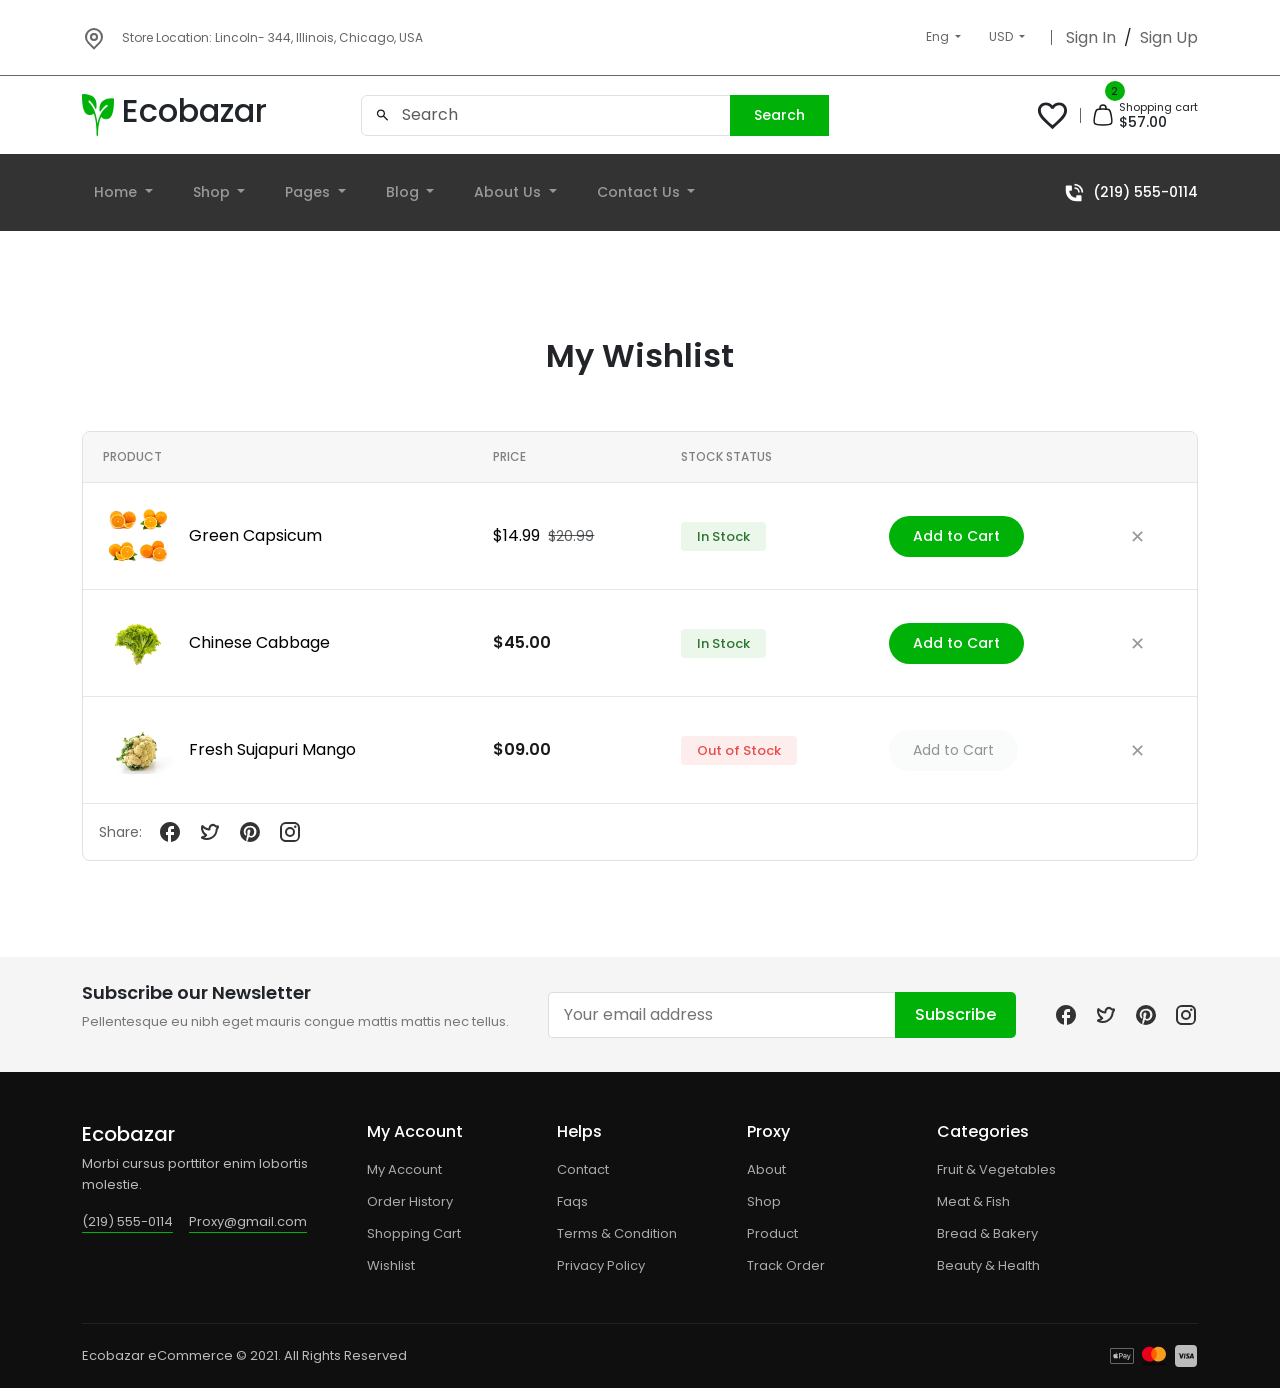
<file: MyWishlist.html>
<!DOCTYPE html>
    <html lang="en">
    <head>
        <meta charset="UTF-8">
        <meta name="viewport" content="width=device-width, initial-scale=1.0">
        <!-- todo bootstrap css  -->
        <link
        href="https://cdn.jsdelivr.net/npm/bootstrap@5.3.8/dist/css/bootstrap.min.css"
        rel="stylesheet"
        integrity="sha384-sRIl4kxILFvY47J16cr9ZwB07vP4J8+LH7qKQnuqkuIAvNWLzeN8tE5YBujZqJLB"
        crossorigin="anonymous"
        />
        <link rel="stylesheet" href="css/index.css">
        <link rel="stylesheet" href="css/Products.css">
        <title>Document</title>
    </head>
    <body>
            <!-- todo start navigation -->
            <div class="navigation">
            <div class="container d-flex justify-content-between">
                <div class="map d-flex align-items-center gap-3">
                <svg
                    xmlns="http://www.w3.org/2000/svg"
                    width="24"
                    height="24"
                    viewBox="0 0 24 24"
                >
                    <path
                    fill="currentColor"
                    d="m12 20.9l4.95-4.95a7 7 0 1 0-9.9 0zm0 2.828l-6.364-6.364a9 9 0 1 1 12.728 0zM12 13a2 2 0 1 0 0-4a2 2 0 0 0 0 4m0 2a4 4 0 1 1 0-8a4 4 0 0 1 0 8"
                    />
                </svg>
                <p class="m-0">
                    Store Location: Lincoln- 344, Illinois, Chicago, USA
                </p>
                </div>
                <div class="login d-flex gap-1">
                <div class="dropdown">
                    <a
                    class="btn btn-secondary dropdown-toggle"
                    href="#"
                    role="button"
                    data-bs-toggle="dropdown"
                    aria-expanded="false"
                    >
                    Eng
                    </a>
                    <ul class="dropdown-menu">
                    <li><a class="dropdown-item" href="#">Action</a></li>
                    </ul>
                </div>
                <div class="dropdown">
                    <a
                    class="btn btn-secondary dropdown-toggle"
                    href="#"
                    role="button"
                    data-bs-toggle="dropdown"
                    aria-expanded="false"
                    >
                    USD
                    </a>
                    <ul class="dropdown-menu">
                    <li><a class="dropdown-item" href="#">Action</a></li>
                    </ul>
                </div>
                <div class="line"></div>
                <div
                    class="Sign d-flex justify-content-center align-items-center gap-2"
                >
                    <a href="singin.html" class="m-0">Sign In</a>
                    /
                    <a href="singup.html" class="m-0">Sign Up</a>
                </div>
                </div>
            </div>
            </div>
            <!-- todo end navigation -->
            <div class="midle p-3">
            <div class="container">
                <div
                class="icon d-flex gap-2 align-items-center justify-content-between"
                >
              <a class="text-decoration-none" href="index.html">
                      <div class="logo d-flex gap-2">
                    <img src="images/plant 1 (1).jpg" alt="plant" />
                    <h2 class="text-dark">Ecobazar</h2>
                </div>
                </a>
                <div class="search">
                    <div class="input-group">
                    <input type="text" class="form-control" placeholder="Search" />
                    <button class="btn btn-success">Search</button>
                    <svg
                        xmlns="http://www.w3.org/2000/svg"
                        width="15"
                        height="15"
                        viewBox="0 0 24 24"
                    >
                        <path
                        fill="currentColor"
                        d="m19.6 21l-6.3-6.3q-.75.6-1.725.95T9.5 16q-2.725 0-4.612-1.888T3 9.5t1.888-4.612T9.5 3t4.613 1.888T16 9.5q0 1.1-.35 2.075T14.7 13.3l6.3 6.3zM9.5 14q1.875 0 3.188-1.312T14 9.5t-1.312-3.187T9.5 5T6.313 6.313T5 9.5t1.313 3.188T9.5 14"
                        />
                    </svg>
                    </div>
                </div>
                <div
                    class="navigation-icon d-flex justify-content-center align-items-center"
                >
                    <svg
                    xmlns="http://www.w3.org/2000/svg"
                    width="35"
                    height="35"
                    viewBox="0 0 24 24"
                    >
                    <path
                        fill="currentColor"
                        d="m12.1 18.55l-.1.1l-.11-.1C7.14 14.24 4 11.39 4 8.5C4 6.5 5.5 5 7.5 5c1.54 0 3.04 1 3.57 2.36h1.86C13.46 6 14.96 5 16.5 5c2 0 3.5 1.5 3.5 3.5c0 2.89-3.14 5.74-7.9 10.05M16.5 3c-1.74 0-3.41.81-4.5 2.08C10.91 3.81 9.24 3 7.5 3C4.42 3 2 5.41 2 8.5c0 3.77 3.4 6.86 8.55 11.53L12 21.35l1.45-1.32C18.6 15.36 22 12.27 22 8.5C22 5.41 19.58 3 16.5 3"
                    />
                    </svg>
                    <div class="line"></div>
                    <div
                    class="content d-flex gap-1 justify-content-center align-items-center"
                    >
                    <svg
                        xmlns="http://www.w3.org/2000/svg"
                        width="24"
                        height="24"
                        viewBox="0 0 24 24"
                    >
                        <g fill="none" stroke="currentColor" stroke-width="1.5">
                        <path
                            d="M3.742 20.555C4.942 22 7.174 22 11.64 22h.72c4.466 0 6.699 0 7.899-1.445m-16.517 0c-1.2-1.446-.788-3.64.035-8.03c.585-3.12.877-4.681 1.988-5.603M3.742 20.555Zm16.517 0c1.2-1.446.788-3.64-.035-8.03c-.585-3.12-.878-4.681-1.989-5.603m2.024 13.633ZM18.235 6.922C17.125 6 15.536 6 12.361 6h-.722c-3.175 0-4.763 0-5.874.922m12.47 0Zm-12.47 0Z"
                        />
                        <path stroke-linecap="round" d="M9 6V5a3 3 0 1 1 6 0v1" />
                        </g>
                    </svg>
                    <span>2</span>
                    <div class="text-content">
                        <p class="m-0">Shopping cart</p>
                        <p class="m-0 pores">$57.00</p>
                    </div>
                    </div>
                </div>
                </div>
            </div>
            </div>
            <!-- links navbar -->
            <div class="links-navbar">
            <div class="container d-flex align-items-center justify-content-between">
                <div class="links d-flex gap-3">
                <div class="dropdown">
                    <a
                    class="btn btn-secondary dropdown-toggle"
                    href="#"
                    role="button"
                    data-bs-toggle="dropdown"
                    aria-expanded="false"
                    >
                    Home
                    </a>
                    <ul class="dropdown-menu">
                    <li><a class="dropdown-item" href="#">Action</a></li>
                    </ul>
                </div>
                <div class="dropdown">
                    <a
                    class="btn btn-secondary dropdown-toggle"
                    href="#"
                    role="button"
                    data-bs-toggle="dropdown"
                    aria-expanded="false"
                    >
                    Shop
                    </a>
                    <ul class="dropdown-menu">
                    <li><a class="dropdown-item" href="#">Action</a></li>
                    </ul>
                </div>
                <div class="dropdown">
                    <a
                    class="btn btn-secondary dropdown-toggle"
                    href="#"
                    role="button"
                    data-bs-toggle="dropdown"
                    aria-expanded="false"
                    >
                    Pages
                    </a>
                    <ul class="dropdown-menu">
                    <li><a class="dropdown-item" href="#">Action</a></li>
                    </ul>
                </div>
                <div class="dropdown">
                    <a
                    class="btn btn-secondary dropdown-toggle"
                    href="#"
                    role="button"
                    data-bs-toggle="dropdown"
                    aria-expanded="false"
                    >
                    Blog
                    </a>
                    <ul class="dropdown-menu">
                    <li><a class="dropdown-item" href="#">Action</a></li>
                    </ul>
                </div>
                <div class="dropdown">
                    <a
                    class="btn btn-secondary dropdown-toggle"
                    href="#"
                    role="button"
                    data-bs-toggle="dropdown"
                    aria-expanded="false"
                    >
                    About Us
                    </a>
                    <ul class="dropdown-menu">
                    <li><a class="dropdown-item" href="#">Action</a></li>
                    </ul>
                </div>
                <div class="dropdown">
                    <a
                    class="btn btn-secondary dropdown-toggle"
                    href="#"
                    role="button"
                    data-bs-toggle="dropdown"
                    aria-expanded="false"
                    >
                    Contact Us
                    </a>
                    <ul class="dropdown-menu">
                    <li><a class="dropdown-item" href="#">Action</a></li>
                    </ul>
                </div>
                </div>
                <div
                class="phone d-flex align-items-center justify-content-center gap-2"
                >
                <svg
                    xmlns="http://www.w3.org/2000/svg"
                    width="21"
                    height="21"
                    viewBox="0 0 24 24"
                >
                    <g fill="currentColor">
                    <path
                        d="M22 12A10 10 0 0 0 12 2v2a8 8 0 0 1 7.391 4.938A8 8 0 0 1 20 12zM2 10V5a1 1 0 0 1 1-1h5a1 1 0 0 1 1 1v4a1 1 0 0 1-1 1H6a8 8 0 0 0 8 8v-2a1 1 0 0 1 1-1h4a1 1 0 0 1 1 1v5a1 1 0 0 1-1 1h-5C7.373 22 2 16.627 2 10"
                    />
                    <path
                        d="M17.543 9.704A6 6 0 0 1 18 12h-1.8A4.2 4.2 0 0 0 12 7.8V6a6 6 0 0 1 5.543 3.704"
                    />
                    </g>
                </svg>
                <p class="m-0">(219) 555-0114</p>
                </div>
            </div>
            </div>
    <!-- table My Wishlist -->
            <section>
                <div class="container py-5">
                    <h2 class="text-center py-5">My Wishlist</h2>
            <div class="table-responsive border rounded-3">
                <table class="table align-middle mb-0">
                <thead class="table-light">
                    <tr>
                    <th>PRODUCT</th>
                    <th>PRICE</th>
                    <th>STOCK STATUS</th>
                    <th></th>
                    <th></th>
                    </tr>
                </thead>

                <tbody>
                    <tr>
                    <td>
                        <div class="d-flex align-items-center gap-3">
                        <img src="images/Products/1.jpg"  alt="" />
                        <span>Green Capsicum</span>
                        </div>
                    </td>

                    <td>
                        <span>$14.99</span>
                        <del class="text-muted ms-1">$20.99</del>
                    </td>

                    <td>
                        <span class="badge text-bg-success-subtle text-success px-3 py-2">
                        In Stock
                        </span>
                    </td>

                    <td>
                        <button class="btn btn-success rounded-pill px-4">
                        Add to Cart
                        </button>
                    </td>

                    <td>
                        <button class="btn btn-sm border-0">
                        ✕
                        </button>
                    </td>
                    </tr>

                    <tr>
                    <td>
                        <div class="d-flex align-items-center gap-3">
                        <img src="images/Products/2.jpg"  alt="" />
                        <span>Chinese Cabbage</span>
                        </div>
                    </td>

                    <td>
                        <strong>$45.00</strong>
                    </td>

                    <td>
                        <span class="badge text-bg-success-subtle text-success px-3 py-2">
                        In Stock
                        </span>
                    </td>

                    <td>
                        <button class="btn btn-success rounded-pill px-4">
                        Add to Cart
                        </button>
                    </td>

                    <td>
                        <button class="btn btn-sm border-0">
                        ✕
                        </button>
                    </td>
                    </tr>

                    <tr>
                    <td>
                        <div class="d-flex align-items-center gap-3">
                        <img src="images/Products/3.jpg"  alt="" />
                        <span>Fresh Sujapuri Mango</span>
                        </div>
                    </td>

                    <td>
                        <strong>$09.00</strong>
                    </td>

                    <td>
                        <span class="badge text-bg-danger-subtle text-danger px-3 py-2">
                        Out of Stock
                        </span>
                    </td>

                    <td>
                        <button class="btn btn-light rounded-pill px-4 text-muted" disabled>
                        Add to Cart
                        </button>
                    </td>

                    <td>
                        <button class="btn btn-sm border-0">
                        ✕
                        </button>
                    </td>
                    </tr>
                </tbody>
                </table>

                <div class="border-top p-3 d-flex align-items-center gap-3">
                <span>Share:</span>
                <div class="social d-flex gap-3">
                        <a href="#">
                            <svg
                            xmlns="http://www.w3.org/2000/svg"
                            width="24"
                            height="24"
                            viewBox="0 0 24 24"
                            >
                            <path
                                fill="currentColor"
                                d="M22 12c0-5.52-4.48-10-10-10S2 6.48 2 12c0 4.84 3.44 8.87 8 9.8V15H8v-3h2V9.5C10 7.57 11.57 6 13.5 6H16v3h-2c-.55 0-1 .45-1 1v2h3v3h-3v6.95c5.05-.5 9-4.76 9-9.95"
                            />
                            </svg>
                        </a>
                        <a href="#">
                            <svg
                            xmlns="http://www.w3.org/2000/svg"
                            width="24"
                            height="24"
                            viewBox="0 0 24 24"
                            >
                            <path
                                fill="none"
                                stroke="currentColor"
                                stroke-dasharray="62"
                                stroke-linecap="round"
                                stroke-linejoin="round"
                                stroke-width="2"
                                d="M19.89 7.34c-0.09 0.33 -0.49 1.16 -1.17 1.95c-0.45 8.68 -8.87 11.5 -14.64 8.59c-0.79 -1.05 2.85 -0.62 4.18 -2.63c-5.03 -2.57 -4.63 -9.44 -3.62 -9.16c2.37 3.19 6.19 3.48 6.81 3.19c0 -0.73 -0.31 -2.32 1.41 -3.65c0.99 -0.71 3.06 -1.34 4.93 0.69c0.32 0.21 0.78 0.3 1.47 0.15c0.41 -0.21 0.95 -0.07 0.67 0.66Z"
                            >
                                <animate
                                fill="freeze"
                                attributeName="stroke-dashoffset"
                                dur="0.6s"
                                values="62;0"
                                />
                            </path>
                            </svg>
                        </a>
                        <a href="#">
                            <svg
                            xmlns="http://www.w3.org/2000/svg"
                            width="24"
                            height="24"
                            viewBox="0 0 24 24"
                            >
                            <path
                                fill="currentColor"
                                d="M9.04 21.54c.96.29 1.93.46 2.96.46a10 10 0 0 0 10-10A10 10 0 0 0 12 2A10 10 0 0 0 2 12c0 4.25 2.67 7.9 6.44 9.34c-.09-.78-.18-2.07 0-2.96l1.15-4.94s-.29-.58-.29-1.5c0-1.38.86-2.41 1.84-2.41c.86 0 1.26.63 1.26 1.44c0 .86-.57 2.09-.86 3.27c-.17.98.52 1.84 1.52 1.84c1.78 0 3.16-1.9 3.16-4.58c0-2.4-1.72-4.04-4.19-4.04c-2.82 0-4.48 2.1-4.48 4.31c0 .86.28 1.73.74 2.3c.09.06.09.14.06.29l-.29 1.09c0 .17-.11.23-.28.11c-1.28-.56-2.02-2.38-2.02-3.85c0-3.16 2.24-6.03 6.56-6.03c3.44 0 6.12 2.47 6.12 5.75c0 3.44-2.13 6.2-5.18 6.2c-.97 0-1.92-.52-2.26-1.13l-.67 2.37c-.23.86-.86 2.01-1.29 2.7z"
                            />
                            </svg>
                        </a>
                        <a href="#"
                            ><svg
                            xmlns="http://www.w3.org/2000/svg"
                            width="24"
                            height="24"
                            viewBox="0 0 24 24"
                            >
                            <path
                                fill="currentColor"
                                d="M7.8 2h8.4C19.4 2 22 4.6 22 7.8v8.4a5.8 5.8 0 0 1-5.8 5.8H7.8C4.6 22 2 19.4 2 16.2V7.8A5.8 5.8 0 0 1 7.8 2m-.2 2A3.6 3.6 0 0 0 4 7.6v8.8C4 18.39 5.61 20 7.6 20h8.8a3.6 3.6 0 0 0 3.6-3.6V7.6C20 5.61 18.39 4 16.4 4zm9.65 1.5a1.25 1.25 0 0 1 1.25 1.25A1.25 1.25 0 0 1 17.25 8A1.25 1.25 0 0 1 16 6.75a1.25 1.25 0 0 1 1.25-1.25M12 7a5 5 0 0 1 5 5a5 5 0 0 1-5 5a5 5 0 0 1-5-5a5 5 0 0 1 5-5m0 2a3 3 0 0 0-3 3a3 3 0 0 0 3 3a3 3 0 0 0 3-3a3 3 0 0 0-3-3"
                            />
                            </svg>
                        </a>
                        </div>
                </div>
            </div>
            </div>
            </section>
        <!-- todo Newsletter -->
            <section class="newsletter mt-5">
            <div
                class="container d-flex justify-content-between align-items-center flex-wrap gap-3"
            >
                <div class="text">
                <h4>Subscribe our Newsletter</h4>
                <p>
                    Pellentesque eu nibh eget mauris congue mattis mattis nec tellus.
                </p>
                </div>

                <div class="subscribe d-flex">
                <input type="email" placeholder="Your email address" />
                <button>Subscribe</button>
                </div>

                <div class="social d-flex gap-3">
                <a href="#">
                    <svg
                    xmlns="http://www.w3.org/2000/svg"
                    width="24"
                    height="24"
                    viewBox="0 0 24 24"
                    >
                    <path
                        fill="currentColor"
                        d="M22 12c0-5.52-4.48-10-10-10S2 6.48 2 12c0 4.84 3.44 8.87 8 9.8V15H8v-3h2V9.5C10 7.57 11.57 6 13.5 6H16v3h-2c-.55 0-1 .45-1 1v2h3v3h-3v6.95c5.05-.5 9-4.76 9-9.95"
                    />
                    </svg>
                </a>
                <a href="#">
                    <svg
                    xmlns="http://www.w3.org/2000/svg"
                    width="24"
                    height="24"
                    viewBox="0 0 24 24"
                    >
                    <path
                        fill="none"
                        stroke="currentColor"
                        stroke-dasharray="62"
                        stroke-linecap="round"
                        stroke-linejoin="round"
                        stroke-width="2"
                        d="M19.89 7.34c-0.09 0.33 -0.49 1.16 -1.17 1.95c-0.45 8.68 -8.87 11.5 -14.64 8.59c-0.79 -1.05 2.85 -0.62 4.18 -2.63c-5.03 -2.57 -4.63 -9.44 -3.62 -9.16c2.37 3.19 6.19 3.48 6.81 3.19c0 -0.73 -0.31 -2.32 1.41 -3.65c0.99 -0.71 3.06 -1.34 4.93 0.69c0.32 0.21 0.78 0.3 1.47 0.15c0.41 -0.21 0.95 -0.07 0.67 0.66Z"
                    >
                        <animate
                        fill="freeze"
                        attributeName="stroke-dashoffset"
                        dur="0.6s"
                        values="62;0"
                        />
                    </path>
                    </svg>
                </a>
                <a href="#">
                    <svg
                    xmlns="http://www.w3.org/2000/svg"
                    width="24"
                    height="24"
                    viewBox="0 0 24 24"
                    >
                    <path
                        fill="currentColor"
                        d="M9.04 21.54c.96.29 1.93.46 2.96.46a10 10 0 0 0 10-10A10 10 0 0 0 12 2A10 10 0 0 0 2 12c0 4.25 2.67 7.9 6.44 9.34c-.09-.78-.18-2.07 0-2.96l1.15-4.94s-.29-.58-.29-1.5c0-1.38.86-2.41 1.84-2.41c.86 0 1.26.63 1.26 1.44c0 .86-.57 2.09-.86 3.27c-.17.98.52 1.84 1.52 1.84c1.78 0 3.16-1.9 3.16-4.58c0-2.4-1.72-4.04-4.19-4.04c-2.82 0-4.48 2.1-4.48 4.31c0 .86.28 1.73.74 2.3c.09.06.09.14.06.29l-.29 1.09c0 .17-.11.23-.28.11c-1.28-.56-2.02-2.38-2.02-3.85c0-3.16 2.24-6.03 6.56-6.03c3.44 0 6.12 2.47 6.12 5.75c0 3.44-2.13 6.2-5.18 6.2c-.97 0-1.92-.52-2.26-1.13l-.67 2.37c-.23.86-.86 2.01-1.29 2.7z"
                    />
                    </svg>
                </a>
                <a href="#"
                    ><svg
                    xmlns="http://www.w3.org/2000/svg"
                    width="24"
                    height="24"
                    viewBox="0 0 24 24"
                    >
                    <path
                        fill="currentColor"
                        d="M7.8 2h8.4C19.4 2 22 4.6 22 7.8v8.4a5.8 5.8 0 0 1-5.8 5.8H7.8C4.6 22 2 19.4 2 16.2V7.8A5.8 5.8 0 0 1 7.8 2m-.2 2A3.6 3.6 0 0 0 4 7.6v8.8C4 18.39 5.61 20 7.6 20h8.8a3.6 3.6 0 0 0 3.6-3.6V7.6C20 5.61 18.39 4 16.4 4zm9.65 1.5a1.25 1.25 0 0 1 1.25 1.25A1.25 1.25 0 0 1 17.25 8A1.25 1.25 0 0 1 16 6.75a1.25 1.25 0 0 1 1.25-1.25M12 7a5 5 0 0 1 5 5a5 5 0 0 1-5 5a5 5 0 0 1-5-5a5 5 0 0 1 5-5m0 2a3 3 0 0 0-3 3a3 3 0 0 0 3 3a3 3 0 0 0 3-3a3 3 0 0 0-3-3"
                    />
                    </svg>
                </a>
                </div>
            </div>
            </section>
    <!-- todo  Footer -->
            <footer class="footer">
            <div class="container">
                <div class="row gy-4">
                <!-- Logo -->
                <div class="col-xl-3 col-md-6">
                    <div class="footer-box">
                    <h3>Ecobazar</h3>
                    <p>Morbi cursus porttitor enim lobortis molestie.</p>

                    <div class="contact d-flex gap-3">
                        <span>(219) 555-0114</span>
                        <span>Proxy@gmail.com</span>
                    </div>
                    </div>
                </div>

                <!-- My Account -->
                <div class="col-xl-2 col-md-6 col-6">
                    <div class="footer-box">
                    <h5>My Account</h5>
                    <ul>
                        <li><a href="#">My Account</a></li>
                        <li><a href="#">Order History</a></li>
                        <li><a href="#">Shopping Cart</a></li>
                        <li><a href="#">Wishlist</a></li>
                    </ul>
                    </div>
                </div>

                <!-- Helps -->
                <div class="col-xl-2 col-md-6 col-6">
                    <div class="footer-box">
                    <h5>Helps</h5>
                    <ul>
                        <li><a href="#">Contact</a></li>
                        <li><a href="#">Faqs</a></li>
                        <li><a href="#">Terms & Condition</a></li>
                        <li><a href="#">Privacy Policy</a></li>
                    </ul>
                    </div>
                </div>

                <!-- Proxy -->
                <div class="col-xl-2 col-md-6 col-6">
                    <div class="footer-box">
                    <h5>Proxy</h5>
                    <ul>
                        <li><a href="#">About</a></li>
                        <li><a href="#">Shop</a></li>
                        <li><a href="#">Product</a></li>
                        <li><a href="#">Track Order</a></li>
                    </ul>
                    </div>
                </div>

                <!-- Categories -->
                <div class="col-xl-3 col-md-6 col-6">
                    <div class="footer-box">
                    <h5>Categories</h5>
                    <ul>
                        <li><a href="#">Fruit & Vegetables</a></li>
                        <li><a href="#">Meat & Fish</a></li>
                        <li><a href="#">Bread & Bakery</a></li>
                        <li><a href="#">Beauty & Health</a></li>
                    </ul>
                    </div>
                </div>
                </div>

                <!-- bottom -->
                <div
                class="footer-bottom d-flex justify-content-between align-items-center flex-wrap"
                >
                <p>Ecobazar eCommerce © 2021. All Rights Reserved</p>

                <div
                    class="payment d-flex gap-2 justify-content-center align-items-center"
                >
                    <svg
                    xmlns="http://www.w3.org/2000/svg"
                    width="24"
                    height="24"
                    viewBox="0 0 24 24"
                    >
                    <path
                        fill="currentColor"
                        d="m2.15 4.318l-.454.003c-.15.005-.303.013-.452.04a1.44 1.44 0 0 0-1.06.772c-.07.138-.114.278-.14.43c-.028.148-.037.3-.04.45L0 6.222v11.557q0 .104.003.207c.004.15.013.303.04.452q.039.224.142.429a1.44 1.44 0 0 0 .63.63c.138.07.278.115.43.142c.148.027.3.036.45.04l.208.003h20.194l.207-.003c.15-.004.303-.013.452-.04s.291-.071.428-.141a1.43 1.43 0 0 0 .631-.631c.07-.138.115-.278.141-.43c.027-.148.036-.3.04-.45q.003-.104.003-.208l.001-.246V6.221q0-.104-.004-.207a3 3 0 0 0-.04-.452a1.45 1.45 0 0 0-1.2-1.201a3 3 0 0 0-.452-.04a11 11 0 0 0-.453-.003zm0 .512h19.942q.098 0 .197.003c.115.004.25.01.375.032c.109.02.2.05.287.094a.93.93 0 0 1 .407.407a1 1 0 0 1 .094.288c.022.123.028.258.031.374q.003.097.003.197v11.552q0 .097-.003.196c-.003.115-.009.25-.032.375a.93.93 0 0 1-.5.693a1 1 0 0 1-.286.094a3 3 0 0 1-.373.032l-.2.003H1.906q-.1 0-.196-.003a3 3 0 0 1-.375-.032c-.109-.02-.2-.05-.288-.094a.9.9 0 0 1-.406-.407a1 1 0 0 1-.094-.288a2.5 2.5 0 0 1-.032-.373l-.002-.197V6.224l.002-.197c.004-.114.01-.248.032-.375c.02-.108.05-.199.094-.287a.93.93 0 0 1 .407-.406a1 1 0 0 1 .287-.094c.125-.022.26-.029.375-.032l.196-.003zm4.71 3.7c-.3.016-.668.199-.88.456c-.191.22-.36.58-.316.918c.338.03.675-.169.888-.418c.205-.258.345-.603.308-.955zm2.207.42v5.493h.852v-1.877h1.18c1.078 0 1.835-.739 1.835-1.812c0-1.07-.742-1.805-1.808-1.805zm.852.719h.982c.739 0 1.161.396 1.161 1.089c0 .692-.422 1.092-1.164 1.092h-.979zm-3.154.3c-.45.01-.83.28-1.05.28c-.235 0-.593-.264-.981-.257a1.45 1.45 0 0 0-1.23.747c-.527.908-.139 2.255.374 2.995c.249.366.549.769.944.754c.373-.014.52-.242.973-.242c.454 0 .586.242.98.235c.41-.007.667-.366.915-.733c.286-.417.403-.82.41-.841c-.007-.008-.79-.308-.797-1.209c-.008-.754.615-1.113.644-1.135c-.352-.52-.9-.578-1.09-.593zm8.204.397c-.99 0-1.606.533-1.652 1.256h.777c.072-.358.369-.586.845-.586c.502 0 .803.266.803.711v.309l-1.097.064c-.951.054-1.488.484-1.488 1.184c0 .72.548 1.207 1.332 1.207c.526 0 1.032-.281 1.264-.727h.019v.659h.788v-2.76c0-.803-.62-1.317-1.591-1.317m1.94.072l1.446 4.009c0 .003-.073.24-.073.247c-.125.41-.33.571-.711.571c-.069 0-.206 0-.267-.015v.666c.06.011.267.019.335.019c.83 0 1.226-.312 1.568-1.283l1.5-4.214h-.868l-1.012 3.259h-.015l-1.013-3.26zm-1.167 2.189v.316c0 .521-.45.917-1.024.917c-.442 0-.731-.228-.731-.579c0-.342.278-.56.769-.593z"
                    />
                    </svg>
                    <svg
                    xmlns="http://www.w3.org/2000/svg"
                    width="24"
                    height="24"
                    viewBox="0 0 256 199"
                    >
                    <path
                        d="M46.54 198.011V184.84c0-5.05-3.074-8.342-8.343-8.342c-2.634 0-5.488.878-7.464 3.732c-1.536-2.415-3.731-3.732-7.024-3.732c-2.196 0-4.39.658-6.147 3.073v-2.634h-4.61v21.074h4.61v-11.635c0-3.731 1.976-5.488 5.05-5.488c3.072 0 4.61 1.976 4.61 5.488v11.635h4.61v-11.635c0-3.731 2.194-5.488 5.048-5.488c3.074 0 4.61 1.976 4.61 5.488v11.635zm68.271-21.074h-7.463v-6.366h-4.61v6.366h-4.171v4.17h4.17v9.66c0 4.83 1.976 7.683 7.245 7.683c1.976 0 4.17-.658 5.708-1.536l-1.318-3.952c-1.317.878-2.853 1.098-3.951 1.098c-2.195 0-3.073-1.317-3.073-3.513v-9.44h7.463zm39.076-.44c-2.634 0-4.39 1.318-5.488 3.074v-2.634h-4.61v21.074h4.61v-11.854c0-3.512 1.536-5.488 4.39-5.488c.878 0 1.976.22 2.854.439l1.317-4.39c-.878-.22-2.195-.22-3.073-.22m-59.052 2.196c-2.196-1.537-5.269-2.195-8.562-2.195c-5.268 0-8.78 2.634-8.78 6.805c0 3.513 2.634 5.488 7.244 6.147l2.195.22c2.415.438 3.732 1.097 3.732 2.195c0 1.536-1.756 2.634-4.83 2.634s-5.488-1.098-7.025-2.195l-2.195 3.512c2.415 1.756 5.708 2.634 9 2.634c6.147 0 9.66-2.853 9.66-6.805c0-3.732-2.854-5.708-7.245-6.366l-2.195-.22c-1.976-.22-3.512-.658-3.512-1.975c0-1.537 1.536-2.415 3.951-2.415c2.635 0 5.269 1.097 6.586 1.756zm122.495-2.195c-2.635 0-4.391 1.317-5.489 3.073v-2.634h-4.61v21.074h4.61v-11.854c0-3.512 1.537-5.488 4.39-5.488c.879 0 1.977.22 2.855.439l1.317-4.39c-.878-.22-2.195-.22-3.073-.22m-58.833 10.976c0 6.366 4.39 10.976 11.196 10.976c3.073 0 5.268-.658 7.463-2.414l-2.195-3.732c-1.756 1.317-3.512 1.975-5.488 1.975c-3.732 0-6.366-2.634-6.366-6.805c0-3.951 2.634-6.586 6.366-6.805c1.976 0 3.732.658 5.488 1.976l2.195-3.732c-2.195-1.757-4.39-2.415-7.463-2.415c-6.806 0-11.196 4.61-11.196 10.976m42.588 0v-10.537h-4.61v2.634c-1.537-1.975-3.732-3.073-6.586-3.073c-5.927 0-10.537 4.61-10.537 10.976s4.61 10.976 10.537 10.976c3.073 0 5.269-1.097 6.586-3.073v2.634h4.61zm-16.904 0c0-3.732 2.415-6.805 6.366-6.805c3.732 0 6.367 2.854 6.367 6.805c0 3.732-2.635 6.805-6.367 6.805c-3.951-.22-6.366-3.073-6.366-6.805m-55.1-10.976c-6.147 0-10.538 4.39-10.538 10.976s4.39 10.976 10.757 10.976c3.073 0 6.147-.878 8.562-2.853l-2.196-3.293c-1.756 1.317-3.951 2.195-6.146 2.195c-2.854 0-5.708-1.317-6.367-5.05h15.587v-1.755c.22-6.806-3.732-11.196-9.66-11.196m0 3.951c2.853 0 4.83 1.757 5.268 5.05h-10.976c.439-2.854 2.415-5.05 5.708-5.05m114.372 7.025v-18.879h-4.61v10.976c-1.537-1.975-3.732-3.073-6.586-3.073c-5.927 0-10.537 4.61-10.537 10.976s4.61 10.976 10.537 10.976c3.074 0 5.269-1.097 6.586-3.073v2.634h4.61zm-16.903 0c0-3.732 2.414-6.805 6.366-6.805c3.732 0 6.366 2.854 6.366 6.805c0 3.732-2.634 6.805-6.366 6.805c-3.952-.22-6.366-3.073-6.366-6.805m-154.107 0v-10.537h-4.61v2.634c-1.537-1.975-3.732-3.073-6.586-3.073c-5.927 0-10.537 4.61-10.537 10.976s4.61 10.976 10.537 10.976c3.074 0 5.269-1.097 6.586-3.073v2.634h4.61zm-17.123 0c0-3.732 2.415-6.805 6.366-6.805c3.732 0 6.367 2.854 6.367 6.805c0 3.732-2.635 6.805-6.367 6.805c-3.951-.22-6.366-3.073-6.366-6.805"
                    />
                    <path fill="#ff5f00" d="M93.298 16.903h69.15v124.251h-69.15z" />
                    <path
                        fill="#eb001b"
                        d="M97.689 79.029c0-25.245 11.854-47.637 30.074-62.126C114.373 6.366 97.47 0 79.03 0C35.343 0 0 35.343 0 79.029s35.343 79.029 79.029 79.029c18.44 0 35.343-6.366 48.734-16.904c-18.22-14.269-30.074-36.88-30.074-62.125"
                    />
                    <path
                        fill="#f79e1b"
                        d="M255.746 79.029c0 43.685-35.343 79.029-79.029 79.029c-18.44 0-35.343-6.366-48.734-16.904c18.44-14.488 30.075-36.88 30.075-62.125s-11.855-47.637-30.075-62.126C141.373 6.366 158.277 0 176.717 0c43.686 0 79.03 35.563 79.03 79.029"
                    />
                    </svg>
                    <svg
                    xmlns="http://www.w3.org/2000/svg"
                    width="24"
                    height="24"
                    viewBox="0 0 24 24"
                    >
                    <path
                        fill="currentColor"
                        fill-rule="evenodd"
                        d="M5 1a4 4 0 0 0-4 4v14a4 4 0 0 0 4 4h14a4 4 0 0 0 4-4V5a4 4 0 0 0-4-4zm.962 8.455H4l1.455.727l1.09 4.364H8l1.818-5.091H8.364l-1.091 3.272l-.601-2.703a.73.73 0 0 0-.71-.57Zm5.674 0h-1.09l-.728 5.09h1.091zm3.969.211c-.243-.12-.839-.211-1.421-.211c-.728 0-1.875.442-1.875 1.534c0 .864.608 1.18 1.112 1.444c.359.187.665.347.665.657c0 .207-.354.449-.833.449c-.48 0-1.079-.167-1.296-.242l-.17 1.037c.242.121.953.212 1.535.212c.728 0 2.112-.46 2.112-1.551c0-.942-.73-1.33-1.265-1.613c-.307-.163-.55-.292-.55-.472c0-.13.137-.432.616-.432s.978.105 1.199.225l.17-1.037Zm1.122 4.88h-1.454l2.181-5.091h1.455L20 14.545h-1.196l-.162-.727h-1.666zm.605-1.82h1.076l-.396-1.838z"
                        clip-rule="evenodd"
                    />
                    </svg>
                </div>
                </div>
            </div>
            </footer>
    </body>
    </html>
</file>
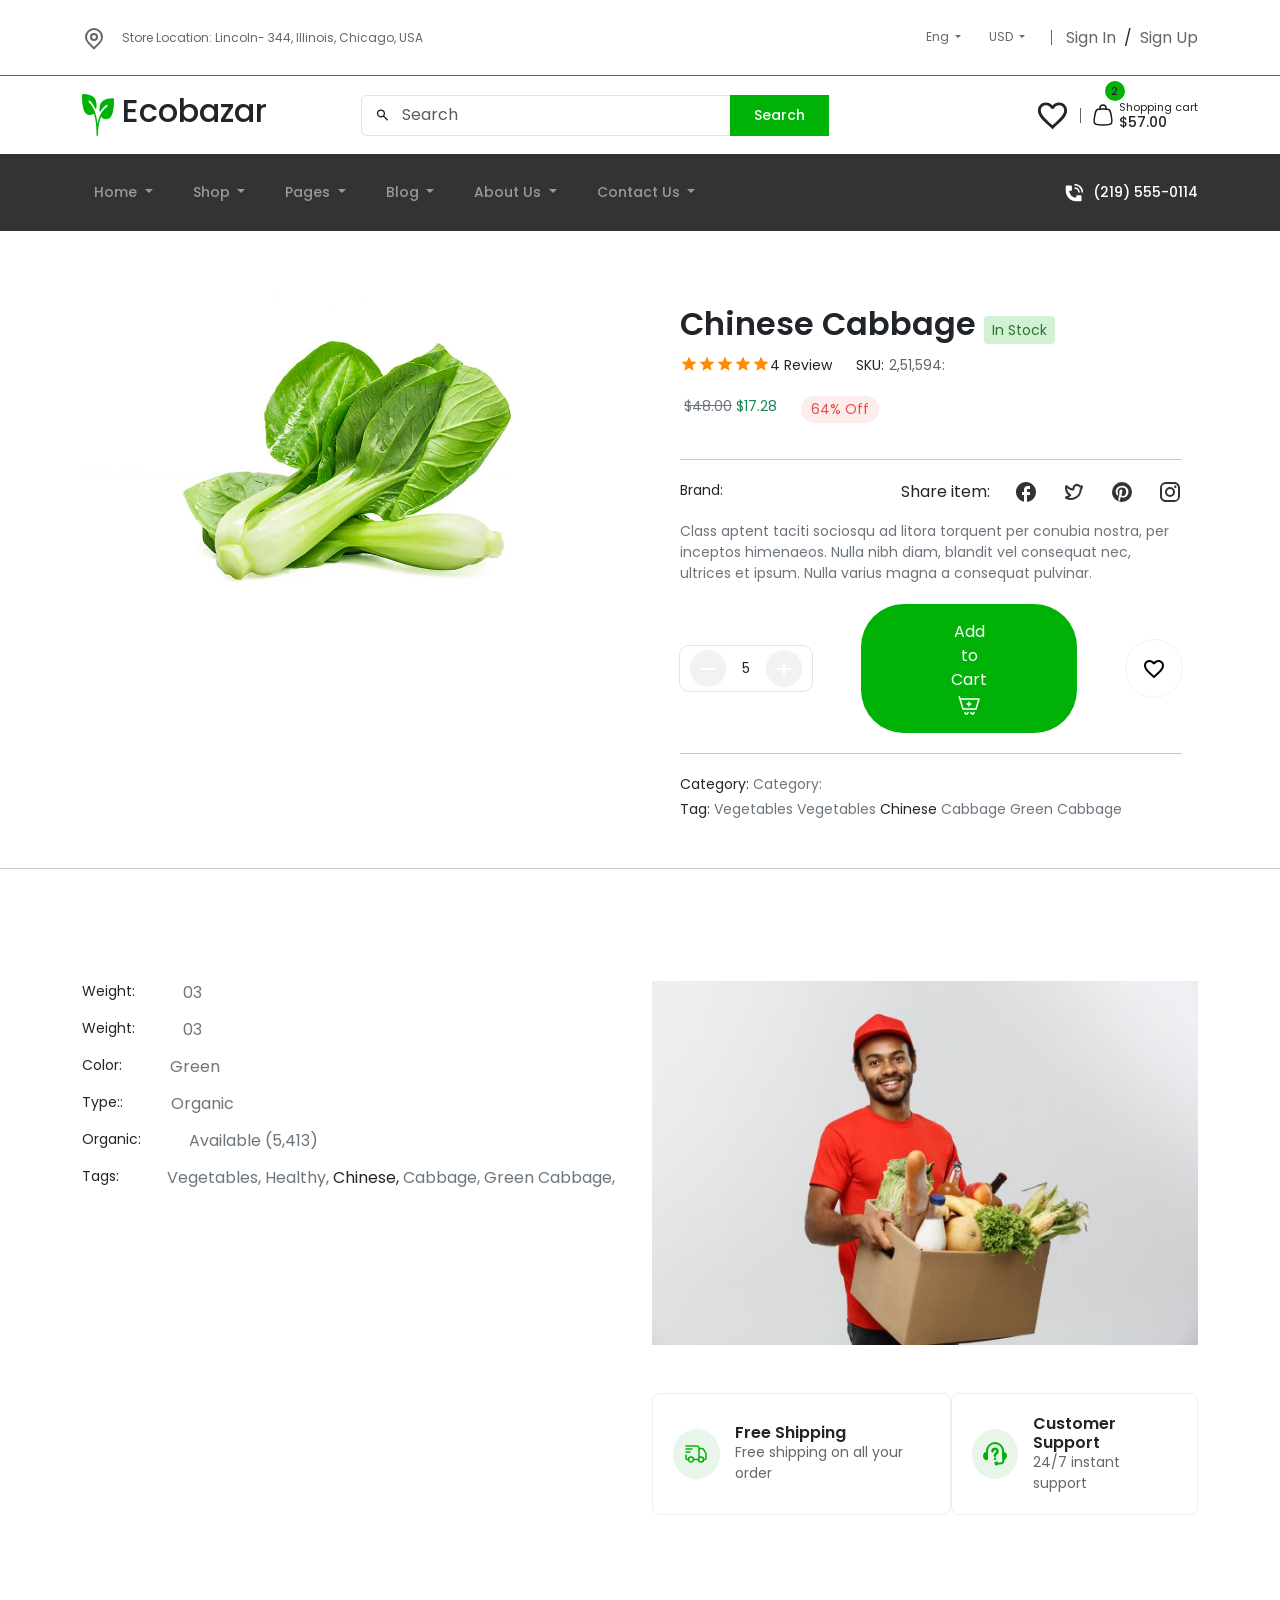
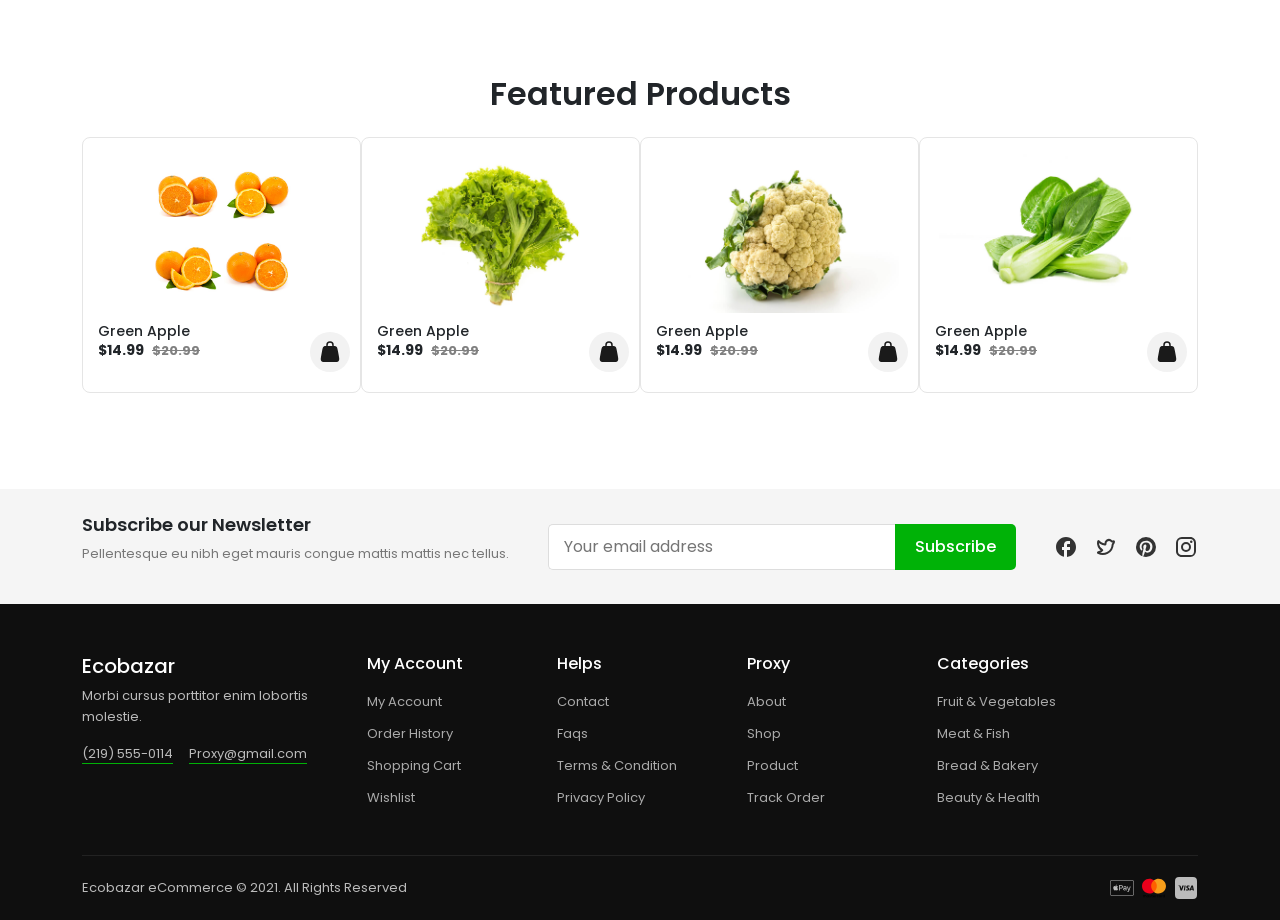
<file: Products.html>
<!doctype html>
    <html lang="en">
    <head>
        <meta charset="UTF-8" />
        <meta name="viewport" content="width=device-width, initial-scale=1.0" />
        <!-- todo bootstrap css  -->
        <link
        href="https://cdn.jsdelivr.net/npm/bootstrap@5.3.8/dist/css/bootstrap.min.css"
        rel="stylesheet"
        integrity="sha384-sRIl4kxILFvY47J16cr9ZwB07vP4J8+LH7qKQnuqkuIAvNWLzeN8tE5YBujZqJLB"
        crossorigin="anonymous"
        />
        <!-- css -->
        <link rel="stylesheet" href="css/index.css" />
        <link rel="stylesheet" href="css/Products.css" />
        <title>Document</title>
    </head>
    <body>
        <!-- todo start navigation -->
        <div class="navigation">
        <div class="container d-flex justify-content-between">
            <div class="map d-flex align-items-center gap-3">
            <svg
                xmlns="http://www.w3.org/2000/svg"
                width="24"
                height="24"
                viewBox="0 0 24 24"
            >
                <path
                fill="currentColor"
                d="m12 20.9l4.95-4.95a7 7 0 1 0-9.9 0zm0 2.828l-6.364-6.364a9 9 0 1 1 12.728 0zM12 13a2 2 0 1 0 0-4a2 2 0 0 0 0 4m0 2a4 4 0 1 1 0-8a4 4 0 0 1 0 8"
                />
            </svg>
            <p class="m-0">
                Store Location: Lincoln- 344, Illinois, Chicago, USA
            </p>
            </div>
            <div class="login d-flex gap-1">
            <div class="dropdown">
                <a
                class="btn btn-secondary dropdown-toggle"
                href="#"
                role="button"
                data-bs-toggle="dropdown"
                aria-expanded="false"
                >
                Eng
                </a>
                <ul class="dropdown-menu">
                <li><a class="dropdown-item" href="#">Action</a></li>
                </ul>
            </div>
            <div class="dropdown">
                <a
                class="btn btn-secondary dropdown-toggle"
                href="#"
                role="button"
                data-bs-toggle="dropdown"
                aria-expanded="false"
                >
                USD
                </a>
                <ul class="dropdown-menu">
                <li><a class="dropdown-item" href="#">Action</a></li>
                </ul>
            </div>
            <div class="line"></div>
            <div
                class="Sign d-flex justify-content-center align-items-center gap-2"
            >
                <a href="singin.html" class="m-0">Sign In</a>
                /
                <a href="singup.html" class="m-0">Sign Up</a>
            </div>
            </div>
        </div>
        </div>
        <!-- todo end navigation -->
        <div class="midle p-3">
        <div class="container">
            <div
            class="icon d-flex gap-2 align-items-center justify-content-between"
            >
            <a class="text-decoration-none" href="index.html">
                    <div class="logo d-flex gap-2">
                    <img src="/images/plant 1 (1).jpg" alt="plant" />
                    <h2 class="text-dark">Ecobazar</h2>
                </div>
                </a>
            <div class="search">
                <div class="input-group">
                <input type="text" class="form-control" placeholder="Search" />
                <button class="btn btn-success">Search</button>
                <svg
                    xmlns="http://www.w3.org/2000/svg"
                    width="15"
                    height="15"
                    viewBox="0 0 24 24"
                >
                    <path
                    fill="currentColor"
                    d="m19.6 21l-6.3-6.3q-.75.6-1.725.95T9.5 16q-2.725 0-4.612-1.888T3 9.5t1.888-4.612T9.5 3t4.613 1.888T16 9.5q0 1.1-.35 2.075T14.7 13.3l6.3 6.3zM9.5 14q1.875 0 3.188-1.312T14 9.5t-1.312-3.187T9.5 5T6.313 6.313T5 9.5t1.313 3.188T9.5 14"
                    />
                </svg>
                </div>
            </div>
            <div
                class="navigation-icon d-flex justify-content-center align-items-center"
            >
                <svg
                xmlns="http://www.w3.org/2000/svg"
                width="35"
                height="35"
                viewBox="0 0 24 24"
                >
                <path
                    fill="currentColor"
                    d="m12.1 18.55l-.1.1l-.11-.1C7.14 14.24 4 11.39 4 8.5C4 6.5 5.5 5 7.5 5c1.54 0 3.04 1 3.57 2.36h1.86C13.46 6 14.96 5 16.5 5c2 0 3.5 1.5 3.5 3.5c0 2.89-3.14 5.74-7.9 10.05M16.5 3c-1.74 0-3.41.81-4.5 2.08C10.91 3.81 9.24 3 7.5 3C4.42 3 2 5.41 2 8.5c0 3.77 3.4 6.86 8.55 11.53L12 21.35l1.45-1.32C18.6 15.36 22 12.27 22 8.5C22 5.41 19.58 3 16.5 3"
                />
                </svg>
                <div class="line"></div>
                <div
                class="content d-flex gap-1 justify-content-center align-items-center"
                >
                <svg
                    xmlns="http://www.w3.org/2000/svg"
                    width="24"
                    height="24"
                    viewBox="0 0 24 24"
                >
                    <g fill="none" stroke="currentColor" stroke-width="1.5">
                    <path
                        d="M3.742 20.555C4.942 22 7.174 22 11.64 22h.72c4.466 0 6.699 0 7.899-1.445m-16.517 0c-1.2-1.446-.788-3.64.035-8.03c.585-3.12.877-4.681 1.988-5.603M3.742 20.555Zm16.517 0c1.2-1.446.788-3.64-.035-8.03c-.585-3.12-.878-4.681-1.989-5.603m2.024 13.633ZM18.235 6.922C17.125 6 15.536 6 12.361 6h-.722c-3.175 0-4.763 0-5.874.922m12.47 0Zm-12.47 0Z"
                    />
                    <path stroke-linecap="round" d="M9 6V5a3 3 0 1 1 6 0v1" />
                    </g>
                </svg>
                <span>2</span>
                <div class="text-content">
                    <p class="m-0">Shopping cart</p>
                    <p class="m-0 pores">$57.00</p>
                </div>
                </div>
            </div>
            </div>
        </div>
        </div>
        <!-- links navbar -->
        <div class="links-navbar">
        <div class="container d-flex align-items-center justify-content-between">
            <div class="links d-flex gap-3">
            <div class="dropdown">
                <a
                class="btn btn-secondary dropdown-toggle"
                href="#"
                role="button"
                data-bs-toggle="dropdown"
                aria-expanded="false"
                >
                Home
                </a>
                <ul class="dropdown-menu">
                <li><a class="dropdown-item" href="#">Action</a></li>
                </ul>
            </div>
            <div class="dropdown">
                <a
                class="btn btn-secondary dropdown-toggle"
                href="#"
                role="button"
                data-bs-toggle="dropdown"
                aria-expanded="false"
                >
                Shop
                </a>
                <ul class="dropdown-menu">
                <li><a class="dropdown-item" href="#">Action</a></li>
                </ul>
            </div>
            <div class="dropdown">
                <a
                class="btn btn-secondary dropdown-toggle"
                href="#"
                role="button"
                data-bs-toggle="dropdown"
                aria-expanded="false"
                >
                Pages
                </a>
                <ul class="dropdown-menu">
                <li><a class="dropdown-item" href="#">Action</a></li>
                </ul>
            </div>
            <div class="dropdown">
                <a
                class="btn btn-secondary dropdown-toggle"
                href="#"
                role="button"
                data-bs-toggle="dropdown"
                aria-expanded="false"
                >
                Blog
                </a>
                <ul class="dropdown-menu">
                <li><a class="dropdown-item" href="#">Action</a></li>
                </ul>
            </div>
            <div class="dropdown">
                <a
                class="btn btn-secondary dropdown-toggle"
                href="#"
                role="button"
                data-bs-toggle="dropdown"
                aria-expanded="false"
                >
                About Us
                </a>
                <ul class="dropdown-menu">
                <li><a class="dropdown-item" href="#">Action</a></li>
                </ul>
            </div>
            <div class="dropdown">
                <a
                class="btn btn-secondary dropdown-toggle"
                href="#"
                role="button"
                data-bs-toggle="dropdown"
                aria-expanded="false"
                >
                Contact Us
                </a>
                <ul class="dropdown-menu">
                <li><a class="dropdown-item" href="#">Action</a></li>
                </ul>
            </div>
            </div>
            <div
            class="phone d-flex align-items-center justify-content-center gap-2"
            >
            <svg
                xmlns="http://www.w3.org/2000/svg"
                width="21"
                height="21"
                viewBox="0 0 24 24"
            >
                <g fill="currentColor">
                <path
                    d="M22 12A10 10 0 0 0 12 2v2a8 8 0 0 1 7.391 4.938A8 8 0 0 1 20 12zM2 10V5a1 1 0 0 1 1-1h5a1 1 0 0 1 1 1v4a1 1 0 0 1-1 1H6a8 8 0 0 0 8 8v-2a1 1 0 0 1 1-1h4a1 1 0 0 1 1 1v5a1 1 0 0 1-1 1h-5C7.373 22 2 16.627 2 10"
                />
                <path
                    d="M17.543 9.704A6 6 0 0 1 18 12h-1.8A4.2 4.2 0 0 0 12 7.8V6a6 6 0 0 1 5.543 3.704"
                />
                </g>
            </svg>
            <p class="m-0">(219) 555-0114</p>
            </div>
        </div>
        </div>
        <header class="hero-section py-5">
        <div class="container">
            <div class="row g-5">
            <div class="col-xl-6 col-sm-12  ">
                <div class="hero-img">
                <img
                    src="images/Products/4.jpg"
                    alt="hero"
                />
                </div>
            </div>
            <div class="col-xl-6 col-sm-12 ">
                <div
                class="hero-content d-flex flex-column justify-content-center gap-1 p-3"
                >
                <div class="title">
                    <h2>Chinese Cabbage <span>In Stock</span></h2>
                </div>
                <div class="rating d-flex gap-4">
                    <div class="d-flex">
                    <svg
                        xmlns="http://www.w3.org/2000/svg"
                        width="18"
                        height="18"
                        viewBox="0 0 24 24"
                    >
                        <path
                        fill="currentColor"
                        d="m5.825 21l1.625-7.025L2 9.25l7.2-.625L12 2l2.8 6.625l7.2.625l-5.45 4.725L18.175 21L12 17.275z"
                        />
                    </svg>
                    <svg
                        xmlns="http://www.w3.org/2000/svg"
                        width="18"
                        height="18"
                        viewBox="0 0 24 24"
                    >
                        <path
                        fill="currentColor"
                        d="m5.825 21l1.625-7.025L2 9.25l7.2-.625L12 2l2.8 6.625l7.2.625l-5.45 4.725L18.175 21L12 17.275z"
                        />
                    </svg>
                    <svg
                        xmlns="http://www.w3.org/2000/svg"
                        width="18"
                        height="18"
                        viewBox="0 0 24 24"
                    >
                        <path
                        fill="currentColor"
                        d="m5.825 21l1.625-7.025L2 9.25l7.2-.625L12 2l2.8 6.625l7.2.625l-5.45 4.725L18.175 21L12 17.275z"
                        />
                    </svg>
                    <svg
                        xmlns="http://www.w3.org/2000/svg"
                        width="18"
                        height="18"
                        viewBox="0 0 24 24"
                    >
                        <path
                        fill="currentColor"
                        d="m5.825 21l1.625-7.025L2 9.25l7.2-.625L12 2l2.8 6.625l7.2.625l-5.45 4.725L18.175 21L12 17.275z"
                        />
                    </svg>
                    <svg
                        xmlns="http://www.w3.org/2000/svg"
                        width="18"
                        height="18"
                        viewBox="0 0 24 24"
                    >
                        <path
                        fill="currentColor"
                        d="m5.825 21l1.625-7.025L2 9.25l7.2-.625L12 2l2.8 6.625l7.2.625l-5.45 4.725L18.175 21L12 17.275z"
                        />
                    </svg>
                    <p>4 Review</p>
                    </div>
                    <p>SKU:<span>2,51,594:</span></p>
                </div>
                <div class="d-flex gap-4">
                    <p class="text-success">
                    <span class="text-decoration-line-through p-1 text-secondary"
                        >$48.00</span
                    >$17.28
                    </p>
                    <p class="Frame">64% Off</p>
                </div>
                <hr />
                <div class="hero-des d-flex justify-content-between">
                    <p>Brand:</p>
                    <div class="social d-flex gap-4">
                    Share item:
                    <a href="#">
                        <svg
                        xmlns="http://www.w3.org/2000/svg"
                        width="24"
                        height="24"
                        viewBox="0 0 24 24"
                        >
                        <path
                            fill="currentColor"
                            d="M22 12c0-5.52-4.48-10-10-10S2 6.48 2 12c0 4.84 3.44 8.87 8 9.8V15H8v-3h2V9.5C10 7.57 11.57 6 13.5 6H16v3h-2c-.55 0-1 .45-1 1v2h3v3h-3v6.95c5.05-.5 9-4.76 9-9.95"
                        />
                        </svg>
                    </a>
                    <a href="#">
                        <svg
                        xmlns="http://www.w3.org/2000/svg"
                        width="24"
                        height="24"
                        viewBox="0 0 24 24"
                        >
                        <path
                            fill="none"
                            stroke="currentColor"
                            stroke-dasharray="62"
                            stroke-linecap="round"
                            stroke-linejoin="round"
                            stroke-width="2"
                            d="M19.89 7.34c-0.09 0.33 -0.49 1.16 -1.17 1.95c-0.45 8.68 -8.87 11.5 -14.64 8.59c-0.79 -1.05 2.85 -0.62 4.18 -2.63c-5.03 -2.57 -4.63 -9.44 -3.62 -9.16c2.37 3.19 6.19 3.48 6.81 3.19c0 -0.73 -0.31 -2.32 1.41 -3.65c0.99 -0.71 3.06 -1.34 4.93 0.69c0.32 0.21 0.78 0.3 1.47 0.15c0.41 -0.21 0.95 -0.07 0.67 0.66Z"
                        >
                            <animate
                            fill="freeze"
                            attributeName="stroke-dashoffset"
                            dur="0.6s"
                            values="62;0"
                            />
                        </path>
                        </svg>
                    </a>
                    <a href="#">
                        <svg
                        xmlns="http://www.w3.org/2000/svg"
                        width="24"
                        height="24"
                        viewBox="0 0 24 24"
                        >
                        <path
                            fill="currentColor"
                            d="M9.04 21.54c.96.29 1.93.46 2.96.46a10 10 0 0 0 10-10A10 10 0 0 0 12 2A10 10 0 0 0 2 12c0 4.25 2.67 7.9 6.44 9.34c-.09-.78-.18-2.07 0-2.96l1.15-4.94s-.29-.58-.29-1.5c0-1.38.86-2.41 1.84-2.41c.86 0 1.26.63 1.26 1.44c0 .86-.57 2.09-.86 3.27c-.17.98.52 1.84 1.52 1.84c1.78 0 3.16-1.9 3.16-4.58c0-2.4-1.72-4.04-4.19-4.04c-2.82 0-4.48 2.1-4.48 4.31c0 .86.28 1.73.74 2.3c.09.06.09.14.06.29l-.29 1.09c0 .17-.11.23-.28.11c-1.28-.56-2.02-2.38-2.02-3.85c0-3.16 2.24-6.03 6.56-6.03c3.44 0 6.12 2.47 6.12 5.75c0 3.44-2.13 6.2-5.18 6.2c-.97 0-1.92-.52-2.26-1.13l-.67 2.37c-.23.86-.86 2.01-1.29 2.7z"
                        />
                        </svg>
                    </a>
                    <a href="#"
                        ><svg
                        xmlns="http://www.w3.org/2000/svg"
                        width="24"
                        height="24"
                        viewBox="0 0 24 24"
                        >
                        <path
                            fill="currentColor"
                            d="M7.8 2h8.4C19.4 2 22 4.6 22 7.8v8.4a5.8 5.8 0 0 1-5.8 5.8H7.8C4.6 22 2 19.4 2 16.2V7.8A5.8 5.8 0 0 1 7.8 2m-.2 2A3.6 3.6 0 0 0 4 7.6v8.8C4 18.39 5.61 20 7.6 20h8.8a3.6 3.6 0 0 0 3.6-3.6V7.6C20 5.61 18.39 4 16.4 4zm9.65 1.5a1.25 1.25 0 0 1 1.25 1.25A1.25 1.25 0 0 1 17.25 8A1.25 1.25 0 0 1 16 6.75a1.25 1.25 0 0 1 1.25-1.25M12 7a5 5 0 0 1 5 5a5 5 0 0 1-5 5a5 5 0 0 1-5-5a5 5 0 0 1 5-5m0 2a3 3 0 0 0-3 3a3 3 0 0 0 3 3a3 3 0 0 0 3-3a3 3 0 0 0-3-3"
                        />
                        </svg>
                    </a>
                    </div>
                </div>
                <p class="text-secondary">
                    Class aptent taciti sociosqu ad litora torquent per conubia
                    nostra, per inceptos himenaeos. Nulla nibh diam, blandit vel
                    consequat nec, ultrices et ipsum. Nulla varius magna a consequat
                    pulvinar.
                </p>

                <div class="d-flex gap-5 Quantity">
                    <div class="counter d-flex align-items-center gap-3">
                    <!-- Minus -->
                    <button>
                        <svg
                        xmlns="http://www.w3.org/2000/svg"
                        width="24"
                        height="24"
                        viewBox="0 0 24 24"
                        >
                        <path fill="currentColor" d="M19 12.998H5v-2h14z" />
                        </svg>
                    </button>
                    <p class="m-0">5</p>
                    <!-- Plus -->
                    <button>
                        <svg
                        xmlns="http://www.w3.org/2000/svg"
                        width="24"
                        height="24"
                        viewBox="0 0 24 24"
                        >
                        <path
                            fill="currentColor"
                            d="M19 12.998h-6v6h-2v-6H5v-2h6v-6h2v6h6z"
                        />
                        </svg>
                    </button>
                    </div>
                    <button>
                    Add to Cart
                    <svg
                        xmlns="http://www.w3.org/2000/svg"
                        width="24"
                        height="24"
                        viewBox="0 0 24 24"
                    >
                        <path
                        fill="none"
                        stroke="currentColor"
                        stroke-linecap="round"
                        stroke-linejoin="round"
                        stroke-width="1.5"
                        d="M3 6h19l-3 10H6zm0 0l-.75-2.5M9.992 11h2m2 0h-2m0 0V9m0 2v2M11 19.5a1.5 1.5 0 0 1-3 0m9 0a1.5 1.5 0 0 1-3 0"
                        />
                    </svg>
                    </button>

                    <span class="m-0 ">
                    <svg
                        xmlns="http://www.w3.org/2000/svg"
                        width="24"
                        height="24"
                        viewBox="0 0 24 24"
                    >
                        <path
                        fill="currentColor"
                        d="m12.1 18.55l-.1.1l-.11-.1C7.14 14.24 4 11.39 4 8.5C4 6.5 5.5 5 7.5 5c1.54 0 3.04 1 3.57 2.36h1.86C13.46 6 14.96 5 16.5 5c2 0 3.5 1.5 3.5 3.5c0 2.89-3.14 5.74-7.9 10.05M16.5 3c-1.74 0-3.41.81-4.5 2.08C10.91 3.81 9.24 3 7.5 3C4.42 3 2 5.41 2 8.5c0 3.77 3.4 6.86 8.55 11.53L12 21.35l1.45-1.32C18.6 15.36 22 12.27 22 8.5C22 5.41 19.58 3 16.5 3"
                        />
                    </svg>
                    </span>
                </div>
                <hr>
                <p class="m-0">Category: <span class="text-secondary">Category:</span></p>
                <p>Tag: <span class="text-secondary">Vegetables Vegetables  </span> Chinese <span class="text-secondary">Cabbage Green Cabbage</span></p>
                </div>
            </div>
            </div>
        </div>
        <hr>
        </header>
        <section class="py-5">
        <div class="container">
            <div class="row">
                <div class="col-xl-6 col-sm-12">
                    <div class="Product Details">
                        <div class="d-flex gap-5">
                            <p> Weight:</p>
                            <span class="text-secondary">03</span>
                        </div>
                        <div class="d-flex gap-5">
                            <p> Weight:</p>
                            <span class="text-secondary">03</span>
                        </div>
                        <div class="d-flex gap-5">
                            <p> Color:</p>
                            <span class="text-secondary">Green</span>
                        </div>
                        <div class="d-flex gap-5">
                            <p> Type::</p>
                            <span class="text-secondary">Organic</span>
                        </div>
                        <div class="d-flex gap-5">
                            <p> Organic:</p>
                            <span class="text-secondary">Available (5,413)</span>
                        </div>
                        <div class="d-flex gap-5">
                            <p> Tags:</p>
                            <span class="text-secondary w-100">Vegetables, Healthy, <span class="text-dark"> Chinese,</span>  Cabbage, Green Cabbage, </span>
                        </div>
                    </div>
                </div>
                <div class="col-xl-6 col-sm-12">
                <div class="images">
                    <img src="images/f2a791cdbfd7fbb7ebdea5c9bd378d6378b8099e.png" alt="">
                </div>
                <div class="d-flex py-5">
                        <div class="card-box">
                <div class="icon">
                    <svg
                    xmlns="http://www.w3.org/2000/svg"
                    width="24"
                    height="24"
                    viewBox="0 0 24 24"
                    >
                    <g fill="none" stroke="currentColor" stroke-width="1.5">
                        <path
                        d="M19.5 17.5a2.5 2.5 0 1 1-5 0a2.5 2.5 0 0 1 5 0Zm-10 0a2.5 2.5 0 1 1-5 0a2.5 2.5 0 0 1 5 0Z"
                        />
                        <path
                        stroke-linecap="round"
                        stroke-linejoin="round"
                        d="M14.5 17.5h-5M2 4h10c1.414 0 2.121 0 2.56.44C15 4.878 15 5.585 15 7v8.5m.5-9h1.801c.83 0 1.245 0 1.589.195c.344.194.557.55.984 1.262l1.699 2.83c.212.354.318.532.373.728c.054.197.054.403.054.816V15c0 .935 0 1.402-.201 1.75a1.5 1.5 0 0 1-.549.549c-.348.201-.815.201-1.75.201M2 13v2c0 .935 0 1.402.201 1.75a1.5 1.5 0 0 0 .549.549c.348.201.815.201 1.75.201M2 7h6m-6 3h4"
                        />
                    </g>
                    </svg>
                </div>
                <div class="text">
                    <h4>Free Shipping</h4>
                    <p>Free shipping on all your order</p>
                </div>
                </div>
                <div class="card-box">
                <div class="icon">
                    <svg
                    xmlns="http://www.w3.org/2000/svg"
                    width="24"
                    height="24"
                    viewBox="0 0 24 24"
                    >
                    <path
                        fill="currentColor"
                        d="M24 14a4.5 4.5 0 0 0-3-4.24V9A9 9 0 0 0 3 9v.76a4.5 4.5 0 0 0 0 8.48a1.54 1.54 0 0 0 1.37-.18A1.53 1.53 0 0 0 5 16.83V9a7 7 0 0 1 14 0v7.83a1.5 1.5 0 0 0 .5 1.1v.57c0 1.48-1.29 2-2.5 2h-1.78a2 2 0 1 0-1.72 3a2 2 0 0 0 1.72-1H17c2.65 0 4.5-1.64 4.5-4V18a4.5 4.5 0 0 0 2.5-4"
                    />
                    <path
                        fill="currentColor"
                        d="M10.75 16.75a1.25 1.25 0 1 0 2.5 0a1.25 1.25 0 1 0-2.5 0M9.5 10.5a1.25 1.25 0 0 0 1.25-1.25a1.25 1.25 0 1 1 1.75 1.15a2.91 2.91 0 0 0-1.75 2.67v.56a1.25 1.25 0 1 0 2.5 0v-.56a.42.42 0 0 1 .25-.38a3.75 3.75 0 1 0-5.25-3.44A1.25 1.25 0 0 0 9.5 10.5"
                    />
                    </svg>
                </div>
                <div class="text">
                    <h4>Customer Support</h4>
                    <p>24/7 instant support</p>
                </div>
                </div>
            
                </div>
                </div>
            </div>
        </div>
        </section>
        <section id="Products " class="py-5">
      <div class="container">
        
          <h2 class="text-center py-3">Featured Products</h2>
        
        <div class="row g-0 ">
          <!-- product 1 -->
          <div class="col-xl-3 col-md-6 col-sm-12">
            <div class="product-card">
              <img src="images/Products/1.jpg" class="img-fluid" />

              <div class="product-content">
                <h3>Green Apple</h3>
                <p class="price">$14.99 <span>$20.99</span></p>
                <span></span>
              </div>

              <div class="product-icon">
                <svg
                  xmlns="http://www.w3.org/2000/svg"
                  width="24"
                  height="24"
                  viewBox="0 0 24 24"
                >
                  <path
                    fill="currentColor"
                    fill-rule="evenodd"
                    d="M8.25 6.015V5a3.75 3.75 0 0 1 7.5 0v1.015c1.287.039 2.075.177 2.676.676c.833.692 1.053 1.862 1.492 4.203l.75 4c.617 3.292.925 4.938.026 6.022C19.794 22 18.119 22 14.77 22H9.23c-3.35 0-5.024 0-5.924-1.084s-.59-2.73.026-6.022l.75-4c.44-2.34.659-3.511 1.492-4.203c.601-.499 1.389-.637 2.676-.676M9.75 5a2.25 2.25 0 1 1 4.5 0v1h-4.5z"
                    clip-rule="evenodd"
                  />
                </svg>
              </div>
            </div>
          </div>
          <!-- product 2 -->
          <div class="col-xl-3  col-md-6 col-sm-12">
            <div class="product-card">
              <img src="images/Products/2.jpg" class="img-fluid" />

              <div class="product-content">
                <h3>Green Apple</h3>
                <p class="price">$14.99 <span>$20.99</span></p>
                <span></span>
              </div>

              <div class="product-icon">
                <svg
                  xmlns="http://www.w3.org/2000/svg"
                  width="24"
                  height="24"
                  viewBox="0 0 24 24"
                >
                  <path
                    fill="currentColor"
                    fill-rule="evenodd"
                    d="M8.25 6.015V5a3.75 3.75 0 0 1 7.5 0v1.015c1.287.039 2.075.177 2.676.676c.833.692 1.053 1.862 1.492 4.203l.75 4c.617 3.292.925 4.938.026 6.022C19.794 22 18.119 22 14.77 22H9.23c-3.35 0-5.024 0-5.924-1.084s-.59-2.73.026-6.022l.75-4c.44-2.34.659-3.511 1.492-4.203c.601-.499 1.389-.637 2.676-.676M9.75 5a2.25 2.25 0 1 1 4.5 0v1h-4.5z"
                    clip-rule="evenodd"
                  />
                </svg>
              </div>
            </div>
          </div>
          <!-- product 3 -->
          <div class="col-xl-3  col-md-6 col-sm-12">
            <div class="product-card">
              <img src="images/Products/3.jpg" class="img-fluid" />

              <div class="product-content">
                <h3>Green Apple</h3>
                <p class="price">$14.99 <span>$20.99</span></p>
                <span></span>
              </div>

              <div class="product-icon">
                <svg
                  xmlns="http://www.w3.org/2000/svg"
                  width="24"
                  height="24"
                  viewBox="0 0 24 24"
                >
                  <path
                    fill="currentColor"
                    fill-rule="evenodd"
                    d="M8.25 6.015V5a3.75 3.75 0 0 1 7.5 0v1.015c1.287.039 2.075.177 2.676.676c.833.692 1.053 1.862 1.492 4.203l.75 4c.617 3.292.925 4.938.026 6.022C19.794 22 18.119 22 14.77 22H9.23c-3.35 0-5.024 0-5.924-1.084s-.59-2.73.026-6.022l.75-4c.44-2.34.659-3.511 1.492-4.203c.601-.499 1.389-.637 2.676-.676M9.75 5a2.25 2.25 0 1 1 4.5 0v1h-4.5z"
                    clip-rule="evenodd"
                  />
                </svg>
              </div>
            </div>
          </div>
          <!-- product 4 -->
          <div class="col-xl-3  col-md-6 col-sm-12">
            <div class="product-card">
              <img src="images/Products/4.jpg" class="img-fluid" />

              <div class="product-content">
                <h3>Green Apple</h3>
                <p class="price">$14.99 <span>$20.99</span></p>
                <span></span>
              </div>

              <div class="product-icon">
                <svg
                  xmlns="http://www.w3.org/2000/svg"
                  width="24"
                  height="24"
                  viewBox="0 0 24 24"
                >
                  <path
                    fill="currentColor"
                    fill-rule="evenodd"
                    d="M8.25 6.015V5a3.75 3.75 0 0 1 7.5 0v1.015c1.287.039 2.075.177 2.676.676c.833.692 1.053 1.862 1.492 4.203l.75 4c.617 3.292.925 4.938.026 6.022C19.794 22 18.119 22 14.77 22H9.23c-3.35 0-5.024 0-5.924-1.084s-.59-2.73.026-6.022l.75-4c.44-2.34.659-3.511 1.492-4.203c.601-.499 1.389-.637 2.676-.676M9.75 5a2.25 2.25 0 1 1 4.5 0v1h-4.5z"
                    clip-rule="evenodd"
                  />
                </svg>
              </div>
            </div>
          </div>
         
        </div>
      </div>
    </section>
        <!-- todo Newsletter -->
        <section class="newsletter mt-5">
        <div
            class="container d-flex justify-content-between align-items-center flex-wrap gap-3"
        >
            <div class="text">
            <h4>Subscribe our Newsletter</h4>
            <p>
                Pellentesque eu nibh eget mauris congue mattis mattis nec tellus.
            </p>
            </div>

            <div class="subscribe d-flex">
            <input type="email" placeholder="Your email address" />
            <button>Subscribe</button>
            </div>

            <div class="social d-flex gap-3">
            <a href="#">
                <svg
                xmlns="http://www.w3.org/2000/svg"
                width="24"
                height="24"
                viewBox="0 0 24 24"
                >
                <path
                    fill="currentColor"
                    d="M22 12c0-5.52-4.48-10-10-10S2 6.48 2 12c0 4.84 3.44 8.87 8 9.8V15H8v-3h2V9.5C10 7.57 11.57 6 13.5 6H16v3h-2c-.55 0-1 .45-1 1v2h3v3h-3v6.95c5.05-.5 9-4.76 9-9.95"
                />
                </svg>
            </a>
            <a href="#">
                <svg
                xmlns="http://www.w3.org/2000/svg"
                width="24"
                height="24"
                viewBox="0 0 24 24"
                >
                <path
                    fill="none"
                    stroke="currentColor"
                    stroke-dasharray="62"
                    stroke-linecap="round"
                    stroke-linejoin="round"
                    stroke-width="2"
                    d="M19.89 7.34c-0.09 0.33 -0.49 1.16 -1.17 1.95c-0.45 8.68 -8.87 11.5 -14.64 8.59c-0.79 -1.05 2.85 -0.62 4.18 -2.63c-5.03 -2.57 -4.63 -9.44 -3.62 -9.16c2.37 3.19 6.19 3.48 6.81 3.19c0 -0.73 -0.31 -2.32 1.41 -3.65c0.99 -0.71 3.06 -1.34 4.93 0.69c0.32 0.21 0.78 0.3 1.47 0.15c0.41 -0.21 0.95 -0.07 0.67 0.66Z"
                >
                    <animate
                    fill="freeze"
                    attributeName="stroke-dashoffset"
                    dur="0.6s"
                    values="62;0"
                    />
                </path>
                </svg>
            </a>
            <a href="#">
                <svg
                xmlns="http://www.w3.org/2000/svg"
                width="24"
                height="24"
                viewBox="0 0 24 24"
                >
                <path
                    fill="currentColor"
                    d="M9.04 21.54c.96.29 1.93.46 2.96.46a10 10 0 0 0 10-10A10 10 0 0 0 12 2A10 10 0 0 0 2 12c0 4.25 2.67 7.9 6.44 9.34c-.09-.78-.18-2.07 0-2.96l1.15-4.94s-.29-.58-.29-1.5c0-1.38.86-2.41 1.84-2.41c.86 0 1.26.63 1.26 1.44c0 .86-.57 2.09-.86 3.27c-.17.98.52 1.84 1.52 1.84c1.78 0 3.16-1.9 3.16-4.58c0-2.4-1.72-4.04-4.19-4.04c-2.82 0-4.48 2.1-4.48 4.31c0 .86.28 1.73.74 2.3c.09.06.09.14.06.29l-.29 1.09c0 .17-.11.23-.28.11c-1.28-.56-2.02-2.38-2.02-3.85c0-3.16 2.24-6.03 6.56-6.03c3.44 0 6.12 2.47 6.12 5.75c0 3.44-2.13 6.2-5.18 6.2c-.97 0-1.92-.52-2.26-1.13l-.67 2.37c-.23.86-.86 2.01-1.29 2.7z"
                />
                </svg>
            </a>
            <a href="#"
                ><svg
                xmlns="http://www.w3.org/2000/svg"
                width="24"
                height="24"
                viewBox="0 0 24 24"
                >
                <path
                    fill="currentColor"
                    d="M7.8 2h8.4C19.4 2 22 4.6 22 7.8v8.4a5.8 5.8 0 0 1-5.8 5.8H7.8C4.6 22 2 19.4 2 16.2V7.8A5.8 5.8 0 0 1 7.8 2m-.2 2A3.6 3.6 0 0 0 4 7.6v8.8C4 18.39 5.61 20 7.6 20h8.8a3.6 3.6 0 0 0 3.6-3.6V7.6C20 5.61 18.39 4 16.4 4zm9.65 1.5a1.25 1.25 0 0 1 1.25 1.25A1.25 1.25 0 0 1 17.25 8A1.25 1.25 0 0 1 16 6.75a1.25 1.25 0 0 1 1.25-1.25M12 7a5 5 0 0 1 5 5a5 5 0 0 1-5 5a5 5 0 0 1-5-5a5 5 0 0 1 5-5m0 2a3 3 0 0 0-3 3a3 3 0 0 0 3 3a3 3 0 0 0 3-3a3 3 0 0 0-3-3"
                />
                </svg>
            </a>
            </div>
        </div>
        </section>
        <!-- todo  Footer -->
        <footer class="footer">
        <div class="container">
            <div class="row gy-4">
            <!-- Logo -->
            <div class="col-xl-3 col-md-6">
                <div class="footer-box">
                <h3>Ecobazar</h3>
                <p>Morbi cursus porttitor enim lobortis molestie.</p>

                <div class="contact d-flex gap-3">
                    <span>(219) 555-0114</span>
                    <span>Proxy@gmail.com</span>
                </div>
                </div>
            </div>

            <!-- My Account -->
            <div class="col-xl-2 col-md-6 col-6">
                <div class="footer-box">
                <h5>My Account</h5>
                <ul>
                    <li><a href="#">My Account</a></li>
                    <li><a href="#">Order History</a></li>
                    <li><a href="#">Shopping Cart</a></li>
                    <li><a href="#">Wishlist</a></li>
                </ul>
                </div>
            </div>

            <!-- Helps -->
            <div class="col-xl-2 col-md-6 col-6">
                <div class="footer-box">
                <h5>Helps</h5>
                <ul>
                    <li><a href="#">Contact</a></li>
                    <li><a href="#">Faqs</a></li>
                    <li><a href="#">Terms & Condition</a></li>
                    <li><a href="#">Privacy Policy</a></li>
                </ul>
                </div>
            </div>

            <!-- Proxy -->
            <div class="col-xl-2 col-md-6 col-6">
                <div class="footer-box">
                <h5>Proxy</h5>
                <ul>
                    <li><a href="#">About</a></li>
                    <li><a href="#">Shop</a></li>
                    <li><a href="#">Product</a></li>
                    <li><a href="#">Track Order</a></li>
                </ul>
                </div>
            </div>

            <!-- Categories -->
            <div class="col-xl-3 col-md-6 col-6">
                <div class="footer-box">
                <h5>Categories</h5>
                <ul>
                    <li><a href="#">Fruit & Vegetables</a></li>
                    <li><a href="#">Meat & Fish</a></li>
                    <li><a href="#">Bread & Bakery</a></li>
                    <li><a href="#">Beauty & Health</a></li>
                </ul>
                </div>
            </div>
            </div>

            <!-- bottom -->
            <div
            class="footer-bottom d-flex justify-content-between align-items-center flex-wrap"
            >
            <p>Ecobazar eCommerce © 2021. All Rights Reserved</p>

            <div
                class="payment d-flex gap-2 justify-content-center align-items-center"
            >
                <svg
                xmlns="http://www.w3.org/2000/svg"
                width="24"
                height="24"
                viewBox="0 0 24 24"
                >
                <path
                    fill="currentColor"
                    d="m2.15 4.318l-.454.003c-.15.005-.303.013-.452.04a1.44 1.44 0 0 0-1.06.772c-.07.138-.114.278-.14.43c-.028.148-.037.3-.04.45L0 6.222v11.557q0 .104.003.207c.004.15.013.303.04.452q.039.224.142.429a1.44 1.44 0 0 0 .63.63c.138.07.278.115.43.142c.148.027.3.036.45.04l.208.003h20.194l.207-.003c.15-.004.303-.013.452-.04s.291-.071.428-.141a1.43 1.43 0 0 0 .631-.631c.07-.138.115-.278.141-.43c.027-.148.036-.3.04-.45q.003-.104.003-.208l.001-.246V6.221q0-.104-.004-.207a3 3 0 0 0-.04-.452a1.45 1.45 0 0 0-1.2-1.201a3 3 0 0 0-.452-.04a11 11 0 0 0-.453-.003zm0 .512h19.942q.098 0 .197.003c.115.004.25.01.375.032c.109.02.2.05.287.094a.93.93 0 0 1 .407.407a1 1 0 0 1 .094.288c.022.123.028.258.031.374q.003.097.003.197v11.552q0 .097-.003.196c-.003.115-.009.25-.032.375a.93.93 0 0 1-.5.693a1 1 0 0 1-.286.094a3 3 0 0 1-.373.032l-.2.003H1.906q-.1 0-.196-.003a3 3 0 0 1-.375-.032c-.109-.02-.2-.05-.288-.094a.9.9 0 0 1-.406-.407a1 1 0 0 1-.094-.288a2.5 2.5 0 0 1-.032-.373l-.002-.197V6.224l.002-.197c.004-.114.01-.248.032-.375c.02-.108.05-.199.094-.287a.93.93 0 0 1 .407-.406a1 1 0 0 1 .287-.094c.125-.022.26-.029.375-.032l.196-.003zm4.71 3.7c-.3.016-.668.199-.88.456c-.191.22-.36.58-.316.918c.338.03.675-.169.888-.418c.205-.258.345-.603.308-.955zm2.207.42v5.493h.852v-1.877h1.18c1.078 0 1.835-.739 1.835-1.812c0-1.07-.742-1.805-1.808-1.805zm.852.719h.982c.739 0 1.161.396 1.161 1.089c0 .692-.422 1.092-1.164 1.092h-.979zm-3.154.3c-.45.01-.83.28-1.05.28c-.235 0-.593-.264-.981-.257a1.45 1.45 0 0 0-1.23.747c-.527.908-.139 2.255.374 2.995c.249.366.549.769.944.754c.373-.014.52-.242.973-.242c.454 0 .586.242.98.235c.41-.007.667-.366.915-.733c.286-.417.403-.82.41-.841c-.007-.008-.79-.308-.797-1.209c-.008-.754.615-1.113.644-1.135c-.352-.52-.9-.578-1.09-.593zm8.204.397c-.99 0-1.606.533-1.652 1.256h.777c.072-.358.369-.586.845-.586c.502 0 .803.266.803.711v.309l-1.097.064c-.951.054-1.488.484-1.488 1.184c0 .72.548 1.207 1.332 1.207c.526 0 1.032-.281 1.264-.727h.019v.659h.788v-2.76c0-.803-.62-1.317-1.591-1.317m1.94.072l1.446 4.009c0 .003-.073.24-.073.247c-.125.41-.33.571-.711.571c-.069 0-.206 0-.267-.015v.666c.06.011.267.019.335.019c.83 0 1.226-.312 1.568-1.283l1.5-4.214h-.868l-1.012 3.259h-.015l-1.013-3.26zm-1.167 2.189v.316c0 .521-.45.917-1.024.917c-.442 0-.731-.228-.731-.579c0-.342.278-.56.769-.593z"
                />
                </svg>
                <svg
                xmlns="http://www.w3.org/2000/svg"
                width="24"
                height="24"
                viewBox="0 0 256 199"
                >
                <path
                    d="M46.54 198.011V184.84c0-5.05-3.074-8.342-8.343-8.342c-2.634 0-5.488.878-7.464 3.732c-1.536-2.415-3.731-3.732-7.024-3.732c-2.196 0-4.39.658-6.147 3.073v-2.634h-4.61v21.074h4.61v-11.635c0-3.731 1.976-5.488 5.05-5.488c3.072 0 4.61 1.976 4.61 5.488v11.635h4.61v-11.635c0-3.731 2.194-5.488 5.048-5.488c3.074 0 4.61 1.976 4.61 5.488v11.635zm68.271-21.074h-7.463v-6.366h-4.61v6.366h-4.171v4.17h4.17v9.66c0 4.83 1.976 7.683 7.245 7.683c1.976 0 4.17-.658 5.708-1.536l-1.318-3.952c-1.317.878-2.853 1.098-3.951 1.098c-2.195 0-3.073-1.317-3.073-3.513v-9.44h7.463zm39.076-.44c-2.634 0-4.39 1.318-5.488 3.074v-2.634h-4.61v21.074h4.61v-11.854c0-3.512 1.536-5.488 4.39-5.488c.878 0 1.976.22 2.854.439l1.317-4.39c-.878-.22-2.195-.22-3.073-.22m-59.052 2.196c-2.196-1.537-5.269-2.195-8.562-2.195c-5.268 0-8.78 2.634-8.78 6.805c0 3.513 2.634 5.488 7.244 6.147l2.195.22c2.415.438 3.732 1.097 3.732 2.195c0 1.536-1.756 2.634-4.83 2.634s-5.488-1.098-7.025-2.195l-2.195 3.512c2.415 1.756 5.708 2.634 9 2.634c6.147 0 9.66-2.853 9.66-6.805c0-3.732-2.854-5.708-7.245-6.366l-2.195-.22c-1.976-.22-3.512-.658-3.512-1.975c0-1.537 1.536-2.415 3.951-2.415c2.635 0 5.269 1.097 6.586 1.756zm122.495-2.195c-2.635 0-4.391 1.317-5.489 3.073v-2.634h-4.61v21.074h4.61v-11.854c0-3.512 1.537-5.488 4.39-5.488c.879 0 1.977.22 2.855.439l1.317-4.39c-.878-.22-2.195-.22-3.073-.22m-58.833 10.976c0 6.366 4.39 10.976 11.196 10.976c3.073 0 5.268-.658 7.463-2.414l-2.195-3.732c-1.756 1.317-3.512 1.975-5.488 1.975c-3.732 0-6.366-2.634-6.366-6.805c0-3.951 2.634-6.586 6.366-6.805c1.976 0 3.732.658 5.488 1.976l2.195-3.732c-2.195-1.757-4.39-2.415-7.463-2.415c-6.806 0-11.196 4.61-11.196 10.976m42.588 0v-10.537h-4.61v2.634c-1.537-1.975-3.732-3.073-6.586-3.073c-5.927 0-10.537 4.61-10.537 10.976s4.61 10.976 10.537 10.976c3.073 0 5.269-1.097 6.586-3.073v2.634h4.61zm-16.904 0c0-3.732 2.415-6.805 6.366-6.805c3.732 0 6.367 2.854 6.367 6.805c0 3.732-2.635 6.805-6.367 6.805c-3.951-.22-6.366-3.073-6.366-6.805m-55.1-10.976c-6.147 0-10.538 4.39-10.538 10.976s4.39 10.976 10.757 10.976c3.073 0 6.147-.878 8.562-2.853l-2.196-3.293c-1.756 1.317-3.951 2.195-6.146 2.195c-2.854 0-5.708-1.317-6.367-5.05h15.587v-1.755c.22-6.806-3.732-11.196-9.66-11.196m0 3.951c2.853 0 4.83 1.757 5.268 5.05h-10.976c.439-2.854 2.415-5.05 5.708-5.05m114.372 7.025v-18.879h-4.61v10.976c-1.537-1.975-3.732-3.073-6.586-3.073c-5.927 0-10.537 4.61-10.537 10.976s4.61 10.976 10.537 10.976c3.074 0 5.269-1.097 6.586-3.073v2.634h4.61zm-16.903 0c0-3.732 2.414-6.805 6.366-6.805c3.732 0 6.366 2.854 6.366 6.805c0 3.732-2.634 6.805-6.366 6.805c-3.952-.22-6.366-3.073-6.366-6.805m-154.107 0v-10.537h-4.61v2.634c-1.537-1.975-3.732-3.073-6.586-3.073c-5.927 0-10.537 4.61-10.537 10.976s4.61 10.976 10.537 10.976c3.074 0 5.269-1.097 6.586-3.073v2.634h4.61zm-17.123 0c0-3.732 2.415-6.805 6.366-6.805c3.732 0 6.367 2.854 6.367 6.805c0 3.732-2.635 6.805-6.367 6.805c-3.951-.22-6.366-3.073-6.366-6.805"
                />
                <path fill="#ff5f00" d="M93.298 16.903h69.15v124.251h-69.15z" />
                <path
                    fill="#eb001b"
                    d="M97.689 79.029c0-25.245 11.854-47.637 30.074-62.126C114.373 6.366 97.47 0 79.03 0C35.343 0 0 35.343 0 79.029s35.343 79.029 79.029 79.029c18.44 0 35.343-6.366 48.734-16.904c-18.22-14.269-30.074-36.88-30.074-62.125"
                />
                <path
                    fill="#f79e1b"
                    d="M255.746 79.029c0 43.685-35.343 79.029-79.029 79.029c-18.44 0-35.343-6.366-48.734-16.904c18.44-14.488 30.075-36.88 30.075-62.125s-11.855-47.637-30.075-62.126C141.373 6.366 158.277 0 176.717 0c43.686 0 79.03 35.563 79.03 79.029"
                />
                </svg>
                <svg
                xmlns="http://www.w3.org/2000/svg"
                width="24"
                height="24"
                viewBox="0 0 24 24"
                >
                <path
                    fill="currentColor"
                    fill-rule="evenodd"
                    d="M5 1a4 4 0 0 0-4 4v14a4 4 0 0 0 4 4h14a4 4 0 0 0 4-4V5a4 4 0 0 0-4-4zm.962 8.455H4l1.455.727l1.09 4.364H8l1.818-5.091H8.364l-1.091 3.272l-.601-2.703a.73.73 0 0 0-.71-.57Zm5.674 0h-1.09l-.728 5.09h1.091zm3.969.211c-.243-.12-.839-.211-1.421-.211c-.728 0-1.875.442-1.875 1.534c0 .864.608 1.18 1.112 1.444c.359.187.665.347.665.657c0 .207-.354.449-.833.449c-.48 0-1.079-.167-1.296-.242l-.17 1.037c.242.121.953.212 1.535.212c.728 0 2.112-.46 2.112-1.551c0-.942-.73-1.33-1.265-1.613c-.307-.163-.55-.292-.55-.472c0-.13.137-.432.616-.432s.978.105 1.199.225l.17-1.037Zm1.122 4.88h-1.454l2.181-5.091h1.455L20 14.545h-1.196l-.162-.727h-1.666zm.605-1.82h1.076l-.396-1.838z"
                    clip-rule="evenodd"
                />
                </svg>
            </div>
            </div>
        </div>
        </footer>
    </body>
    </html>
</file>
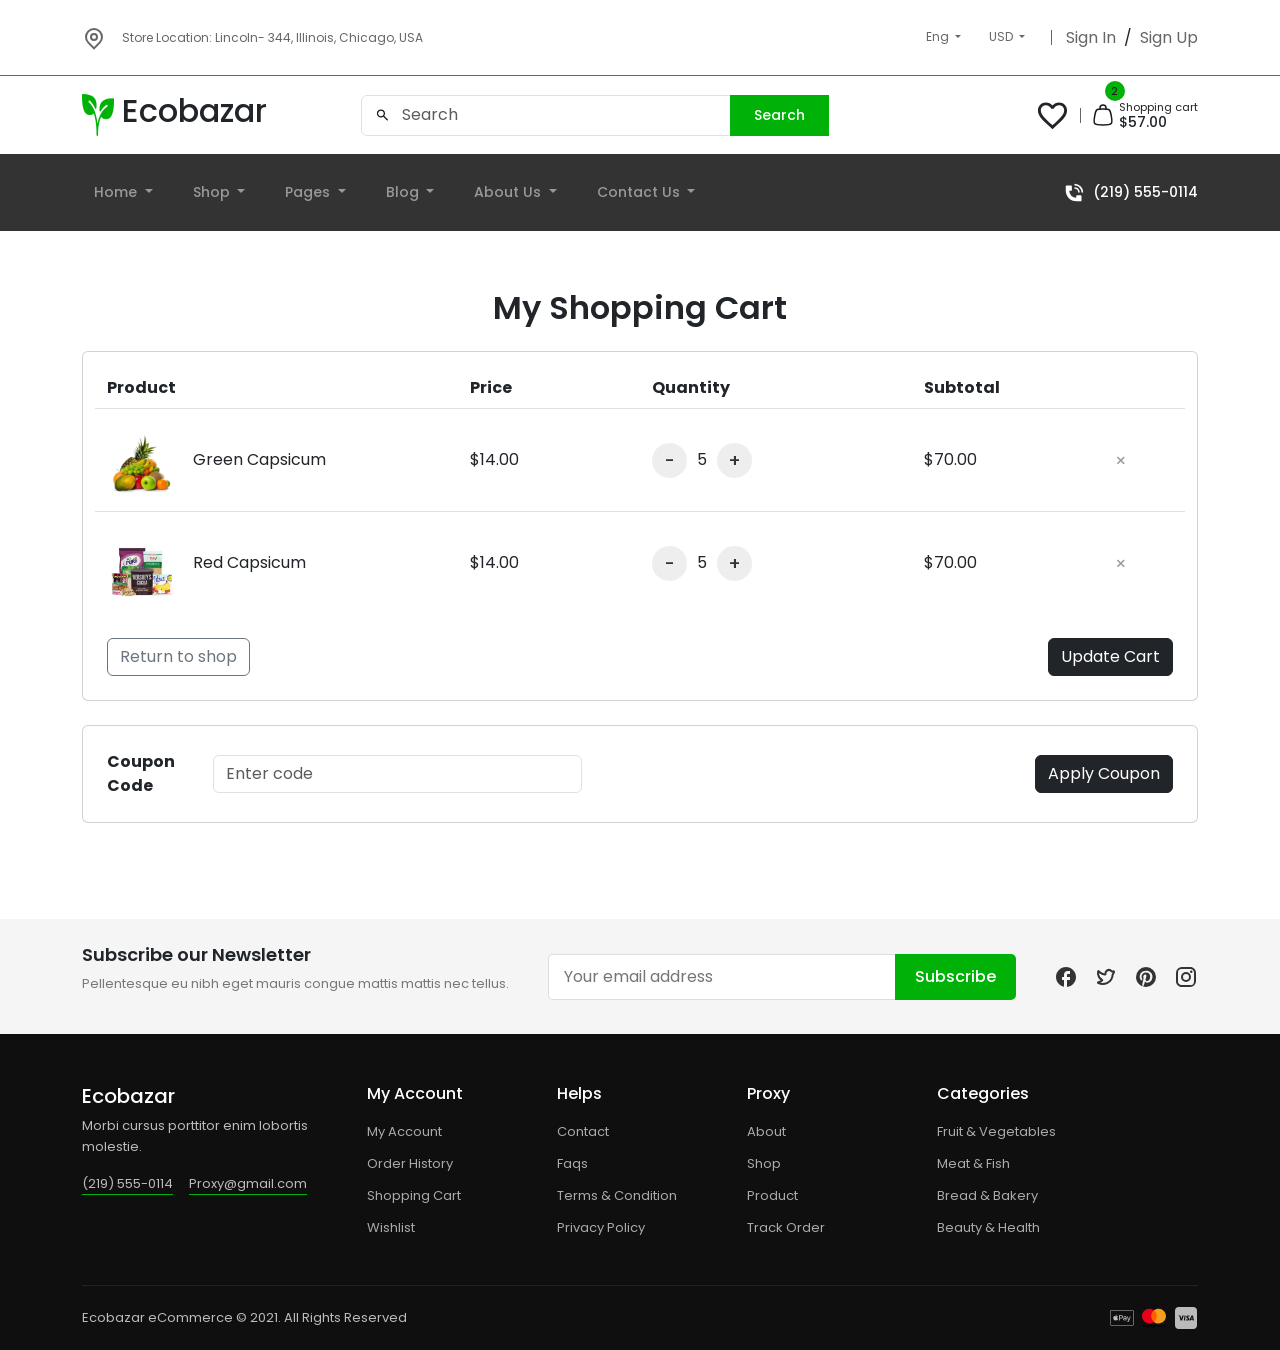
<file: shoping.html>
<!doctype html>
    <html lang="en">
    <head>
        <meta charset="UTF-8" />
        <meta name="viewport" content="width=device-width, initial-scale=1.0" />
        <!-- todo bootstrap css  -->
        <link
        href="https://cdn.jsdelivr.net/npm/bootstrap@5.3.8/dist/css/bootstrap.min.css"
        rel="stylesheet"
        integrity="sha384-sRIl4kxILFvY47J16cr9ZwB07vP4J8+LH7qKQnuqkuIAvNWLzeN8tE5YBujZqJLB"
        crossorigin="anonymous"
        />
        <link rel="stylesheet" href="css/index.css" />
        <link rel="stylesheet" href="css/Products.css" />
        <link rel="stylesheet" href="css/shoping.css" />
        <title>Document</title>
    </head>
    <body>
        <div class="navigation">
            <div class="container d-flex justify-content-between">
                <div class="map d-flex align-items-center gap-3">
                <svg
                    xmlns="http://www.w3.org/2000/svg"
                    width="24"
                    height="24"
                    viewBox="0 0 24 24"
                >
                    <path
                    fill="currentColor"
                    d="m12 20.9l4.95-4.95a7 7 0 1 0-9.9 0zm0 2.828l-6.364-6.364a9 9 0 1 1 12.728 0zM12 13a2 2 0 1 0 0-4a2 2 0 0 0 0 4m0 2a4 4 0 1 1 0-8a4 4 0 0 1 0 8"
                    />
                </svg>
                <p class="m-0">
                    Store Location: Lincoln- 344, Illinois, Chicago, USA
                </p>
                </div>
                <div class="login d-flex gap-1">
                <div class="dropdown">
                    <a
                    class="btn btn-secondary dropdown-toggle"
                    href="#"
                    role="button"
                    data-bs-toggle="dropdown"
                    aria-expanded="false"
                    >
                    Eng
                    </a>
                    <ul class="dropdown-menu">
                    <li><a class="dropdown-item" href="#">Action</a></li>
                    </ul>
                </div>
                <div class="dropdown">
                    <a
                    class="btn btn-secondary dropdown-toggle"
                    href="#"
                    role="button"
                    data-bs-toggle="dropdown"
                    aria-expanded="false"
                    >
                    USD
                    </a>
                    <ul class="dropdown-menu">
                    <li><a class="dropdown-item" href="#">Action</a></li>
                    </ul>
                </div>
                <div class="line"></div>
                <div
                    class="Sign d-flex justify-content-center align-items-center gap-2"
                >
                    <a href="#" class="m-0">Sign In</a>
                    /
                    <a href="#" class="m-0">Sign Up</a>
                </div>
                </div>
            </div>
            </div>
            <!-- todo end navigation -->
            <div class="midle p-3">
            <div class="container">
                <div
                class="icon d-flex gap-2 align-items-center justify-content-between"
                >
                <div class="logo d-flex gap-2">
                    <img src="images/plant 1 (1).jpg" alt="plant" />
                    <h2>Ecobazar</h2>
                </div>
                <div class="search">
                    <div class="input-group">
                    <input type="text" class="form-control" placeholder="Search" />
                    <button class="btn btn-success">Search</button>
                    <svg
                        xmlns="http://www.w3.org/2000/svg"
                        width="15"
                        height="15"
                        viewBox="0 0 24 24"
                    >
                        <path
                        fill="currentColor"
                        d="m19.6 21l-6.3-6.3q-.75.6-1.725.95T9.5 16q-2.725 0-4.612-1.888T3 9.5t1.888-4.612T9.5 3t4.613 1.888T16 9.5q0 1.1-.35 2.075T14.7 13.3l6.3 6.3zM9.5 14q1.875 0 3.188-1.312T14 9.5t-1.312-3.187T9.5 5T6.313 6.313T5 9.5t1.313 3.188T9.5 14"
                        />
                    </svg>
                    </div>
                </div>
                <div
                    class="navigation-icon d-flex justify-content-center align-items-center"
                >
                    <svg
                    xmlns="http://www.w3.org/2000/svg"
                    width="35"
                    height="35"
                    viewBox="0 0 24 24"
                    >
                    <path
                        fill="currentColor"
                        d="m12.1 18.55l-.1.1l-.11-.1C7.14 14.24 4 11.39 4 8.5C4 6.5 5.5 5 7.5 5c1.54 0 3.04 1 3.57 2.36h1.86C13.46 6 14.96 5 16.5 5c2 0 3.5 1.5 3.5 3.5c0 2.89-3.14 5.74-7.9 10.05M16.5 3c-1.74 0-3.41.81-4.5 2.08C10.91 3.81 9.24 3 7.5 3C4.42 3 2 5.41 2 8.5c0 3.77 3.4 6.86 8.55 11.53L12 21.35l1.45-1.32C18.6 15.36 22 12.27 22 8.5C22 5.41 19.58 3 16.5 3"
                    />
                    </svg>
                    <div class="line"></div>
                    <div
                    class="content d-flex gap-1 justify-content-center align-items-center"
                    >
                    <svg
                        xmlns="http://www.w3.org/2000/svg"
                        width="24"
                        height="24"
                        viewBox="0 0 24 24"
                    >
                        <g fill="none" stroke="currentColor" stroke-width="1.5">
                        <path
                            d="M3.742 20.555C4.942 22 7.174 22 11.64 22h.72c4.466 0 6.699 0 7.899-1.445m-16.517 0c-1.2-1.446-.788-3.64.035-8.03c.585-3.12.877-4.681 1.988-5.603M3.742 20.555Zm16.517 0c1.2-1.446.788-3.64-.035-8.03c-.585-3.12-.878-4.681-1.989-5.603m2.024 13.633ZM18.235 6.922C17.125 6 15.536 6 12.361 6h-.722c-3.175 0-4.763 0-5.874.922m12.47 0Zm-12.47 0Z"
                        />
                        <path stroke-linecap="round" d="M9 6V5a3 3 0 1 1 6 0v1" />
                        </g>
                    </svg>
                    <span>2</span>
                    <div class="text-content">
                        <p class="m-0">Shopping cart</p>
                        <p class="m-0 pores">$57.00</p>
                    </div>
                    </div>
                </div>
                </div>
            </div>
            </div>
            <!-- links navbar -->
            <div class="links-navbar">
            <div class="container d-flex align-items-center justify-content-between">
                <div class="links d-flex gap-3">
                <div class="dropdown">
                    <a
                    class="btn btn-secondary dropdown-toggle"
                    href="#"
                    role="button"
                    data-bs-toggle="dropdown"
                    aria-expanded="false"
                    >
                    Home
                    </a>
                    <ul class="dropdown-menu">
                    <li><a class="dropdown-item" href="#">Action</a></li>
                    </ul>
                </div>
                <div class="dropdown">
                    <a
                    class="btn btn-secondary dropdown-toggle"
                    href="#"
                    role="button"
                    data-bs-toggle="dropdown"
                    aria-expanded="false"
                    >
                    Shop
                    </a>
                    <ul class="dropdown-menu">
                    <li><a class="dropdown-item" href="#">Action</a></li>
                    </ul>
                </div>
                <div class="dropdown">
                    <a
                    class="btn btn-secondary dropdown-toggle"
                    href="#"
                    role="button"
                    data-bs-toggle="dropdown"
                    aria-expanded="false"
                    >
                    Pages
                    </a>
                    <ul class="dropdown-menu">
                    <li><a class="dropdown-item" href="#">Action</a></li>
                    </ul>
                </div>
                <div class="dropdown">
                    <a
                    class="btn btn-secondary dropdown-toggle"
                    href="#"
                    role="button"
                    data-bs-toggle="dropdown"
                    aria-expanded="false"
                    >
                    Blog
                    </a>
                    <ul class="dropdown-menu">
                    <li><a class="dropdown-item" href="#">Action</a></li>
                    </ul>
                </div>
                <div class="dropdown">
                    <a
                    class="btn btn-secondary dropdown-toggle"
                    href="#"
                    role="button"
                    data-bs-toggle="dropdown"
                    aria-expanded="false"
                    >
                    About Us
                    </a>
                    <ul class="dropdown-menu">
                    <li><a class="dropdown-item" href="#">Action</a></li>
                    </ul>
                </div>
                <div class="dropdown">
                    <a
                    class="btn btn-secondary dropdown-toggle"
                    href="#"
                    role="button"
                    data-bs-toggle="dropdown"
                    aria-expanded="false"
                    >
                    Contact Us
                    </a>
                    <ul class="dropdown-menu">
                    <li><a class="dropdown-item" href="#">Action</a></li>
                    </ul>
                </div>
                </div>
                <div
                class="phone d-flex align-items-center justify-content-center gap-2"
                >
                <svg
                    xmlns="http://www.w3.org/2000/svg"
                    width="21"
                    height="21"
                    viewBox="0 0 24 24"
                >
                    <g fill="currentColor">
                    <path
                        d="M22 12A10 10 0 0 0 12 2v2a8 8 0 0 1 7.391 4.938A8 8 0 0 1 20 12zM2 10V5a1 1 0 0 1 1-1h5a1 1 0 0 1 1 1v4a1 1 0 0 1-1 1H6a8 8 0 0 0 8 8v-2a1 1 0 0 1 1-1h4a1 1 0 0 1 1 1v5a1 1 0 0 1-1 1h-5C7.373 22 2 16.627 2 10"
                    />
                    <path
                        d="M17.543 9.704A6 6 0 0 1 18 12h-1.8A4.2 4.2 0 0 0 12 7.8V6a6 6 0 0 1 5.543 3.704"
                    />
                    </g>
                </svg>
                <p class="m-0">(219) 555-0114</p>
                </div>
            </div>
            </div>
    <div class="container py-5">
    <h2 class="text-center mb-4">My Shopping Cart</h2>

    <div class="card p-4">

        <!-- Header -->
        <div class="row fw-bold border-bottom pb-2">
        <div class="col-md-4">Product</div>
        <div class="col-md-2">Price</div>
        <div class="col-md-3">Quantity</div>
        <div class="col-md-2">Subtotal</div>
        <div class="col-md-1"></div>
        </div>

        <!-- Item 1 -->
        <div class="row align-items-center py-3 border-bottom">
        <div class="col-md-4 d-flex align-items-center gap-3">
            <img src="images/Category/Category -1.png" class="cart-img">
            <span>Green Capsicum</span>
        </div>

        <div class="col-md-2">$14.00</div>

        <div class="col-md-3">
            <div class="qty-box">
            <button class="qty-btn">-</button>
            <span>5</span>
            <button class="qty-btn">+</button>
            </div>
        </div>

        <div class="col-md-2">$70.00</div>

        <div class="col-md-1">
            <button class="btn btn-sm">×</button>
        </div>
        </div>

        <!-- Item 2 -->
        <div class="row align-items-center py-3">
        <div class="col-md-4 d-flex align-items-center gap-3">
            <img src="images/Category/Category-7.png" class="cart-img">
            <span>Red Capsicum</span>
        </div>

        <div class="col-md-2">$14.00</div>

        <div class="col-md-3">
            <div class="qty-box">
            <button class="qty-btn">-</button>
            <span>5</span>
            <button class="qty-btn">+</button>
            </div>
        </div>

        <div class="col-md-2">$70.00</div>

        <div class="col-md-1">
            <button class="btn btn-sm ">×</button>
        </div>
        </div>

        <!-- Buttons -->
        <div class="d-flex justify-content-between mt-4">
        <button class="btn btn-outline-secondary">Return to shop</button>
        <button class="btn btn-dark">Update Cart</button>
        </div>
    </div>
    <!-- Coupon -->
    <div class="card p-4 mt-4 d-flex flex-row justify-content-between align-items-center">
        <div class="d-flex align-items-center gap-3">
        <strong>Coupon Code</strong>
        <input type="text" class="form-control" placeholder="Enter code">
        </div>
        <button class="btn btn-dark">Apply Coupon</button>
    </div>

    </div>
        <!-- todo Newsletter -->
            <section class="newsletter mt-5">
            <div
                class="container d-flex justify-content-between align-items-center flex-wrap gap-3"
            >
                <div class="text">
                <h4>Subscribe our Newsletter</h4>
                <p>
                    Pellentesque eu nibh eget mauris congue mattis mattis nec tellus.
                </p>
                </div>

                <div class="subscribe d-flex">
                <input type="email" placeholder="Your email address" />
                <button>Subscribe</button>
                </div>

                <div class="social d-flex gap-3">
                <a href="#">
                    <svg
                    xmlns="http://www.w3.org/2000/svg"
                    width="24"
                    height="24"
                    viewBox="0 0 24 24"
                    >
                    <path
                        fill="currentColor"
                        d="M22 12c0-5.52-4.48-10-10-10S2 6.48 2 12c0 4.84 3.44 8.87 8 9.8V15H8v-3h2V9.5C10 7.57 11.57 6 13.5 6H16v3h-2c-.55 0-1 .45-1 1v2h3v3h-3v6.95c5.05-.5 9-4.76 9-9.95"
                    />
                    </svg>
                </a>
                <a href="#">
                    <svg
                    xmlns="http://www.w3.org/2000/svg"
                    width="24"
                    height="24"
                    viewBox="0 0 24 24"
                    >
                    <path
                        fill="none"
                        stroke="currentColor"
                        stroke-dasharray="62"
                        stroke-linecap="round"
                        stroke-linejoin="round"
                        stroke-width="2"
                        d="M19.89 7.34c-0.09 0.33 -0.49 1.16 -1.17 1.95c-0.45 8.68 -8.87 11.5 -14.64 8.59c-0.79 -1.05 2.85 -0.62 4.18 -2.63c-5.03 -2.57 -4.63 -9.44 -3.62 -9.16c2.37 3.19 6.19 3.48 6.81 3.19c0 -0.73 -0.31 -2.32 1.41 -3.65c0.99 -0.71 3.06 -1.34 4.93 0.69c0.32 0.21 0.78 0.3 1.47 0.15c0.41 -0.21 0.95 -0.07 0.67 0.66Z"
                    >
                        <animate
                        fill="freeze"
                        attributeName="stroke-dashoffset"
                        dur="0.6s"
                        values="62;0"
                        />
                    </path>
                    </svg>
                </a>
                <a href="#">
                    <svg
                    xmlns="http://www.w3.org/2000/svg"
                    width="24"
                    height="24"
                    viewBox="0 0 24 24"
                    >
                    <path
                        fill="currentColor"
                        d="M9.04 21.54c.96.29 1.93.46 2.96.46a10 10 0 0 0 10-10A10 10 0 0 0 12 2A10 10 0 0 0 2 12c0 4.25 2.67 7.9 6.44 9.34c-.09-.78-.18-2.07 0-2.96l1.15-4.94s-.29-.58-.29-1.5c0-1.38.86-2.41 1.84-2.41c.86 0 1.26.63 1.26 1.44c0 .86-.57 2.09-.86 3.27c-.17.98.52 1.84 1.52 1.84c1.78 0 3.16-1.9 3.16-4.58c0-2.4-1.72-4.04-4.19-4.04c-2.82 0-4.48 2.1-4.48 4.31c0 .86.28 1.73.74 2.3c.09.06.09.14.06.29l-.29 1.09c0 .17-.11.23-.28.11c-1.28-.56-2.02-2.38-2.02-3.85c0-3.16 2.24-6.03 6.56-6.03c3.44 0 6.12 2.47 6.12 5.75c0 3.44-2.13 6.2-5.18 6.2c-.97 0-1.92-.52-2.26-1.13l-.67 2.37c-.23.86-.86 2.01-1.29 2.7z"
                    />
                    </svg>
                </a>
                <a href="#"
                    ><svg
                    xmlns="http://www.w3.org/2000/svg"
                    width="24"
                    height="24"
                    viewBox="0 0 24 24"
                    >
                    <path
                        fill="currentColor"
                        d="M7.8 2h8.4C19.4 2 22 4.6 22 7.8v8.4a5.8 5.8 0 0 1-5.8 5.8H7.8C4.6 22 2 19.4 2 16.2V7.8A5.8 5.8 0 0 1 7.8 2m-.2 2A3.6 3.6 0 0 0 4 7.6v8.8C4 18.39 5.61 20 7.6 20h8.8a3.6 3.6 0 0 0 3.6-3.6V7.6C20 5.61 18.39 4 16.4 4zm9.65 1.5a1.25 1.25 0 0 1 1.25 1.25A1.25 1.25 0 0 1 17.25 8A1.25 1.25 0 0 1 16 6.75a1.25 1.25 0 0 1 1.25-1.25M12 7a5 5 0 0 1 5 5a5 5 0 0 1-5 5a5 5 0 0 1-5-5a5 5 0 0 1 5-5m0 2a3 3 0 0 0-3 3a3 3 0 0 0 3 3a3 3 0 0 0 3-3a3 3 0 0 0-3-3"
                    />
                    </svg>
                </a>
                </div>
            </div>
            </section>
    <!-- todo  Footer -->
            <footer class="footer">
            <div class="container">
                <div class="row gy-4">
                <!-- Logo -->
                <div class="col-xl-3 col-md-6">
                    <div class="footer-box">
                    <h3>Ecobazar</h3>
                    <p>Morbi cursus porttitor enim lobortis molestie.</p>

                    <div class="contact d-flex gap-3">
                        <span>(219) 555-0114</span>
                        <span>Proxy@gmail.com</span>
                    </div>
                    </div>
                </div>

                <!-- My Account -->
                <div class="col-xl-2 col-md-6 col-6">
                    <div class="footer-box">
                    <h5>My Account</h5>
                    <ul>
                        <li><a href="#">My Account</a></li>
                        <li><a href="#">Order History</a></li>
                        <li><a href="#">Shopping Cart</a></li>
                        <li><a href="#">Wishlist</a></li>
                    </ul>
                    </div>
                </div>

                <!-- Helps -->
                <div class="col-xl-2 col-md-6 col-6">
                    <div class="footer-box">
                    <h5>Helps</h5>
                    <ul>
                        <li><a href="#">Contact</a></li>
                        <li><a href="#">Faqs</a></li>
                        <li><a href="#">Terms & Condition</a></li>
                        <li><a href="#">Privacy Policy</a></li>
                    </ul>
                    </div>
                </div>

                <!-- Proxy -->
                <div class="col-xl-2 col-md-6 col-6">
                    <div class="footer-box">
                    <h5>Proxy</h5>
                    <ul>
                        <li><a href="#">About</a></li>
                        <li><a href="#">Shop</a></li>
                        <li><a href="#">Product</a></li>
                        <li><a href="#">Track Order</a></li>
                    </ul>
                    </div>
                </div>

                <!-- Categories -->
                <div class="col-xl-3 col-md-6 col-6">
                    <div class="footer-box">
                    <h5>Categories</h5>
                    <ul>
                        <li><a href="#">Fruit & Vegetables</a></li>
                        <li><a href="#">Meat & Fish</a></li>
                        <li><a href="#">Bread & Bakery</a></li>
                        <li><a href="#">Beauty & Health</a></li>
                    </ul>
                    </div>
                </div>
                </div>

                <!-- bottom -->
                <div
                class="footer-bottom d-flex justify-content-between align-items-center flex-wrap"
                >
                <p>Ecobazar eCommerce © 2021. All Rights Reserved</p>

                <div
                    class="payment d-flex gap-2 justify-content-center align-items-center"
                >
                    <svg
                    xmlns="http://www.w3.org/2000/svg"
                    width="24"
                    height="24"
                    viewBox="0 0 24 24"
                    >
                    <path
                        fill="currentColor"
                        d="m2.15 4.318l-.454.003c-.15.005-.303.013-.452.04a1.44 1.44 0 0 0-1.06.772c-.07.138-.114.278-.14.43c-.028.148-.037.3-.04.45L0 6.222v11.557q0 .104.003.207c.004.15.013.303.04.452q.039.224.142.429a1.44 1.44 0 0 0 .63.63c.138.07.278.115.43.142c.148.027.3.036.45.04l.208.003h20.194l.207-.003c.15-.004.303-.013.452-.04s.291-.071.428-.141a1.43 1.43 0 0 0 .631-.631c.07-.138.115-.278.141-.43c.027-.148.036-.3.04-.45q.003-.104.003-.208l.001-.246V6.221q0-.104-.004-.207a3 3 0 0 0-.04-.452a1.45 1.45 0 0 0-1.2-1.201a3 3 0 0 0-.452-.04a11 11 0 0 0-.453-.003zm0 .512h19.942q.098 0 .197.003c.115.004.25.01.375.032c.109.02.2.05.287.094a.93.93 0 0 1 .407.407a1 1 0 0 1 .094.288c.022.123.028.258.031.374q.003.097.003.197v11.552q0 .097-.003.196c-.003.115-.009.25-.032.375a.93.93 0 0 1-.5.693a1 1 0 0 1-.286.094a3 3 0 0 1-.373.032l-.2.003H1.906q-.1 0-.196-.003a3 3 0 0 1-.375-.032c-.109-.02-.2-.05-.288-.094a.9.9 0 0 1-.406-.407a1 1 0 0 1-.094-.288a2.5 2.5 0 0 1-.032-.373l-.002-.197V6.224l.002-.197c.004-.114.01-.248.032-.375c.02-.108.05-.199.094-.287a.93.93 0 0 1 .407-.406a1 1 0 0 1 .287-.094c.125-.022.26-.029.375-.032l.196-.003zm4.71 3.7c-.3.016-.668.199-.88.456c-.191.22-.36.58-.316.918c.338.03.675-.169.888-.418c.205-.258.345-.603.308-.955zm2.207.42v5.493h.852v-1.877h1.18c1.078 0 1.835-.739 1.835-1.812c0-1.07-.742-1.805-1.808-1.805zm.852.719h.982c.739 0 1.161.396 1.161 1.089c0 .692-.422 1.092-1.164 1.092h-.979zm-3.154.3c-.45.01-.83.28-1.05.28c-.235 0-.593-.264-.981-.257a1.45 1.45 0 0 0-1.23.747c-.527.908-.139 2.255.374 2.995c.249.366.549.769.944.754c.373-.014.52-.242.973-.242c.454 0 .586.242.98.235c.41-.007.667-.366.915-.733c.286-.417.403-.82.41-.841c-.007-.008-.79-.308-.797-1.209c-.008-.754.615-1.113.644-1.135c-.352-.52-.9-.578-1.09-.593zm8.204.397c-.99 0-1.606.533-1.652 1.256h.777c.072-.358.369-.586.845-.586c.502 0 .803.266.803.711v.309l-1.097.064c-.951.054-1.488.484-1.488 1.184c0 .72.548 1.207 1.332 1.207c.526 0 1.032-.281 1.264-.727h.019v.659h.788v-2.76c0-.803-.62-1.317-1.591-1.317m1.94.072l1.446 4.009c0 .003-.073.24-.073.247c-.125.41-.33.571-.711.571c-.069 0-.206 0-.267-.015v.666c.06.011.267.019.335.019c.83 0 1.226-.312 1.568-1.283l1.5-4.214h-.868l-1.012 3.259h-.015l-1.013-3.26zm-1.167 2.189v.316c0 .521-.45.917-1.024.917c-.442 0-.731-.228-.731-.579c0-.342.278-.56.769-.593z"
                    />
                    </svg>
                    <svg
                    xmlns="http://www.w3.org/2000/svg"
                    width="24"
                    height="24"
                    viewBox="0 0 256 199"
                    >
                    <path
                        d="M46.54 198.011V184.84c0-5.05-3.074-8.342-8.343-8.342c-2.634 0-5.488.878-7.464 3.732c-1.536-2.415-3.731-3.732-7.024-3.732c-2.196 0-4.39.658-6.147 3.073v-2.634h-4.61v21.074h4.61v-11.635c0-3.731 1.976-5.488 5.05-5.488c3.072 0 4.61 1.976 4.61 5.488v11.635h4.61v-11.635c0-3.731 2.194-5.488 5.048-5.488c3.074 0 4.61 1.976 4.61 5.488v11.635zm68.271-21.074h-7.463v-6.366h-4.61v6.366h-4.171v4.17h4.17v9.66c0 4.83 1.976 7.683 7.245 7.683c1.976 0 4.17-.658 5.708-1.536l-1.318-3.952c-1.317.878-2.853 1.098-3.951 1.098c-2.195 0-3.073-1.317-3.073-3.513v-9.44h7.463zm39.076-.44c-2.634 0-4.39 1.318-5.488 3.074v-2.634h-4.61v21.074h4.61v-11.854c0-3.512 1.536-5.488 4.39-5.488c.878 0 1.976.22 2.854.439l1.317-4.39c-.878-.22-2.195-.22-3.073-.22m-59.052 2.196c-2.196-1.537-5.269-2.195-8.562-2.195c-5.268 0-8.78 2.634-8.78 6.805c0 3.513 2.634 5.488 7.244 6.147l2.195.22c2.415.438 3.732 1.097 3.732 2.195c0 1.536-1.756 2.634-4.83 2.634s-5.488-1.098-7.025-2.195l-2.195 3.512c2.415 1.756 5.708 2.634 9 2.634c6.147 0 9.66-2.853 9.66-6.805c0-3.732-2.854-5.708-7.245-6.366l-2.195-.22c-1.976-.22-3.512-.658-3.512-1.975c0-1.537 1.536-2.415 3.951-2.415c2.635 0 5.269 1.097 6.586 1.756zm122.495-2.195c-2.635 0-4.391 1.317-5.489 3.073v-2.634h-4.61v21.074h4.61v-11.854c0-3.512 1.537-5.488 4.39-5.488c.879 0 1.977.22 2.855.439l1.317-4.39c-.878-.22-2.195-.22-3.073-.22m-58.833 10.976c0 6.366 4.39 10.976 11.196 10.976c3.073 0 5.268-.658 7.463-2.414l-2.195-3.732c-1.756 1.317-3.512 1.975-5.488 1.975c-3.732 0-6.366-2.634-6.366-6.805c0-3.951 2.634-6.586 6.366-6.805c1.976 0 3.732.658 5.488 1.976l2.195-3.732c-2.195-1.757-4.39-2.415-7.463-2.415c-6.806 0-11.196 4.61-11.196 10.976m42.588 0v-10.537h-4.61v2.634c-1.537-1.975-3.732-3.073-6.586-3.073c-5.927 0-10.537 4.61-10.537 10.976s4.61 10.976 10.537 10.976c3.073 0 5.269-1.097 6.586-3.073v2.634h4.61zm-16.904 0c0-3.732 2.415-6.805 6.366-6.805c3.732 0 6.367 2.854 6.367 6.805c0 3.732-2.635 6.805-6.367 6.805c-3.951-.22-6.366-3.073-6.366-6.805m-55.1-10.976c-6.147 0-10.538 4.39-10.538 10.976s4.39 10.976 10.757 10.976c3.073 0 6.147-.878 8.562-2.853l-2.196-3.293c-1.756 1.317-3.951 2.195-6.146 2.195c-2.854 0-5.708-1.317-6.367-5.05h15.587v-1.755c.22-6.806-3.732-11.196-9.66-11.196m0 3.951c2.853 0 4.83 1.757 5.268 5.05h-10.976c.439-2.854 2.415-5.05 5.708-5.05m114.372 7.025v-18.879h-4.61v10.976c-1.537-1.975-3.732-3.073-6.586-3.073c-5.927 0-10.537 4.61-10.537 10.976s4.61 10.976 10.537 10.976c3.074 0 5.269-1.097 6.586-3.073v2.634h4.61zm-16.903 0c0-3.732 2.414-6.805 6.366-6.805c3.732 0 6.366 2.854 6.366 6.805c0 3.732-2.634 6.805-6.366 6.805c-3.952-.22-6.366-3.073-6.366-6.805m-154.107 0v-10.537h-4.61v2.634c-1.537-1.975-3.732-3.073-6.586-3.073c-5.927 0-10.537 4.61-10.537 10.976s4.61 10.976 10.537 10.976c3.074 0 5.269-1.097 6.586-3.073v2.634h4.61zm-17.123 0c0-3.732 2.415-6.805 6.366-6.805c3.732 0 6.367 2.854 6.367 6.805c0 3.732-2.635 6.805-6.367 6.805c-3.951-.22-6.366-3.073-6.366-6.805"
                    />
                    <path fill="#ff5f00" d="M93.298 16.903h69.15v124.251h-69.15z" />
                    <path
                        fill="#eb001b"
                        d="M97.689 79.029c0-25.245 11.854-47.637 30.074-62.126C114.373 6.366 97.47 0 79.03 0C35.343 0 0 35.343 0 79.029s35.343 79.029 79.029 79.029c18.44 0 35.343-6.366 48.734-16.904c-18.22-14.269-30.074-36.88-30.074-62.125"
                    />
                    <path
                        fill="#f79e1b"
                        d="M255.746 79.029c0 43.685-35.343 79.029-79.029 79.029c-18.44 0-35.343-6.366-48.734-16.904c18.44-14.488 30.075-36.88 30.075-62.125s-11.855-47.637-30.075-62.126C141.373 6.366 158.277 0 176.717 0c43.686 0 79.03 35.563 79.03 79.029"
                    />
                    </svg>
                    <svg
                    xmlns="http://www.w3.org/2000/svg"
                    width="24"
                    height="24"
                    viewBox="0 0 24 24"
                    >
                    <path
                        fill="currentColor"
                        fill-rule="evenodd"
                        d="M5 1a4 4 0 0 0-4 4v14a4 4 0 0 0 4 4h14a4 4 0 0 0 4-4V5a4 4 0 0 0-4-4zm.962 8.455H4l1.455.727l1.09 4.364H8l1.818-5.091H8.364l-1.091 3.272l-.601-2.703a.73.73 0 0 0-.71-.57Zm5.674 0h-1.09l-.728 5.09h1.091zm3.969.211c-.243-.12-.839-.211-1.421-.211c-.728 0-1.875.442-1.875 1.534c0 .864.608 1.18 1.112 1.444c.359.187.665.347.665.657c0 .207-.354.449-.833.449c-.48 0-1.079-.167-1.296-.242l-.17 1.037c.242.121.953.212 1.535.212c.728 0 2.112-.46 2.112-1.551c0-.942-.73-1.33-1.265-1.613c-.307-.163-.55-.292-.55-.472c0-.13.137-.432.616-.432s.978.105 1.199.225l.17-1.037Zm1.122 4.88h-1.454l2.181-5.091h1.455L20 14.545h-1.196l-.162-.727h-1.666zm.605-1.82h1.076l-.396-1.838z"
                        clip-rule="evenodd"
                    />
                    </svg>
                </div>
                </div>
            </div>
            </footer>
    </body>
    </html>
</file>
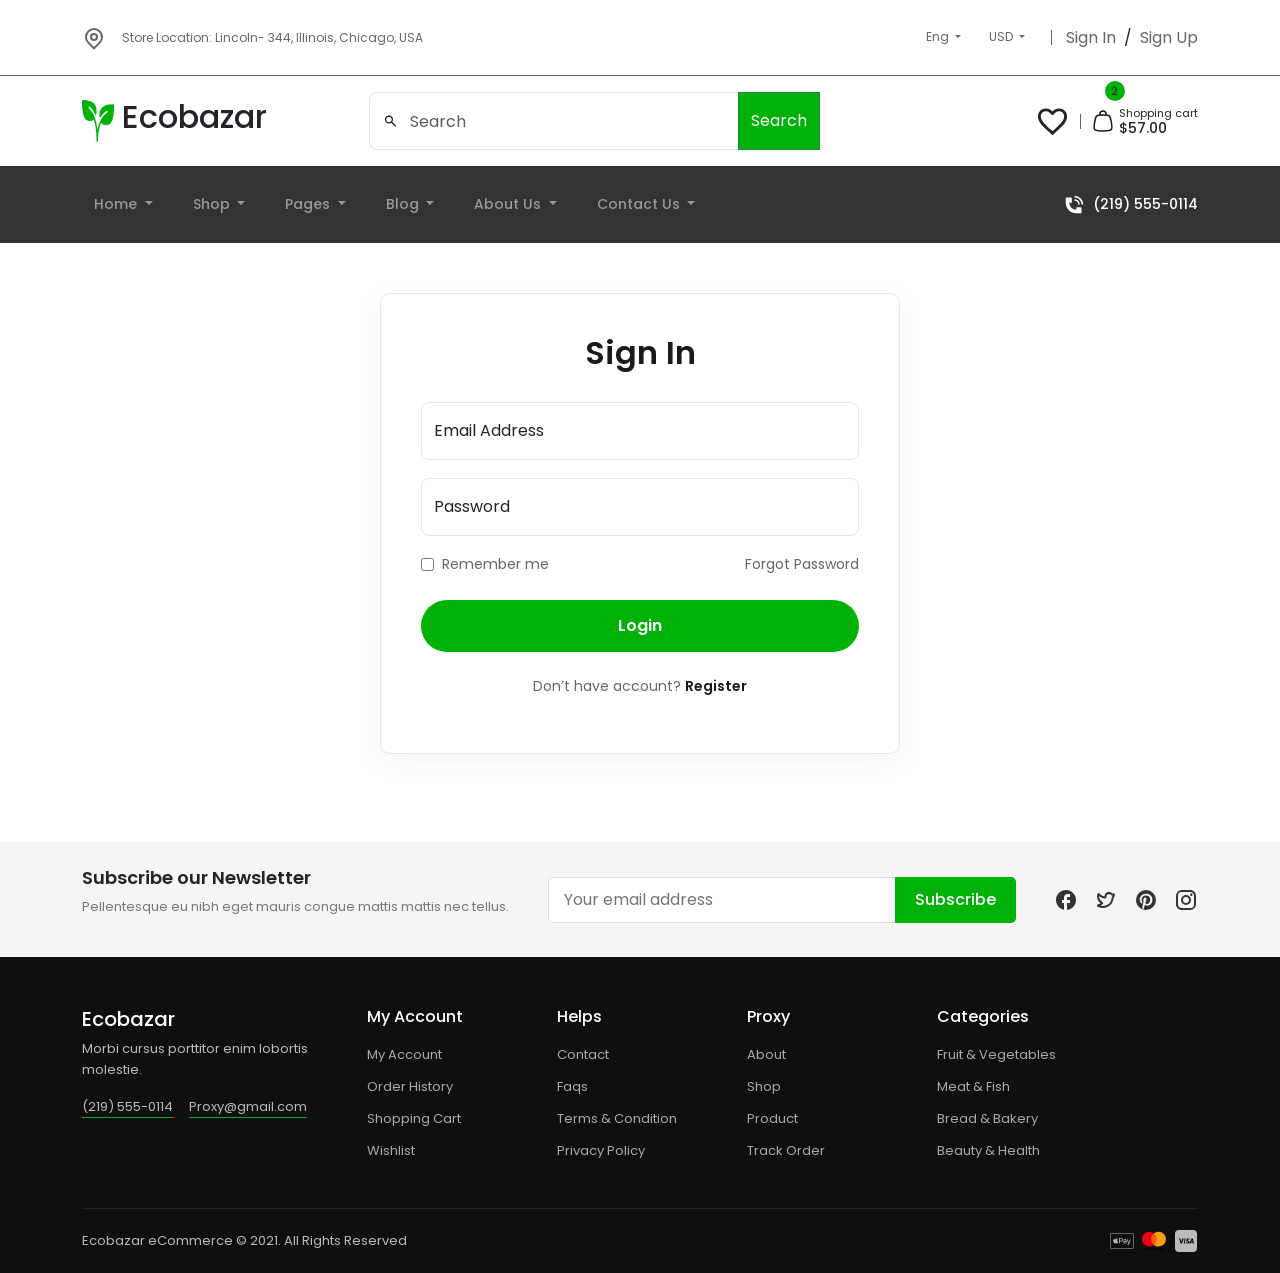
<file: singin.html>
<!DOCTYPE html>
<html lang="en">
<head>
    <meta charset="UTF-8">
    <meta name="viewport" content="width=device-width, initial-scale=1.0">
       <link
      href="https://cdn.jsdelivr.net/npm/bootstrap@5.3.8/dist/css/bootstrap.min.css"
      rel="stylesheet"
      integrity="sha384-sRIl4kxILFvY47J16cr9ZwB07vP4J8+LH7qKQnuqkuIAvNWLzeN8tE5YBujZqJLB"
      crossorigin="anonymous"
    />
     <link rel="stylesheet" href="css/index.css">
    <link rel="stylesheet" href="css/sing.css">
    <title>Document</title>
</head>
<body>
            <!-- todo start navigation -->
            <div class="navigation">
            <div class="container d-flex justify-content-between">
                <div class="map d-flex align-items-center gap-3">
                <svg
                    xmlns="http://www.w3.org/2000/svg"
                    width="24"
                    height="24"
                    viewBox="0 0 24 24"
                >
                    <path
                    fill="currentColor"
                    d="m12 20.9l4.95-4.95a7 7 0 1 0-9.9 0zm0 2.828l-6.364-6.364a9 9 0 1 1 12.728 0zM12 13a2 2 0 1 0 0-4a2 2 0 0 0 0 4m0 2a4 4 0 1 1 0-8a4 4 0 0 1 0 8"
                    />
                </svg>
                <p class="m-0">
                    Store Location: Lincoln- 344, Illinois, Chicago, USA
                </p>
                </div>
                <div class="login d-flex gap-1">
                <div class="dropdown">
                    <a
                    class="btn btn-secondary dropdown-toggle"
                    href="#"
                    role="button"
                    data-bs-toggle="dropdown"
                    aria-expanded="false"
                    >
                    Eng
                    </a>
                    <ul class="dropdown-menu">
                    <li><a class="dropdown-item" href="#">Action</a></li>
                    </ul>
                </div>
                <div class="dropdown">
                    <a
                    class="btn btn-secondary dropdown-toggle"
                    href="#"
                    role="button"
                    data-bs-toggle="dropdown"
                    aria-expanded="false"
                    >
                    USD
                    </a>
                    <ul class="dropdown-menu">
                    <li><a class="dropdown-item" href="#">Action</a></li>
                    </ul>
                </div>
                <div class="line"></div>
                <div
                    class="Sign d-flex justify-content-center align-items-center gap-2"
                >
                    <a href="#" class="m-0">Sign In</a>
                    /
                    <a href="#" class="m-0">Sign Up</a>
                </div>
                </div>
            </div>
            </div>
            <!-- todo end navigation -->
            <div class="midle p-3">
            <div class="container">
                <div
                class="icon d-flex gap-2 align-items-center justify-content-between"
                >
              <a class="text-decoration-none" href="index.html">
                      <div class="logo d-flex gap-2">
                    <img src="/images/plant 1 (1).jpg" alt="plant" />
                    <h2 class="text-dark">Ecobazar</h2>
                </div>
                </a>
                <div class="search">
                    <div class="input-group">
                    <input type="text" class="form-control" placeholder="Search" />
                    <button class="btn btn-success">Search</button>
                    <svg
                        xmlns="http://www.w3.org/2000/svg"
                        width="15"
                        height="15"
                        viewBox="0 0 24 24"
                    >
                        <path
                        fill="currentColor"
                        d="m19.6 21l-6.3-6.3q-.75.6-1.725.95T9.5 16q-2.725 0-4.612-1.888T3 9.5t1.888-4.612T9.5 3t4.613 1.888T16 9.5q0 1.1-.35 2.075T14.7 13.3l6.3 6.3zM9.5 14q1.875 0 3.188-1.312T14 9.5t-1.312-3.187T9.5 5T6.313 6.313T5 9.5t1.313 3.188T9.5 14"
                        />
                    </svg>
                    </div>
                </div>
                <div
                    class="navigation-icon d-flex justify-content-center align-items-center"
                >
                    <svg
                    xmlns="http://www.w3.org/2000/svg"
                    width="35"
                    height="35"
                    viewBox="0 0 24 24"
                    >
                    <path
                        fill="currentColor"
                        d="m12.1 18.55l-.1.1l-.11-.1C7.14 14.24 4 11.39 4 8.5C4 6.5 5.5 5 7.5 5c1.54 0 3.04 1 3.57 2.36h1.86C13.46 6 14.96 5 16.5 5c2 0 3.5 1.5 3.5 3.5c0 2.89-3.14 5.74-7.9 10.05M16.5 3c-1.74 0-3.41.81-4.5 2.08C10.91 3.81 9.24 3 7.5 3C4.42 3 2 5.41 2 8.5c0 3.77 3.4 6.86 8.55 11.53L12 21.35l1.45-1.32C18.6 15.36 22 12.27 22 8.5C22 5.41 19.58 3 16.5 3"
                    />
                    </svg>
                    <div class="line"></div>
                    <div
                    class="content d-flex gap-1 justify-content-center align-items-center"
                    >
                    <svg
                        xmlns="http://www.w3.org/2000/svg"
                        width="24"
                        height="24"
                        viewBox="0 0 24 24"
                    >
                        <g fill="none" stroke="currentColor" stroke-width="1.5">
                        <path
                            d="M3.742 20.555C4.942 22 7.174 22 11.64 22h.72c4.466 0 6.699 0 7.899-1.445m-16.517 0c-1.2-1.446-.788-3.64.035-8.03c.585-3.12.877-4.681 1.988-5.603M3.742 20.555Zm16.517 0c1.2-1.446.788-3.64-.035-8.03c-.585-3.12-.878-4.681-1.989-5.603m2.024 13.633ZM18.235 6.922C17.125 6 15.536 6 12.361 6h-.722c-3.175 0-4.763 0-5.874.922m12.47 0Zm-12.47 0Z"
                        />
                        <path stroke-linecap="round" d="M9 6V5a3 3 0 1 1 6 0v1" />
                        </g>
                    </svg>
                    <span>2</span>
                    <div class="text-content">
                        <p class="m-0">Shopping cart</p>
                        <p class="m-0 pores">$57.00</p>
                    </div>
                    </div>
                </div>
                </div>
            </div>
            </div>
            <!-- links navbar -->
            <div class="links-navbar">
            <div class="container d-flex align-items-center justify-content-between">
                <div class="links d-flex gap-3">
                <div class="dropdown">
                    <a
                    class="btn btn-secondary dropdown-toggle"
                    href="#"
                    role="button"
                    data-bs-toggle="dropdown"
                    aria-expanded="false"
                    >
                    Home
                    </a>
                    <ul class="dropdown-menu">
                    <li><a class="dropdown-item" href="#">Action</a></li>
                    </ul>
                </div>
                <div class="dropdown">
                    <a
                    class="btn btn-secondary dropdown-toggle"
                    href="#"
                    role="button"
                    data-bs-toggle="dropdown"
                    aria-expanded="false"
                    >
                    Shop
                    </a>
                    <ul class="dropdown-menu">
                    <li><a class="dropdown-item" href="#">Action</a></li>
                    </ul>
                </div>
                <div class="dropdown">
                    <a
                    class="btn btn-secondary dropdown-toggle"
                    href="#"
                    role="button"
                    data-bs-toggle="dropdown"
                    aria-expanded="false"
                    >
                    Pages
                    </a>
                    <ul class="dropdown-menu">
                    <li><a class="dropdown-item" href="#">Action</a></li>
                    </ul>
                </div>
                <div class="dropdown">
                    <a
                    class="btn btn-secondary dropdown-toggle"
                    href="#"
                    role="button"
                    data-bs-toggle="dropdown"
                    aria-expanded="false"
                    >
                    Blog
                    </a>
                    <ul class="dropdown-menu">
                    <li><a class="dropdown-item" href="#">Action</a></li>
                    </ul>
                </div>
                <div class="dropdown">
                    <a
                    class="btn btn-secondary dropdown-toggle"
                    href="#"
                    role="button"
                    data-bs-toggle="dropdown"
                    aria-expanded="false"
                    >
                    About Us
                    </a>
                    <ul class="dropdown-menu">
                    <li><a class="dropdown-item" href="#">Action</a></li>
                    </ul>
                </div>
                <div class="dropdown">
                    <a
                    class="btn btn-secondary dropdown-toggle"
                    href="#"
                    role="button"
                    data-bs-toggle="dropdown"
                    aria-expanded="false"
                    >
                    Contact Us
                    </a>
                    <ul class="dropdown-menu">
                    <li><a class="dropdown-item" href="#">Action</a></li>
                    </ul>
                </div>
                </div>
                <div
                class="phone d-flex align-items-center justify-content-center gap-2"
                >
                <svg
                    xmlns="http://www.w3.org/2000/svg"
                    width="21"
                    height="21"
                    viewBox="0 0 24 24"
                >
                    <g fill="currentColor">
                    <path
                        d="M22 12A10 10 0 0 0 12 2v2a8 8 0 0 1 7.391 4.938A8 8 0 0 1 20 12zM2 10V5a1 1 0 0 1 1-1h5a1 1 0 0 1 1 1v4a1 1 0 0 1-1 1H6a8 8 0 0 0 8 8v-2a1 1 0 0 1 1-1h4a1 1 0 0 1 1 1v5a1 1 0 0 1-1 1h-5C7.373 22 2 16.627 2 10"
                    />
                    <path
                        d="M17.543 9.704A6 6 0 0 1 18 12h-1.8A4.2 4.2 0 0 0 12 7.8V6a6 6 0 0 1 5.543 3.704"
                    />
                    </g>
                </svg>
                <p class="m-0">(219) 555-0114</p>
                </div>
            </div>
            </div>
            <!-- sing in -->
            <div class="container">

            <div class="login-page">
            <div class="login-card">
                <h2>Sign In</h2>

                <form>
                <div class="form-floating">
                    <input type="email" class="form-control" id="email" placeholder="Email Address">
                    <label for="email">Email Address</label>
                </div>

                <div class="form-floating password-box">
                    <input type="password" class="form-control" id="password" placeholder="Password">
                    <label for="password">Password</label>
                </div>

                <div class="login-options">
                    <label class="remember-me">
                    <input type="checkbox">
                    Remember me
                    </label>

                    <a href="#">Forgot Password</a>
                </div>

                <button type="submit" class="login-btn">
                    Login
                </button>

                <p class="register-text">
                    Don’t have account?
                    <a href="singup.html">Register</a>
                </p>
                </form>
            </div>
            </div>
            </div>
                <!-- todo Newsletter -->
            <section class="newsletter mt-5">
            <div
                class="container d-flex justify-content-between align-items-center flex-wrap gap-3"
            >
                <div class="text">
                <h4>Subscribe our Newsletter</h4>
                <p>
                    Pellentesque eu nibh eget mauris congue mattis mattis nec tellus.
                </p>
                </div>

                <div class="subscribe d-flex">
                <input type="email" placeholder="Your email address" />
                <button>Subscribe</button>
                </div>

                <div class="social d-flex gap-3">
                <a href="#">
                    <svg
                    xmlns="http://www.w3.org/2000/svg"
                    width="24"
                    height="24"
                    viewBox="0 0 24 24"
                    >
                    <path
                        fill="currentColor"
                        d="M22 12c0-5.52-4.48-10-10-10S2 6.48 2 12c0 4.84 3.44 8.87 8 9.8V15H8v-3h2V9.5C10 7.57 11.57 6 13.5 6H16v3h-2c-.55 0-1 .45-1 1v2h3v3h-3v6.95c5.05-.5 9-4.76 9-9.95"
                    />
                    </svg>
                </a>
                <a href="#">
                    <svg
                    xmlns="http://www.w3.org/2000/svg"
                    width="24"
                    height="24"
                    viewBox="0 0 24 24"
                    >
                    <path
                        fill="none"
                        stroke="currentColor"
                        stroke-dasharray="62"
                        stroke-linecap="round"
                        stroke-linejoin="round"
                        stroke-width="2"
                        d="M19.89 7.34c-0.09 0.33 -0.49 1.16 -1.17 1.95c-0.45 8.68 -8.87 11.5 -14.64 8.59c-0.79 -1.05 2.85 -0.62 4.18 -2.63c-5.03 -2.57 -4.63 -9.44 -3.62 -9.16c2.37 3.19 6.19 3.48 6.81 3.19c0 -0.73 -0.31 -2.32 1.41 -3.65c0.99 -0.71 3.06 -1.34 4.93 0.69c0.32 0.21 0.78 0.3 1.47 0.15c0.41 -0.21 0.95 -0.07 0.67 0.66Z"
                    >
                        <animate
                        fill="freeze"
                        attributeName="stroke-dashoffset"
                        dur="0.6s"
                        values="62;0"
                        />
                    </path>
                    </svg>
                </a>
                <a href="#">
                    <svg
                    xmlns="http://www.w3.org/2000/svg"
                    width="24"
                    height="24"
                    viewBox="0 0 24 24"
                    >
                    <path
                        fill="currentColor"
                        d="M9.04 21.54c.96.29 1.93.46 2.96.46a10 10 0 0 0 10-10A10 10 0 0 0 12 2A10 10 0 0 0 2 12c0 4.25 2.67 7.9 6.44 9.34c-.09-.78-.18-2.07 0-2.96l1.15-4.94s-.29-.58-.29-1.5c0-1.38.86-2.41 1.84-2.41c.86 0 1.26.63 1.26 1.44c0 .86-.57 2.09-.86 3.27c-.17.98.52 1.84 1.52 1.84c1.78 0 3.16-1.9 3.16-4.58c0-2.4-1.72-4.04-4.19-4.04c-2.82 0-4.48 2.1-4.48 4.31c0 .86.28 1.73.74 2.3c.09.06.09.14.06.29l-.29 1.09c0 .17-.11.23-.28.11c-1.28-.56-2.02-2.38-2.02-3.85c0-3.16 2.24-6.03 6.56-6.03c3.44 0 6.12 2.47 6.12 5.75c0 3.44-2.13 6.2-5.18 6.2c-.97 0-1.92-.52-2.26-1.13l-.67 2.37c-.23.86-.86 2.01-1.29 2.7z"
                    />
                    </svg>
                </a>
                <a href="#"
                    ><svg
                    xmlns="http://www.w3.org/2000/svg"
                    width="24"
                    height="24"
                    viewBox="0 0 24 24"
                    >
                    <path
                        fill="currentColor"
                        d="M7.8 2h8.4C19.4 2 22 4.6 22 7.8v8.4a5.8 5.8 0 0 1-5.8 5.8H7.8C4.6 22 2 19.4 2 16.2V7.8A5.8 5.8 0 0 1 7.8 2m-.2 2A3.6 3.6 0 0 0 4 7.6v8.8C4 18.39 5.61 20 7.6 20h8.8a3.6 3.6 0 0 0 3.6-3.6V7.6C20 5.61 18.39 4 16.4 4zm9.65 1.5a1.25 1.25 0 0 1 1.25 1.25A1.25 1.25 0 0 1 17.25 8A1.25 1.25 0 0 1 16 6.75a1.25 1.25 0 0 1 1.25-1.25M12 7a5 5 0 0 1 5 5a5 5 0 0 1-5 5a5 5 0 0 1-5-5a5 5 0 0 1 5-5m0 2a3 3 0 0 0-3 3a3 3 0 0 0 3 3a3 3 0 0 0 3-3a3 3 0 0 0-3-3"
                    />
                    </svg>
                </a>
                </div>
            </div>
            </section>
    <!-- todo  Footer -->
            <footer class="footer">
            <div class="container">
                <div class="row gy-4">
                <!-- Logo -->
                <div class="col-xl-3 col-md-6">
                    <div class="footer-box">
                    <h3>Ecobazar</h3>
                    <p>Morbi cursus porttitor enim lobortis molestie.</p>

                    <div class="contact d-flex gap-3">
                        <span>(219) 555-0114</span>
                        <span>Proxy@gmail.com</span>
                    </div>
                    </div>
                </div>

                <!-- My Account -->
                <div class="col-xl-2 col-md-6 col-6">
                    <div class="footer-box">
                    <h5>My Account</h5>
                    <ul>
                        <li><a href="#">My Account</a></li>
                        <li><a href="#">Order History</a></li>
                        <li><a href="#">Shopping Cart</a></li>
                        <li><a href="#">Wishlist</a></li>
                    </ul>
                    </div>
                </div>

                <!-- Helps -->
                <div class="col-xl-2 col-md-6 col-6">
                    <div class="footer-box">
                    <h5>Helps</h5>
                    <ul>
                        <li><a href="#">Contact</a></li>
                        <li><a href="#">Faqs</a></li>
                        <li><a href="#">Terms & Condition</a></li>
                        <li><a href="#">Privacy Policy</a></li>
                    </ul>
                    </div>
                </div>

                <!-- Proxy -->
                <div class="col-xl-2 col-md-6 col-6">
                    <div class="footer-box">
                    <h5>Proxy</h5>
                    <ul>
                        <li><a href="#">About</a></li>
                        <li><a href="#">Shop</a></li>
                        <li><a href="#">Product</a></li>
                        <li><a href="#">Track Order</a></li>
                    </ul>
                    </div>
                </div>

                <!-- Categories -->
                <div class="col-xl-3 col-md-6 col-6">
                    <div class="footer-box">
                    <h5>Categories</h5>
                    <ul>
                        <li><a href="#">Fruit & Vegetables</a></li>
                        <li><a href="#">Meat & Fish</a></li>
                        <li><a href="#">Bread & Bakery</a></li>
                        <li><a href="#">Beauty & Health</a></li>
                    </ul>
                    </div>
                </div>
                </div>

                <!-- bottom -->
                <div
                class="footer-bottom d-flex justify-content-between align-items-center flex-wrap"
                >
                <p>Ecobazar eCommerce © 2021. All Rights Reserved</p>

                <div
                    class="payment d-flex gap-2 justify-content-center align-items-center"
                >
                    <svg
                    xmlns="http://www.w3.org/2000/svg"
                    width="24"
                    height="24"
                    viewBox="0 0 24 24"
                    >
                    <path
                        fill="currentColor"
                        d="m2.15 4.318l-.454.003c-.15.005-.303.013-.452.04a1.44 1.44 0 0 0-1.06.772c-.07.138-.114.278-.14.43c-.028.148-.037.3-.04.45L0 6.222v11.557q0 .104.003.207c.004.15.013.303.04.452q.039.224.142.429a1.44 1.44 0 0 0 .63.63c.138.07.278.115.43.142c.148.027.3.036.45.04l.208.003h20.194l.207-.003c.15-.004.303-.013.452-.04s.291-.071.428-.141a1.43 1.43 0 0 0 .631-.631c.07-.138.115-.278.141-.43c.027-.148.036-.3.04-.45q.003-.104.003-.208l.001-.246V6.221q0-.104-.004-.207a3 3 0 0 0-.04-.452a1.45 1.45 0 0 0-1.2-1.201a3 3 0 0 0-.452-.04a11 11 0 0 0-.453-.003zm0 .512h19.942q.098 0 .197.003c.115.004.25.01.375.032c.109.02.2.05.287.094a.93.93 0 0 1 .407.407a1 1 0 0 1 .094.288c.022.123.028.258.031.374q.003.097.003.197v11.552q0 .097-.003.196c-.003.115-.009.25-.032.375a.93.93 0 0 1-.5.693a1 1 0 0 1-.286.094a3 3 0 0 1-.373.032l-.2.003H1.906q-.1 0-.196-.003a3 3 0 0 1-.375-.032c-.109-.02-.2-.05-.288-.094a.9.9 0 0 1-.406-.407a1 1 0 0 1-.094-.288a2.5 2.5 0 0 1-.032-.373l-.002-.197V6.224l.002-.197c.004-.114.01-.248.032-.375c.02-.108.05-.199.094-.287a.93.93 0 0 1 .407-.406a1 1 0 0 1 .287-.094c.125-.022.26-.029.375-.032l.196-.003zm4.71 3.7c-.3.016-.668.199-.88.456c-.191.22-.36.58-.316.918c.338.03.675-.169.888-.418c.205-.258.345-.603.308-.955zm2.207.42v5.493h.852v-1.877h1.18c1.078 0 1.835-.739 1.835-1.812c0-1.07-.742-1.805-1.808-1.805zm.852.719h.982c.739 0 1.161.396 1.161 1.089c0 .692-.422 1.092-1.164 1.092h-.979zm-3.154.3c-.45.01-.83.28-1.05.28c-.235 0-.593-.264-.981-.257a1.45 1.45 0 0 0-1.23.747c-.527.908-.139 2.255.374 2.995c.249.366.549.769.944.754c.373-.014.52-.242.973-.242c.454 0 .586.242.98.235c.41-.007.667-.366.915-.733c.286-.417.403-.82.41-.841c-.007-.008-.79-.308-.797-1.209c-.008-.754.615-1.113.644-1.135c-.352-.52-.9-.578-1.09-.593zm8.204.397c-.99 0-1.606.533-1.652 1.256h.777c.072-.358.369-.586.845-.586c.502 0 .803.266.803.711v.309l-1.097.064c-.951.054-1.488.484-1.488 1.184c0 .72.548 1.207 1.332 1.207c.526 0 1.032-.281 1.264-.727h.019v.659h.788v-2.76c0-.803-.62-1.317-1.591-1.317m1.94.072l1.446 4.009c0 .003-.073.24-.073.247c-.125.41-.33.571-.711.571c-.069 0-.206 0-.267-.015v.666c.06.011.267.019.335.019c.83 0 1.226-.312 1.568-1.283l1.5-4.214h-.868l-1.012 3.259h-.015l-1.013-3.26zm-1.167 2.189v.316c0 .521-.45.917-1.024.917c-.442 0-.731-.228-.731-.579c0-.342.278-.56.769-.593z"
                    />
                    </svg>
                    <svg
                    xmlns="http://www.w3.org/2000/svg"
                    width="24"
                    height="24"
                    viewBox="0 0 256 199"
                    >
                    <path
                        d="M46.54 198.011V184.84c0-5.05-3.074-8.342-8.343-8.342c-2.634 0-5.488.878-7.464 3.732c-1.536-2.415-3.731-3.732-7.024-3.732c-2.196 0-4.39.658-6.147 3.073v-2.634h-4.61v21.074h4.61v-11.635c0-3.731 1.976-5.488 5.05-5.488c3.072 0 4.61 1.976 4.61 5.488v11.635h4.61v-11.635c0-3.731 2.194-5.488 5.048-5.488c3.074 0 4.61 1.976 4.61 5.488v11.635zm68.271-21.074h-7.463v-6.366h-4.61v6.366h-4.171v4.17h4.17v9.66c0 4.83 1.976 7.683 7.245 7.683c1.976 0 4.17-.658 5.708-1.536l-1.318-3.952c-1.317.878-2.853 1.098-3.951 1.098c-2.195 0-3.073-1.317-3.073-3.513v-9.44h7.463zm39.076-.44c-2.634 0-4.39 1.318-5.488 3.074v-2.634h-4.61v21.074h4.61v-11.854c0-3.512 1.536-5.488 4.39-5.488c.878 0 1.976.22 2.854.439l1.317-4.39c-.878-.22-2.195-.22-3.073-.22m-59.052 2.196c-2.196-1.537-5.269-2.195-8.562-2.195c-5.268 0-8.78 2.634-8.78 6.805c0 3.513 2.634 5.488 7.244 6.147l2.195.22c2.415.438 3.732 1.097 3.732 2.195c0 1.536-1.756 2.634-4.83 2.634s-5.488-1.098-7.025-2.195l-2.195 3.512c2.415 1.756 5.708 2.634 9 2.634c6.147 0 9.66-2.853 9.66-6.805c0-3.732-2.854-5.708-7.245-6.366l-2.195-.22c-1.976-.22-3.512-.658-3.512-1.975c0-1.537 1.536-2.415 3.951-2.415c2.635 0 5.269 1.097 6.586 1.756zm122.495-2.195c-2.635 0-4.391 1.317-5.489 3.073v-2.634h-4.61v21.074h4.61v-11.854c0-3.512 1.537-5.488 4.39-5.488c.879 0 1.977.22 2.855.439l1.317-4.39c-.878-.22-2.195-.22-3.073-.22m-58.833 10.976c0 6.366 4.39 10.976 11.196 10.976c3.073 0 5.268-.658 7.463-2.414l-2.195-3.732c-1.756 1.317-3.512 1.975-5.488 1.975c-3.732 0-6.366-2.634-6.366-6.805c0-3.951 2.634-6.586 6.366-6.805c1.976 0 3.732.658 5.488 1.976l2.195-3.732c-2.195-1.757-4.39-2.415-7.463-2.415c-6.806 0-11.196 4.61-11.196 10.976m42.588 0v-10.537h-4.61v2.634c-1.537-1.975-3.732-3.073-6.586-3.073c-5.927 0-10.537 4.61-10.537 10.976s4.61 10.976 10.537 10.976c3.073 0 5.269-1.097 6.586-3.073v2.634h4.61zm-16.904 0c0-3.732 2.415-6.805 6.366-6.805c3.732 0 6.367 2.854 6.367 6.805c0 3.732-2.635 6.805-6.367 6.805c-3.951-.22-6.366-3.073-6.366-6.805m-55.1-10.976c-6.147 0-10.538 4.39-10.538 10.976s4.39 10.976 10.757 10.976c3.073 0 6.147-.878 8.562-2.853l-2.196-3.293c-1.756 1.317-3.951 2.195-6.146 2.195c-2.854 0-5.708-1.317-6.367-5.05h15.587v-1.755c.22-6.806-3.732-11.196-9.66-11.196m0 3.951c2.853 0 4.83 1.757 5.268 5.05h-10.976c.439-2.854 2.415-5.05 5.708-5.05m114.372 7.025v-18.879h-4.61v10.976c-1.537-1.975-3.732-3.073-6.586-3.073c-5.927 0-10.537 4.61-10.537 10.976s4.61 10.976 10.537 10.976c3.074 0 5.269-1.097 6.586-3.073v2.634h4.61zm-16.903 0c0-3.732 2.414-6.805 6.366-6.805c3.732 0 6.366 2.854 6.366 6.805c0 3.732-2.634 6.805-6.366 6.805c-3.952-.22-6.366-3.073-6.366-6.805m-154.107 0v-10.537h-4.61v2.634c-1.537-1.975-3.732-3.073-6.586-3.073c-5.927 0-10.537 4.61-10.537 10.976s4.61 10.976 10.537 10.976c3.074 0 5.269-1.097 6.586-3.073v2.634h4.61zm-17.123 0c0-3.732 2.415-6.805 6.366-6.805c3.732 0 6.367 2.854 6.367 6.805c0 3.732-2.635 6.805-6.367 6.805c-3.951-.22-6.366-3.073-6.366-6.805"
                    />
                    <path fill="#ff5f00" d="M93.298 16.903h69.15v124.251h-69.15z" />
                    <path
                        fill="#eb001b"
                        d="M97.689 79.029c0-25.245 11.854-47.637 30.074-62.126C114.373 6.366 97.47 0 79.03 0C35.343 0 0 35.343 0 79.029s35.343 79.029 79.029 79.029c18.44 0 35.343-6.366 48.734-16.904c-18.22-14.269-30.074-36.88-30.074-62.125"
                    />
                    <path
                        fill="#f79e1b"
                        d="M255.746 79.029c0 43.685-35.343 79.029-79.029 79.029c-18.44 0-35.343-6.366-48.734-16.904c18.44-14.488 30.075-36.88 30.075-62.125s-11.855-47.637-30.075-62.126C141.373 6.366 158.277 0 176.717 0c43.686 0 79.03 35.563 79.03 79.029"
                    />
                    </svg>
                    <svg
                    xmlns="http://www.w3.org/2000/svg"
                    width="24"
                    height="24"
                    viewBox="0 0 24 24"
                    >
                    <path
                        fill="currentColor"
                        fill-rule="evenodd"
                        d="M5 1a4 4 0 0 0-4 4v14a4 4 0 0 0 4 4h14a4 4 0 0 0 4-4V5a4 4 0 0 0-4-4zm.962 8.455H4l1.455.727l1.09 4.364H8l1.818-5.091H8.364l-1.091 3.272l-.601-2.703a.73.73 0 0 0-.71-.57Zm5.674 0h-1.09l-.728 5.09h1.091zm3.969.211c-.243-.12-.839-.211-1.421-.211c-.728 0-1.875.442-1.875 1.534c0 .864.608 1.18 1.112 1.444c.359.187.665.347.665.657c0 .207-.354.449-.833.449c-.48 0-1.079-.167-1.296-.242l-.17 1.037c.242.121.953.212 1.535.212c.728 0 2.112-.46 2.112-1.551c0-.942-.73-1.33-1.265-1.613c-.307-.163-.55-.292-.55-.472c0-.13.137-.432.616-.432s.978.105 1.199.225l.17-1.037Zm1.122 4.88h-1.454l2.181-5.091h1.455L20 14.545h-1.196l-.162-.727h-1.666zm.605-1.82h1.076l-.396-1.838z"
                        clip-rule="evenodd"
                    />
                    </svg>
                </div>
                </div>
            </div>
            </footer>
</body>
</html>
</file>
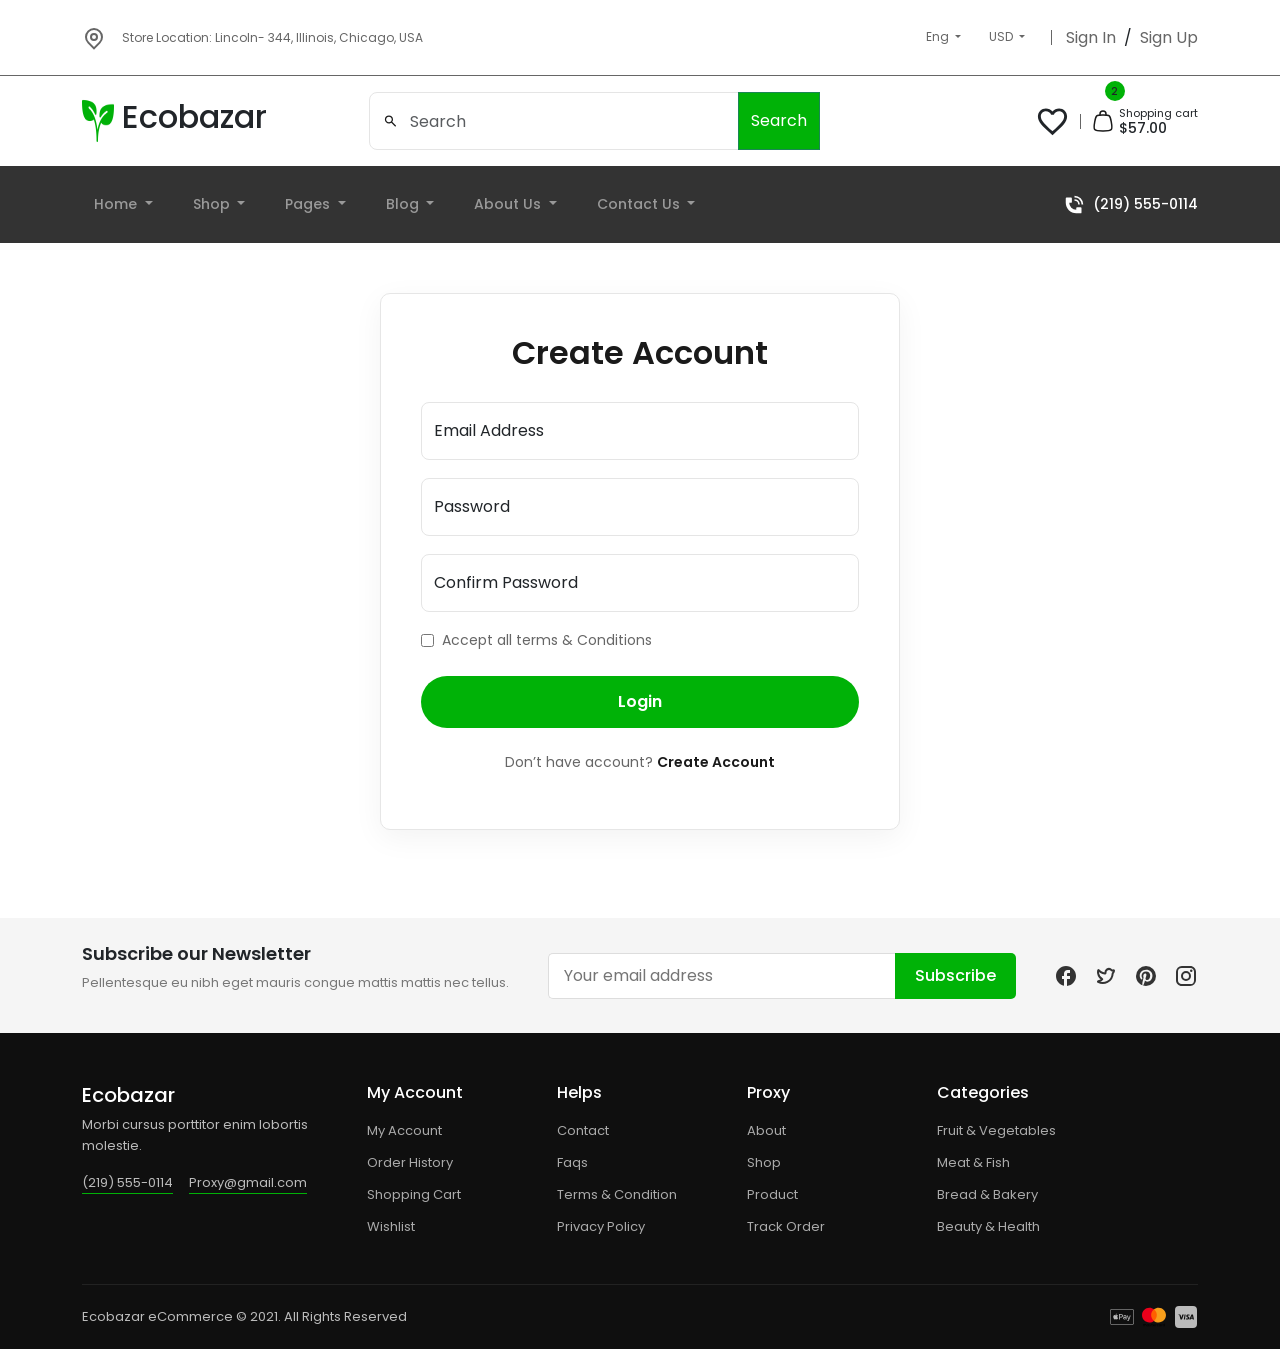
<file: singup.html>
<!DOCTYPE html>
<html lang="en">
<head>
    <meta charset="UTF-8">
    <meta name="viewport" content="width=device-width, initial-scale=1.0">
       <link
      href="https://cdn.jsdelivr.net/npm/bootstrap@5.3.8/dist/css/bootstrap.min.css"
      rel="stylesheet"
      integrity="sha384-sRIl4kxILFvY47J16cr9ZwB07vP4J8+LH7qKQnuqkuIAvNWLzeN8tE5YBujZqJLB"
      crossorigin="anonymous"
    />
     <link rel="stylesheet" href="css/index.css">
    <link rel="stylesheet" href="css/sing.css">
    <title>Document</title>
</head>
<body>
            <!-- todo start navigation -->
            <div class="navigation">
            <div class="container d-flex justify-content-between">
                <div class="map d-flex align-items-center gap-3">
                <svg
                    xmlns="http://www.w3.org/2000/svg"
                    width="24"
                    height="24"
                    viewBox="0 0 24 24"
                >
                    <path
                    fill="currentColor"
                    d="m12 20.9l4.95-4.95a7 7 0 1 0-9.9 0zm0 2.828l-6.364-6.364a9 9 0 1 1 12.728 0zM12 13a2 2 0 1 0 0-4a2 2 0 0 0 0 4m0 2a4 4 0 1 1 0-8a4 4 0 0 1 0 8"
                    />
                </svg>
                <p class="m-0">
                    Store Location: Lincoln- 344, Illinois, Chicago, USA
                </p>
                </div>
                <div class="login d-flex gap-1">
                <div class="dropdown">
                    <a
                    class="btn btn-secondary dropdown-toggle"
                    href="#"
                    role="button"
                    data-bs-toggle="dropdown"
                    aria-expanded="false"
                    >
                    Eng
                    </a>
                    <ul class="dropdown-menu">
                    <li><a class="dropdown-item" href="#">Action</a></li>
                    </ul>
                </div>
                <div class="dropdown">
                    <a
                    class="btn btn-secondary dropdown-toggle"
                    href="#"
                    role="button"
                    data-bs-toggle="dropdown"
                    aria-expanded="false"
                    >
                    USD
                    </a>
                    <ul class="dropdown-menu">
                    <li><a class="dropdown-item" href="#">Action</a></li>
                    </ul>
                </div>
                <div class="line"></div>
                <div
                    class="Sign d-flex justify-content-center align-items-center gap-2"
                >
                    <a href="#" class="m-0">Sign In</a>
                    /
                    <a href="#" class="m-0">Sign Up</a>
                </div>
                </div>
            </div>
            </div>
            <!-- todo end navigation -->
            <div class="midle p-3">
            <div class="container">
                <div
                class="icon d-flex gap-2 align-items-center justify-content-between"
                >
                <a class="text-decoration-none" href="index.html">
                      <div class="logo d-flex gap-2">
                    <img src="/images/plant 1 (1).jpg" alt="plant" />
                    <h2 class="text-dark">Ecobazar</h2>
                </div>
                </a>
                <div class="search">
                    <div class="input-group">
                    <input type="text" class="form-control" placeholder="Search" />
                    <button class="btn btn-success">Search</button>
                    <svg
                        xmlns="http://www.w3.org/2000/svg"
                        width="15"
                        height="15"
                        viewBox="0 0 24 24"
                    >
                        <path
                        fill="currentColor"
                        d="m19.6 21l-6.3-6.3q-.75.6-1.725.95T9.5 16q-2.725 0-4.612-1.888T3 9.5t1.888-4.612T9.5 3t4.613 1.888T16 9.5q0 1.1-.35 2.075T14.7 13.3l6.3 6.3zM9.5 14q1.875 0 3.188-1.312T14 9.5t-1.312-3.187T9.5 5T6.313 6.313T5 9.5t1.313 3.188T9.5 14"
                        />
                    </svg>
                    </div>
                </div>
                <div
                    class="navigation-icon d-flex justify-content-center align-items-center"
                >
                    <svg
                    xmlns="http://www.w3.org/2000/svg"
                    width="35"
                    height="35"
                    viewBox="0 0 24 24"
                    >
                    <path
                        fill="currentColor"
                        d="m12.1 18.55l-.1.1l-.11-.1C7.14 14.24 4 11.39 4 8.5C4 6.5 5.5 5 7.5 5c1.54 0 3.04 1 3.57 2.36h1.86C13.46 6 14.96 5 16.5 5c2 0 3.5 1.5 3.5 3.5c0 2.89-3.14 5.74-7.9 10.05M16.5 3c-1.74 0-3.41.81-4.5 2.08C10.91 3.81 9.24 3 7.5 3C4.42 3 2 5.41 2 8.5c0 3.77 3.4 6.86 8.55 11.53L12 21.35l1.45-1.32C18.6 15.36 22 12.27 22 8.5C22 5.41 19.58 3 16.5 3"
                    />
                    </svg>
                    <div class="line"></div>
                    <div
                    class="content d-flex gap-1 justify-content-center align-items-center"
                    >
                    <svg
                        xmlns="http://www.w3.org/2000/svg"
                        width="24"
                        height="24"
                        viewBox="0 0 24 24"
                    >
                        <g fill="none" stroke="currentColor" stroke-width="1.5">
                        <path
                            d="M3.742 20.555C4.942 22 7.174 22 11.64 22h.72c4.466 0 6.699 0 7.899-1.445m-16.517 0c-1.2-1.446-.788-3.64.035-8.03c.585-3.12.877-4.681 1.988-5.603M3.742 20.555Zm16.517 0c1.2-1.446.788-3.64-.035-8.03c-.585-3.12-.878-4.681-1.989-5.603m2.024 13.633ZM18.235 6.922C17.125 6 15.536 6 12.361 6h-.722c-3.175 0-4.763 0-5.874.922m12.47 0Zm-12.47 0Z"
                        />
                        <path stroke-linecap="round" d="M9 6V5a3 3 0 1 1 6 0v1" />
                        </g>
                    </svg>
                    <span>2</span>
                    <div class="text-content">
                        <p class="m-0">Shopping cart</p>
                        <p class="m-0 pores">$57.00</p>
                    </div>
                    </div>
                </div>
                </div>
            </div>
            </div>
            <!-- links navbar -->
            <div class="links-navbar">
            <div class="container d-flex align-items-center justify-content-between">
                <div class="links d-flex gap-3">
                <div class="dropdown">
                    <a
                    class="btn btn-secondary dropdown-toggle"
                    href="#"
                    role="button"
                    data-bs-toggle="dropdown"
                    aria-expanded="false"
                    >
                    Home
                    </a>
                    <ul class="dropdown-menu">
                    <li><a class="dropdown-item" href="#">Action</a></li>
                    </ul>
                </div>
                <div class="dropdown">
                    <a
                    class="btn btn-secondary dropdown-toggle"
                    href="#"
                    role="button"
                    data-bs-toggle="dropdown"
                    aria-expanded="false"
                    >
                    Shop
                    </a>
                    <ul class="dropdown-menu">
                    <li><a class="dropdown-item" href="#">Action</a></li>
                    </ul>
                </div>
                <div class="dropdown">
                    <a
                    class="btn btn-secondary dropdown-toggle"
                    href="#"
                    role="button"
                    data-bs-toggle="dropdown"
                    aria-expanded="false"
                    >
                    Pages
                    </a>
                    <ul class="dropdown-menu">
                    <li><a class="dropdown-item" href="#">Action</a></li>
                    </ul>
                </div>
                <div class="dropdown">
                    <a
                    class="btn btn-secondary dropdown-toggle"
                    href="#"
                    role="button"
                    data-bs-toggle="dropdown"
                    aria-expanded="false"
                    >
                    Blog
                    </a>
                    <ul class="dropdown-menu">
                    <li><a class="dropdown-item" href="#">Action</a></li>
                    </ul>
                </div>
                <div class="dropdown">
                    <a
                    class="btn btn-secondary dropdown-toggle"
                    href="#"
                    role="button"
                    data-bs-toggle="dropdown"
                    aria-expanded="false"
                    >
                    About Us
                    </a>
                    <ul class="dropdown-menu">
                    <li><a class="dropdown-item" href="#">Action</a></li>
                    </ul>
                </div>
                <div class="dropdown">
                    <a
                    class="btn btn-secondary dropdown-toggle"
                    href="#"
                    role="button"
                    data-bs-toggle="dropdown"
                    aria-expanded="false"
                    >
                    Contact Us
                    </a>
                    <ul class="dropdown-menu">
                    <li><a class="dropdown-item" href="#">Action</a></li>
                    </ul>
                </div>
                </div>
                <div
                class="phone d-flex align-items-center justify-content-center gap-2"
                >
                <svg
                    xmlns="http://www.w3.org/2000/svg"
                    width="21"
                    height="21"
                    viewBox="0 0 24 24"
                >
                    <g fill="currentColor">
                    <path
                        d="M22 12A10 10 0 0 0 12 2v2a8 8 0 0 1 7.391 4.938A8 8 0 0 1 20 12zM2 10V5a1 1 0 0 1 1-1h5a1 1 0 0 1 1 1v4a1 1 0 0 1-1 1H6a8 8 0 0 0 8 8v-2a1 1 0 0 1 1-1h4a1 1 0 0 1 1 1v5a1 1 0 0 1-1 1h-5C7.373 22 2 16.627 2 10"
                    />
                    <path
                        d="M17.543 9.704A6 6 0 0 1 18 12h-1.8A4.2 4.2 0 0 0 12 7.8V6a6 6 0 0 1 5.543 3.704"
                    />
                    </g>
                </svg>
                <p class="m-0">(219) 555-0114</p>
                </div>
            </div>
            </div>
            <!-- sing in -->
            <div class="container">

            <div class="login-page">
            <div class="login-card">
                <h2> Create Account</h2>

                <form>
                <div class="form-floating">
                    <input type="email" class="form-control" id="email" placeholder="Email Address">
                    <label for="email">Email Address</label>
                </div>

                <div class="form-floating password-box">
                    <input type="password" class="form-control" id="password" placeholder="Password">
                    <label for="password">Password</label>
                </div>
                <div class="form-floating password-box">
                    <input type="password" class="form-control" id="password" placeholder="Confirm Password">
                    <label for="password">Confirm Password</label>
                </div>

                <div class="login-options">
                    <label class="remember-me">
                    <input type="checkbox">
                    Accept all terms & Conditions                 
        </label>

                    
                </div>

                <button type="submit" class="login-btn">
                    Login
                </button>

                <p class="register-text">
                    Don’t have account?
                    <a href="singin.html">Create Account</a>
                </p>
                </form>
            </div>
            </div>
            </div>
                <!-- todo Newsletter -->
            <section class="newsletter mt-5">
            <div
                class="container d-flex justify-content-between align-items-center flex-wrap gap-3"
            >
                <div class="text">
                <h4>Subscribe our Newsletter</h4>
                <p>
                    Pellentesque eu nibh eget mauris congue mattis mattis nec tellus.
                </p>
                </div>

                <div class="subscribe d-flex">
                <input type="email" placeholder="Your email address" />
                <button>Subscribe</button>
                </div>

                <div class="social d-flex gap-3">
                <a href="#">
                    <svg
                    xmlns="http://www.w3.org/2000/svg"
                    width="24"
                    height="24"
                    viewBox="0 0 24 24"
                    >
                    <path
                        fill="currentColor"
                        d="M22 12c0-5.52-4.48-10-10-10S2 6.48 2 12c0 4.84 3.44 8.87 8 9.8V15H8v-3h2V9.5C10 7.57 11.57 6 13.5 6H16v3h-2c-.55 0-1 .45-1 1v2h3v3h-3v6.95c5.05-.5 9-4.76 9-9.95"
                    />
                    </svg>
                </a>
                <a href="#">
                    <svg
                    xmlns="http://www.w3.org/2000/svg"
                    width="24"
                    height="24"
                    viewBox="0 0 24 24"
                    >
                    <path
                        fill="none"
                        stroke="currentColor"
                        stroke-dasharray="62"
                        stroke-linecap="round"
                        stroke-linejoin="round"
                        stroke-width="2"
                        d="M19.89 7.34c-0.09 0.33 -0.49 1.16 -1.17 1.95c-0.45 8.68 -8.87 11.5 -14.64 8.59c-0.79 -1.05 2.85 -0.62 4.18 -2.63c-5.03 -2.57 -4.63 -9.44 -3.62 -9.16c2.37 3.19 6.19 3.48 6.81 3.19c0 -0.73 -0.31 -2.32 1.41 -3.65c0.99 -0.71 3.06 -1.34 4.93 0.69c0.32 0.21 0.78 0.3 1.47 0.15c0.41 -0.21 0.95 -0.07 0.67 0.66Z"
                    >
                        <animate
                        fill="freeze"
                        attributeName="stroke-dashoffset"
                        dur="0.6s"
                        values="62;0"
                        />
                    </path>
                    </svg>
                </a>
                <a href="#">
                    <svg
                    xmlns="http://www.w3.org/2000/svg"
                    width="24"
                    height="24"
                    viewBox="0 0 24 24"
                    >
                    <path
                        fill="currentColor"
                        d="M9.04 21.54c.96.29 1.93.46 2.96.46a10 10 0 0 0 10-10A10 10 0 0 0 12 2A10 10 0 0 0 2 12c0 4.25 2.67 7.9 6.44 9.34c-.09-.78-.18-2.07 0-2.96l1.15-4.94s-.29-.58-.29-1.5c0-1.38.86-2.41 1.84-2.41c.86 0 1.26.63 1.26 1.44c0 .86-.57 2.09-.86 3.27c-.17.98.52 1.84 1.52 1.84c1.78 0 3.16-1.9 3.16-4.58c0-2.4-1.72-4.04-4.19-4.04c-2.82 0-4.48 2.1-4.48 4.31c0 .86.28 1.73.74 2.3c.09.06.09.14.06.29l-.29 1.09c0 .17-.11.23-.28.11c-1.28-.56-2.02-2.38-2.02-3.85c0-3.16 2.24-6.03 6.56-6.03c3.44 0 6.12 2.47 6.12 5.75c0 3.44-2.13 6.2-5.18 6.2c-.97 0-1.92-.52-2.26-1.13l-.67 2.37c-.23.86-.86 2.01-1.29 2.7z"
                    />
                    </svg>
                </a>
                <a href="#"
                    ><svg
                    xmlns="http://www.w3.org/2000/svg"
                    width="24"
                    height="24"
                    viewBox="0 0 24 24"
                    >
                    <path
                        fill="currentColor"
                        d="M7.8 2h8.4C19.4 2 22 4.6 22 7.8v8.4a5.8 5.8 0 0 1-5.8 5.8H7.8C4.6 22 2 19.4 2 16.2V7.8A5.8 5.8 0 0 1 7.8 2m-.2 2A3.6 3.6 0 0 0 4 7.6v8.8C4 18.39 5.61 20 7.6 20h8.8a3.6 3.6 0 0 0 3.6-3.6V7.6C20 5.61 18.39 4 16.4 4zm9.65 1.5a1.25 1.25 0 0 1 1.25 1.25A1.25 1.25 0 0 1 17.25 8A1.25 1.25 0 0 1 16 6.75a1.25 1.25 0 0 1 1.25-1.25M12 7a5 5 0 0 1 5 5a5 5 0 0 1-5 5a5 5 0 0 1-5-5a5 5 0 0 1 5-5m0 2a3 3 0 0 0-3 3a3 3 0 0 0 3 3a3 3 0 0 0 3-3a3 3 0 0 0-3-3"
                    />
                    </svg>
                </a>
                </div>
            </div>
            </section>
    <!-- todo  Footer -->
            <footer class="footer">
            <div class="container">
                <div class="row gy-4">
                <!-- Logo -->
                <div class="col-xl-3 col-md-6">
                    <div class="footer-box">
                    <h3>Ecobazar</h3>
                    <p>Morbi cursus porttitor enim lobortis molestie.</p>

                    <div class="contact d-flex gap-3">
                        <span>(219) 555-0114</span>
                        <span>Proxy@gmail.com</span>
                    </div>
                    </div>
                </div>

                <!-- My Account -->
                <div class="col-xl-2 col-md-6 col-6">
                    <div class="footer-box">
                    <h5>My Account</h5>
                    <ul>
                        <li><a href="#">My Account</a></li>
                        <li><a href="#">Order History</a></li>
                        <li><a href="#">Shopping Cart</a></li>
                        <li><a href="#">Wishlist</a></li>
                    </ul>
                    </div>
                </div>

                <!-- Helps -->
                <div class="col-xl-2 col-md-6 col-6">
                    <div class="footer-box">
                    <h5>Helps</h5>
                    <ul>
                        <li><a href="#">Contact</a></li>
                        <li><a href="#">Faqs</a></li>
                        <li><a href="#">Terms & Condition</a></li>
                        <li><a href="#">Privacy Policy</a></li>
                    </ul>
                    </div>
                </div>

                <!-- Proxy -->
                <div class="col-xl-2 col-md-6 col-6">
                    <div class="footer-box">
                    <h5>Proxy</h5>
                    <ul>
                        <li><a href="#">About</a></li>
                        <li><a href="#">Shop</a></li>
                        <li><a href="#">Product</a></li>
                        <li><a href="#">Track Order</a></li>
                    </ul>
                    </div>
                </div>

                <!-- Categories -->
                <div class="col-xl-3 col-md-6 col-6">
                    <div class="footer-box">
                    <h5>Categories</h5>
                    <ul>
                        <li><a href="#">Fruit & Vegetables</a></li>
                        <li><a href="#">Meat & Fish</a></li>
                        <li><a href="#">Bread & Bakery</a></li>
                        <li><a href="#">Beauty & Health</a></li>
                    </ul>
                    </div>
                </div>
                </div>

                <!-- bottom -->
                <div
                class="footer-bottom d-flex justify-content-between align-items-center flex-wrap"
                >
                <p>Ecobazar eCommerce © 2021. All Rights Reserved</p>

                <div
                    class="payment d-flex gap-2 justify-content-center align-items-center"
                >
                    <svg
                    xmlns="http://www.w3.org/2000/svg"
                    width="24"
                    height="24"
                    viewBox="0 0 24 24"
                    >
                    <path
                        fill="currentColor"
                        d="m2.15 4.318l-.454.003c-.15.005-.303.013-.452.04a1.44 1.44 0 0 0-1.06.772c-.07.138-.114.278-.14.43c-.028.148-.037.3-.04.45L0 6.222v11.557q0 .104.003.207c.004.15.013.303.04.452q.039.224.142.429a1.44 1.44 0 0 0 .63.63c.138.07.278.115.43.142c.148.027.3.036.45.04l.208.003h20.194l.207-.003c.15-.004.303-.013.452-.04s.291-.071.428-.141a1.43 1.43 0 0 0 .631-.631c.07-.138.115-.278.141-.43c.027-.148.036-.3.04-.45q.003-.104.003-.208l.001-.246V6.221q0-.104-.004-.207a3 3 0 0 0-.04-.452a1.45 1.45 0 0 0-1.2-1.201a3 3 0 0 0-.452-.04a11 11 0 0 0-.453-.003zm0 .512h19.942q.098 0 .197.003c.115.004.25.01.375.032c.109.02.2.05.287.094a.93.93 0 0 1 .407.407a1 1 0 0 1 .094.288c.022.123.028.258.031.374q.003.097.003.197v11.552q0 .097-.003.196c-.003.115-.009.25-.032.375a.93.93 0 0 1-.5.693a1 1 0 0 1-.286.094a3 3 0 0 1-.373.032l-.2.003H1.906q-.1 0-.196-.003a3 3 0 0 1-.375-.032c-.109-.02-.2-.05-.288-.094a.9.9 0 0 1-.406-.407a1 1 0 0 1-.094-.288a2.5 2.5 0 0 1-.032-.373l-.002-.197V6.224l.002-.197c.004-.114.01-.248.032-.375c.02-.108.05-.199.094-.287a.93.93 0 0 1 .407-.406a1 1 0 0 1 .287-.094c.125-.022.26-.029.375-.032l.196-.003zm4.71 3.7c-.3.016-.668.199-.88.456c-.191.22-.36.58-.316.918c.338.03.675-.169.888-.418c.205-.258.345-.603.308-.955zm2.207.42v5.493h.852v-1.877h1.18c1.078 0 1.835-.739 1.835-1.812c0-1.07-.742-1.805-1.808-1.805zm.852.719h.982c.739 0 1.161.396 1.161 1.089c0 .692-.422 1.092-1.164 1.092h-.979zm-3.154.3c-.45.01-.83.28-1.05.28c-.235 0-.593-.264-.981-.257a1.45 1.45 0 0 0-1.23.747c-.527.908-.139 2.255.374 2.995c.249.366.549.769.944.754c.373-.014.52-.242.973-.242c.454 0 .586.242.98.235c.41-.007.667-.366.915-.733c.286-.417.403-.82.41-.841c-.007-.008-.79-.308-.797-1.209c-.008-.754.615-1.113.644-1.135c-.352-.52-.9-.578-1.09-.593zm8.204.397c-.99 0-1.606.533-1.652 1.256h.777c.072-.358.369-.586.845-.586c.502 0 .803.266.803.711v.309l-1.097.064c-.951.054-1.488.484-1.488 1.184c0 .72.548 1.207 1.332 1.207c.526 0 1.032-.281 1.264-.727h.019v.659h.788v-2.76c0-.803-.62-1.317-1.591-1.317m1.94.072l1.446 4.009c0 .003-.073.24-.073.247c-.125.41-.33.571-.711.571c-.069 0-.206 0-.267-.015v.666c.06.011.267.019.335.019c.83 0 1.226-.312 1.568-1.283l1.5-4.214h-.868l-1.012 3.259h-.015l-1.013-3.26zm-1.167 2.189v.316c0 .521-.45.917-1.024.917c-.442 0-.731-.228-.731-.579c0-.342.278-.56.769-.593z"
                    />
                    </svg>
                    <svg
                    xmlns="http://www.w3.org/2000/svg"
                    width="24"
                    height="24"
                    viewBox="0 0 256 199"
                    >
                    <path
                        d="M46.54 198.011V184.84c0-5.05-3.074-8.342-8.343-8.342c-2.634 0-5.488.878-7.464 3.732c-1.536-2.415-3.731-3.732-7.024-3.732c-2.196 0-4.39.658-6.147 3.073v-2.634h-4.61v21.074h4.61v-11.635c0-3.731 1.976-5.488 5.05-5.488c3.072 0 4.61 1.976 4.61 5.488v11.635h4.61v-11.635c0-3.731 2.194-5.488 5.048-5.488c3.074 0 4.61 1.976 4.61 5.488v11.635zm68.271-21.074h-7.463v-6.366h-4.61v6.366h-4.171v4.17h4.17v9.66c0 4.83 1.976 7.683 7.245 7.683c1.976 0 4.17-.658 5.708-1.536l-1.318-3.952c-1.317.878-2.853 1.098-3.951 1.098c-2.195 0-3.073-1.317-3.073-3.513v-9.44h7.463zm39.076-.44c-2.634 0-4.39 1.318-5.488 3.074v-2.634h-4.61v21.074h4.61v-11.854c0-3.512 1.536-5.488 4.39-5.488c.878 0 1.976.22 2.854.439l1.317-4.39c-.878-.22-2.195-.22-3.073-.22m-59.052 2.196c-2.196-1.537-5.269-2.195-8.562-2.195c-5.268 0-8.78 2.634-8.78 6.805c0 3.513 2.634 5.488 7.244 6.147l2.195.22c2.415.438 3.732 1.097 3.732 2.195c0 1.536-1.756 2.634-4.83 2.634s-5.488-1.098-7.025-2.195l-2.195 3.512c2.415 1.756 5.708 2.634 9 2.634c6.147 0 9.66-2.853 9.66-6.805c0-3.732-2.854-5.708-7.245-6.366l-2.195-.22c-1.976-.22-3.512-.658-3.512-1.975c0-1.537 1.536-2.415 3.951-2.415c2.635 0 5.269 1.097 6.586 1.756zm122.495-2.195c-2.635 0-4.391 1.317-5.489 3.073v-2.634h-4.61v21.074h4.61v-11.854c0-3.512 1.537-5.488 4.39-5.488c.879 0 1.977.22 2.855.439l1.317-4.39c-.878-.22-2.195-.22-3.073-.22m-58.833 10.976c0 6.366 4.39 10.976 11.196 10.976c3.073 0 5.268-.658 7.463-2.414l-2.195-3.732c-1.756 1.317-3.512 1.975-5.488 1.975c-3.732 0-6.366-2.634-6.366-6.805c0-3.951 2.634-6.586 6.366-6.805c1.976 0 3.732.658 5.488 1.976l2.195-3.732c-2.195-1.757-4.39-2.415-7.463-2.415c-6.806 0-11.196 4.61-11.196 10.976m42.588 0v-10.537h-4.61v2.634c-1.537-1.975-3.732-3.073-6.586-3.073c-5.927 0-10.537 4.61-10.537 10.976s4.61 10.976 10.537 10.976c3.073 0 5.269-1.097 6.586-3.073v2.634h4.61zm-16.904 0c0-3.732 2.415-6.805 6.366-6.805c3.732 0 6.367 2.854 6.367 6.805c0 3.732-2.635 6.805-6.367 6.805c-3.951-.22-6.366-3.073-6.366-6.805m-55.1-10.976c-6.147 0-10.538 4.39-10.538 10.976s4.39 10.976 10.757 10.976c3.073 0 6.147-.878 8.562-2.853l-2.196-3.293c-1.756 1.317-3.951 2.195-6.146 2.195c-2.854 0-5.708-1.317-6.367-5.05h15.587v-1.755c.22-6.806-3.732-11.196-9.66-11.196m0 3.951c2.853 0 4.83 1.757 5.268 5.05h-10.976c.439-2.854 2.415-5.05 5.708-5.05m114.372 7.025v-18.879h-4.61v10.976c-1.537-1.975-3.732-3.073-6.586-3.073c-5.927 0-10.537 4.61-10.537 10.976s4.61 10.976 10.537 10.976c3.074 0 5.269-1.097 6.586-3.073v2.634h4.61zm-16.903 0c0-3.732 2.414-6.805 6.366-6.805c3.732 0 6.366 2.854 6.366 6.805c0 3.732-2.634 6.805-6.366 6.805c-3.952-.22-6.366-3.073-6.366-6.805m-154.107 0v-10.537h-4.61v2.634c-1.537-1.975-3.732-3.073-6.586-3.073c-5.927 0-10.537 4.61-10.537 10.976s4.61 10.976 10.537 10.976c3.074 0 5.269-1.097 6.586-3.073v2.634h4.61zm-17.123 0c0-3.732 2.415-6.805 6.366-6.805c3.732 0 6.367 2.854 6.367 6.805c0 3.732-2.635 6.805-6.367 6.805c-3.951-.22-6.366-3.073-6.366-6.805"
                    />
                    <path fill="#ff5f00" d="M93.298 16.903h69.15v124.251h-69.15z" />
                    <path
                        fill="#eb001b"
                        d="M97.689 79.029c0-25.245 11.854-47.637 30.074-62.126C114.373 6.366 97.47 0 79.03 0C35.343 0 0 35.343 0 79.029s35.343 79.029 79.029 79.029c18.44 0 35.343-6.366 48.734-16.904c-18.22-14.269-30.074-36.88-30.074-62.125"
                    />
                    <path
                        fill="#f79e1b"
                        d="M255.746 79.029c0 43.685-35.343 79.029-79.029 79.029c-18.44 0-35.343-6.366-48.734-16.904c18.44-14.488 30.075-36.88 30.075-62.125s-11.855-47.637-30.075-62.126C141.373 6.366 158.277 0 176.717 0c43.686 0 79.03 35.563 79.03 79.029"
                    />
                    </svg>
                    <svg
                    xmlns="http://www.w3.org/2000/svg"
                    width="24"
                    height="24"
                    viewBox="0 0 24 24"
                    >
                    <path
                        fill="currentColor"
                        fill-rule="evenodd"
                        d="M5 1a4 4 0 0 0-4 4v14a4 4 0 0 0 4 4h14a4 4 0 0 0 4-4V5a4 4 0 0 0-4-4zm.962 8.455H4l1.455.727l1.09 4.364H8l1.818-5.091H8.364l-1.091 3.272l-.601-2.703a.73.73 0 0 0-.71-.57Zm5.674 0h-1.09l-.728 5.09h1.091zm3.969.211c-.243-.12-.839-.211-1.421-.211c-.728 0-1.875.442-1.875 1.534c0 .864.608 1.18 1.112 1.444c.359.187.665.347.665.657c0 .207-.354.449-.833.449c-.48 0-1.079-.167-1.296-.242l-.17 1.037c.242.121.953.212 1.535.212c.728 0 2.112-.46 2.112-1.551c0-.942-.73-1.33-1.265-1.613c-.307-.163-.55-.292-.55-.472c0-.13.137-.432.616-.432s.978.105 1.199.225l.17-1.037Zm1.122 4.88h-1.454l2.181-5.091h1.455L20 14.545h-1.196l-.162-.727h-1.666zm.605-1.82h1.076l-.396-1.838z"
                        clip-rule="evenodd"
                    />
                    </svg>
                </div>
                </div>
            </div>
            </footer>
</body>
</html>
</file>
<file: css/index.css>
@import url('https://fonts.googleapis.com/css2?family=Poppins:ital,wght@0,100;0,200;0,300;0,400;0,500;0,600;0,700;0,800;0,900;1,100;1,200;1,300;1,400;1,500;1,600;1,700;1,800;1,900&display=swap');
    *{
        padding: 0px;
        margin: 0px;
        box-sizing: border-box;
        font-family: "Poppins", sans-serif;
    }
    .navigation{
        padding: 22px 30px ;

    }
    a{
        color: #1A1A1A;
    }
    .navigation> .container svg{
        color:#666666 ;
    }
    .navigation> .container p{
        color:#666666 ;
        font-size: 12px;
    }
    .navigation .container .login .dropdown  a  {
        background-color: transparent !important;
        border: none;
        font-size: 12px;
        color: #666666;
    }
    .navigation .container .login .dropdown {
        margin: 0px  !important;
        padding: 0px !important;
    }
    .navigation .container .login  .Sign a  {
        font-size: 16px;
        color: #666666;
        text-decoration: none;

    }
    .line{
        width: 1px;
        height: 15px;
        background-color: #666666;
        margin: 8px  10px;
        
    }
    .icon img{
        width: 32px;
    }
    img{
        width: 100%;
    }
    .icon h2{
        width: 32px;
        letter-spacing: -3%;
        line-height: 38px;
        font-weight: 500;

    }
    /* media */
    @media (max-width: 768px) {
    .navigation .container {
        flex-direction: column;
        gap: 15px;
        text-align: center;
    }

    .navigation .map {
        flex-direction: column;
        gap: 8px !important;
    }

    .navigation .map p {
        font-size: 11px;
    }

    .navigation .login {
        flex-wrap: wrap;
        justify-content: center;
    }

    .navigation .Sign {
        flex-wrap: wrap;
    }

    .line {
        display: none;
    }
}
    .midle{
        border-top: 1px solid #666666 ;
    }
    .search button{
        background-color: #00B207 !important;
        color: #fff;
        margin: 0px;
        
    }
    .search input{
        padding-left: 40px; 
    }

    .search .input-group{
        position: relative;
    }

    .search .input-group svg{
        position: absolute;
        top: 50%;
        left: 15px;
        transform: translateY(-50%);
        color: #1A1A1A;
    }

    .content span{
        width: 10px;
        height: 10px;
        font-size: 10px;
        font-weight: 500;
        background-color: #00B207;
        padding: 10px;
        border-radius: 50%;
        display: flex;
        justify-content: center;
        align-items: center;
        position: absolute;
        top: 4%;
        transform: translate(-30px, 45px);
    }
    .content svg{
        position: relative;
        color: #1A1A1A;
        
    }
    .content p{
        font-size: 11px;
        line-height: 120%;
        font-weight: 400;
        margin-bottom: 5px;
    }
    .content .pores{
        font-size: 14px;
        font-weight: 500;
        line-height: 100%;
    }
    .links-navbar{
        margin-bottom: 10px;
        background-color: #333333;
        padding: 22px;
    }
    .links-navbar a{
        font-size: 14px;
        line-height: 150%;
        font-weight: 500;
        border: none;
        background-color: transparent !important;
        color: #999999;
        transition: all 0.3;
    }
    .links-navbar a:hover{
        color: #fff;
    }
    .phone svg{
        color: #ffff;
    }
    .phone p{
        color: #ffff;
        font-size: 14px;
        line-height: 150%;
        font-weight: 500;
    }
    /* media */
    @media (max-width: 768px) {
    .midle .icon {
        flex-direction: column;
        gap: 20px;
    }

    .midle .logo {
        justify-content: center;
    }

    .midle .search {
        width: 100%;
    }

    .midle .search .input-group {
        width: 100%;
    }

    .midle .search input {
        font-size: 14px;
    }

    .midle .search button {
        font-size: 14px;
        padding: 10px 15px;
    }

    .navigation-icon {
        width: 100%;
        justify-content: center !important;
    }
}
@media (max-width: 992px) {
    .links-navbar .container {
        flex-direction: column;
        gap: 15px;
    }

    .links-navbar .links {
        flex-wrap: wrap;
        justify-content: center;
        gap: 10px !important;
    }

    .links-navbar .links .dropdown a {
        font-size: 13px;
    }

    .phone {
        justify-content: center !important;
    }
}
    /* start home  */

    .hero{
        background-image:
        linear-gradient(to right, rgba(0, 0, 0, 0.6), rgba(0, 0, 0, 0)),
        url(../images/0c993fa1e3446b7d29575d3d991b00a479103bab.jpg);
        background-size: cover;
        background-repeat: no-repeat;
        height: 600px;
        border-radius: 10px;
        color: #ffff;
        display: flex;
    }
    .hero .content{
        display: flex;
        justify-content: center;
        flex-direction: column;
    }
    .hero .content .title h1{
        font-size: 48px;
        font-weight: 600;
        line-height: 120%;
    }
    .hero .content .content-text .sale{
        padding: 4px 12px;
        border-radius: 5px;
        background-color: #FF8A00;
        text-align: center;
        
    }
    .hero .content .content-text .sale{
        font-size: 20px;
        font-weight: 600;
        line-height: 150%;
    }
    .hero .content .content-text> p{
        font-size: 20px;
        font-weight: 600;
        line-height: 150%;
    }
    .hero .content p{
        font-size: 14px;
        font-weight: 400;
        line-height: 150%;
        
    }
    .line-content {
        border-left: 3px solid #84D187;
        
    }
    .Shop{
        background-color: #fff;
        
        border-radius: 53px;
        border: transparent;
        width: fit-content;
        padding: 10px 40px;
        margin-top: 10px;
    }
    .Shop svg{
        color: #00B207;
    }
    .Shop  a{
        color: #00B207;
        text-decoration: none;
        font-size: 16px;
        font-weight: 600;
        line-height: 120%;
    }
    /* media */
    @media (max-width: 992px) {
    .hero {
        height: auto;
        padding: 50px 20px;
    }

    .hero .content {
        padding-left: 0 !important;
        align-items: center;
        text-align: center;
    }

    .hero .content .title h1 {
        font-size: 36px;
    }

    .hero .content .content-text {
        justify-content: center;
        flex-wrap: wrap;
    }

    .line-content {
        border-left: none;
        border-top: 3px solid #84D187;
        padding-top: 15px;
        padding-left: 0 !important;
    }

    .Shop {
        margin: 20px auto 0;
    }
}
    /* end hero */
    .hero-box-top{
        background-image: url(../images/1a38ed3e9aabb671cc35be935fcff80a3b3c0f69.jpg);
        background-position:  center;
        background-size: cover;
        height: 288px;
        color: #1A1A1A;
        border-radius: 10px;
    }
    .hero-box-top .box-1 a{
        color: #00B207;
        margin-top: 20px !important;
        font-weight: 400;
        text-decoration: none;
    }
    .hero-box-top .box-1 p{
        font-size: 14px;
        line-height: 120%;
        font-weight: 400;
    }
    .hero-box-top .box-1 .Sale {
        font-size:32px ;
        line-height: 120%;
        font-weight: 400;

    }
    .hero-box-top .box-1 a svg{
        margin-left: 10px;
    }
    .hero-end{
        background-image: url(../images/a4634113f6d6a27ca8a91430a85ffc7700edf9ab.jpg);
        background-position:  center;
        background-size: cover;
        margin-top: 20px;
        height: 288px;
        border-radius: 10px;
    }
    .hero-end .box-2{
        display: flex;
        color: #fff;
        align-items: center;
        flex-direction: column;
    }
    .hero-end .box-2 p{
        font-size: 14px;
        letter-spacing: 3%;
        line-height: 120%;
        text-align: center;
        text-transform: uppercase;
    }
    .hero-end .box-2 h3{
        font-size: 32px;
        line-height: 120%;
        font-weight: 600;
        text-align: center;
    }
    .hero-end .box-2 a{
        color: #00B207;
        margin-top: 20px !important;
        font-weight: 400;
        text-decoration: none;
        font-size: 16px;
        font-weight: 600;
    }

    .hero-end .box-2 a svg{
        margin-left: 10px;
    }
    /*  todo >>>>>>>>>>>>>>>>>end hero?????????????????????? */
    /*  todo >>>>>>>>>>>>>>>>>start cards ?????????????????????? */

    #cards{
        background-color: #f7f7f7;
    }

    .card-box{
        display: flex;
        align-items: center;
        gap: 15px;
        background: #fff;
        padding: 20px;
        border-radius: 8px;
        transition: 0.3s;
        border: 1px solid #eee;
    }

    .card-box .icon{
        width: 50px;
        height: 50px;
        background-color: #e8f5e9;
        border-radius: 50%;
        display: flex;
        justify-content: center;
        align-items: center;
        color: #00B207;
    }


    .card-box .text h4{
        margin: 0;
        font-size: 16px;
        font-weight: 600;
    }

    .card-box .text p{
        margin: 0;
        font-size: 14px;
        color: #666;
    }

    /* hover */
    .card-box:hover{
        box-shadow: 0px 0px 12px 0px #20B52652 ;
        transform: translateY(-5px);

    }
    .card-box:hover .icon{
        background-color: #00B207;
        color: #fff;
    }
    /*  todo >>>>>>>>>>>>>>>>> end  cards ?????????????????????? */
    /*  todo >>>>>>>>>>>>>>>>> start  Category ?????????????????????? */
    .Category{
        display: flex;
        flex-direction: column;
        gap: 14px;
        align-items: center;
        justify-content: center;
        border:  1px solid #E5E5E5;
        border-radius: 5px;
        padding: 20px  24px;
        transition: 0.3s;
        height: 100%;
    }
    .Category img {
        width: 80%;
        object-fit: cover;
    }

    .Category  h3{
        font-size: 18px;
        line-height: 150%;
        font-weight: 500;
        text-align: center;
        margin: 0px;
        width: fit-content;
    }
    /* hove Category */
    .Category:hover{
        transform: translateY(-10px);
        box-shadow: 0px 0px 12px 0px #20B52652;
        border:  1px solid #00B207;
    }
    .box-title a{
        text-decoration: none;
        color: #00B207;
    }
    .box-title a svg{
        margin-left: 10px;
    }
    /*  todo >>>>>>>>>>>>>>>>> end  Category ?????????????????????? */
    /* todo ========================== start Products ==================================*/

    .product-card {
        position: relative;
        border: 1px solid #E5E5E5;
        border-radius: 8px;
        padding: 15px;
        transition: 0.3s;
        background: #fff;
        transition: 0.3s;
    }

    .product-card img {
        width: 100%;
        height: 160px;
        object-fit: contain;
    }

    .product-content {
        margin-top: 10px;
    }

    .product-content h3 {
        font-size: 14px;
        margin: 0;
    }

    .price {
        font-weight: bold;
    }

    .price span {
        text-decoration: line-through;
        color: gray;
        font-size: 13px;
        margin-left: 5px;
    }


    .product-icon {
        position: absolute;
        right: 10px;
        bottom: 20px;
        background: #F2F2F2;
        color: #fff;
        padding: 8px;
        border-radius: 50%;
        cursor: pointer;
        color: #1A1A1A;
        transition: 0.3s;
    }

    /* hover product*/
    .product-card:hover {
        box-shadow: 0px 0px 12px 0px #20B52652;
        transform: translateY(-5px);
    }

    .product-card:hover h3{
        color: #00B207;
    }
    .product-card:hover a{
        color: #ffff;
    }
    .product-card:hover .product-icon   {
        background-color: #00B207;
        color: #fff;
    }



    /* todo end Products */
    /* todo start Banner */
    .Banner-box{
        background-image: url(../images/8a3f3ac5cfb7c4dbc3d5547d1dd9274c56b0615e.jpg);
        background-position: top ;
        background-size: cover; 
        background-repeat: no-repeat;
        color: #fff;
        text-align: center;
        display: flex; 
        flex-direction: column;
        align-items: center;
        gap: 20px;
        border-radius: 8px;
        height: 536px;
        padding: 20px 0px;
    }
    .Banner-box p{
        font-size: 14px;
        line-height: 100%;
        letter-spacing: 3%;
        font-weight: 500;
        text-transform: uppercase;
    }
    .Banner-box h3{
        font-size: 40px;
        line-height: 120%;
        font-weight: 600;
    }

    .Banner-box .banner-content  .number-banner {
        display: flex;
        justify-content: center;
        align-items: center;
        gap: 14px;
    }
    .Banner-box .banner-content  .number-banner span {
        font-size: 28px;
        line-height: 150%;
        font-weight: 400;
    }
    .Banner-box .banner-content  .text-banner  {
        display: flex;
        justify-content: center;
        align-items: center;
        gap: 14px;
        margin-top: 10px;
    }
    .Banner-box .banner-content p{
        font-size: 12px;
        line-height: 100%;
        font-weight: 400;
        letter-spacing: 3%;
    }
    .Banner-box-2{
        background-image: url(../images/cb41c115301293b498e73ed185cf4f7de364d73a.jpg);
        background-position: top ;
        background-size: cover; 
        background-repeat: no-repeat;
        color: #fff;
        text-align: center;
        display: flex; 
        flex-direction: column;
        align-items: center;
        gap: 30px;
        border-radius: 8px;
        height: 536px;
        
    }
    .Banner-box-2 .banner-content  .text-banner  span {
        color: #FF8A00;
    }
    .Banner-box-2 h3{
        font-size: 40px;
        line-height: 120%;
        font-weight: 600;
    }
    .Banner-box-2 .banner-content  .text-banner  p {
        font-size: 18px;
        line-height: 150%;
        font-weight: 400;
        margin-left: 5px;
    }
    .Banner-box-3{
        background-image: url(../images/627de77363d3144b88888de997dd16b7dda7316e.jpg);
        background-position: top ;
        background-size: cover; 
        background-repeat: no-repeat;
        color: #fff;
        text-align: center;
        display: flex; 
        flex-direction: column;
        align-items: center;
        gap: 30px;
        border-radius: 8px;
        height: 536px;
        
    }
    .Banner-box-3 .banner-content  .text-banner  span {
        color: #FCC900;
        padding: 6px 12px ;
        border-radius: 5px;
        background-color: #1A1A1A;
    }
    .Banner-box-3 h3{
        font-size: 40px;
        line-height: 120%;
        font-weight: 600;
        
    }
    .Banner-box-3 .banner-content  .text-banner  p {
        font-size: 18px;
        line-height: 150%;
        font-weight: 400;
        margin-left: 5px;
    }
    /* todo end Banner */

    .section{
        background-image: url(../images/736ac341802327b2806c879e76b9b8612d16e984.jpg);
        background-position: center center;
        background-size: cover;
        
    }
    .left-section {
        display: flex;
        flex-direction: column;
        justify-content: center;
        align-items: flex-end; 
        text-align: right; 
        padding: 60px 40px;
        color: #fff;
        min-height: 300px;
    }
    .left-section h2 {
        font-size: 32px;
        font-weight: bold;
    }

    .left-section p {
        max-width: 400px;
    }
    /* media */
    @media (max-width: 768px) {
        .left-section {
            align-items: center;
            text-align: center;
            padding: 40px 20px;
            
        }
    }
    /* start Testimonials */
    .Testimonials {
        width: 100%;
        background-color: #F2F2F2;

    }
    .Testimonials .box-title span{
        background-color: #ffff;
        border-radius: 50%;
        margin: 5px;
        padding: 10px;
        text-align: center;
        border: 1px solid #E5E5E5;
        color: #1A1A1A;
        transition: 0.3s;
    }
    .Testimonials-card{
        background-color: #ffff;
        position: relative;
        border-radius: 8px;
    }

    .Testimonials .box-title span:hover {
        background-color: #00B207;
        border: 1px solid #00B207;
        color: #fff;
    }
    .Testimonials .Testimonials-card .icon-Testimonials  p{
        font-size: 14px ;
        font-weight: 400;
        line-height: 150%;
    }
    .Testimonials .Testimonials-card .icon-Testimonials  svg{
        color: #B3B3B3;
    }
    .Testimonials .Testimonials-card .content-Testimonials  p{
        font-size: 18px ;
        font-weight: 500;
        line-height: 150%;
        transition: 0.3s;
    }
    .Testimonials .Testimonials-card .content-Testimonials  a{
        text-decoration: none;
        color: #00B207;

    }
    .Testimonials-card .date{
        width: 58px;
        height: 58px;
        background-color: #fff;
        padding: 9px;
        position: absolute;
        bottom: 40%;
        left: 15px;
        border-radius: 6px;
        text-align: center;
    }
    .Testimonials-card .date p span{ 
        color: #666;
    }
    /* hover */
    .Testimonials .Testimonials-card .content-Testimonials p:hover{
        color: #00B207;
    }
    /* end Testimonials */
    /* start Instagram */
.Instagram .images{
    position: relative;
    overflow: hidden;
    border-radius: 10px;
}

.Instagram .images img{
    width: 100%;
    display: block;
    border-radius: 10px;
    transition: 0.4s;
}
.Instagram .images img{
    height: 220px;
    object-fit: cover;
}

.Instagram .layout{
    position: absolute;
    top: 0;
    left: 0;
    width: 100%;
    height: 100%;
    background-color: rgba(43, 87, 46, 0.7);
    display: flex;
    justify-content: center;
    align-items: center;
    opacity: 0;
    transition: 0.4s;
    border-radius: 10px;
}

.Instagram .layout svg{
    color: #fff;
    width: 35px;
    height: 35px;
}
/* hover */
.Instagram .images:hover .layout{
    opacity: 1;
}

.Instagram .images:hover img{
    transform: scale(1.1);
}
    /* start Newsletter */
    .newsletter {
        background: #f5f5f5;
        padding: 25px 0;
    }

    .newsletter h4 {
        font-size: 18px;
        font-weight: 600;
    }

    .newsletter p {
        font-size: 13px;
        color: #777;
    }

    .subscribe input {
        padding: 10px 15px;
        border: 1px solid #ddd;
        border-right: none;
        border-radius: 5px 0 0 5px;
        outline: none;
    }

    .subscribe button {
        background: #00B207;
        color: #fff;
        border: none;
        padding: 10px 20px;
        border-radius: 0 5px 5px 0;
        font-weight: 500;
    }

    .social a {
        color: #333;
        font-size: 14px;
        transition: 0.3s;
    }

    .social a:hover {
        color: #00B207;
    }
    /* end Newsletter */
    
    /* start Footer */
    .footer {
        background: #0f0f0f;
        color: #bbb;
        padding: 50px 0 20px;
    }

    .footer h3 {
        color: #fff;
        font-size: 20px;
    }

    .footer h5 {
        color: #fff;
        margin-bottom: 15px;
        font-size: 16px;
    }

    .footer-box p {
        font-size: 13px;
        line-height: 1.6;
    }

    .footer-box ul {
        list-style: none;
        padding: 0;
    }

    .footer-box ul li {
        margin-bottom: 8px;
    }

    .footer-box ul li a {
        color: #aaa;
        text-decoration: none;
        font-size: 13px;
        transition: 0.3s;
    }

    .footer-box ul li a:hover {
        color: #00B207;
    }

    .contact span {
        font-size: 13px;
        border-bottom: 1px solid #00B207;
    }

    .footer-bottom {
        border-top: 1px solid #222;
        margin-top: 30px;
        padding-top: 20px;
    }

    .footer-bottom p {
        font-size: 13px;
        margin: 0;
    }

    .payment i {
        font-size: 24px;
        color: #fff;
    }
</file>
<file: css/Products.css>
@import url('https://fonts.googleapis.com/css2?family=Poppins:ital,wght@0,100;0,200;0,300;0,400;0,500;0,600;0,700;0,800;0,900;1,100;1,200;1,300;1,400;1,500;1,600;1,700;1,800;1,900&display=swap');

*{
    padding: 0px;
    margin: 0px;
    box-sizing: border-box;
}
h2{
    font-size: 32px;
    font-weight: 600;
    line-height: 120%;
}
p{
        font-size: 14px;
        font-weight: 400;
        line-height: 150%;
}
.hero-content .rating svg{
    color: #FF8A00 !important;
}
    .hero-content .title span {
    padding: 4px 8px;
    border-radius: 4px;
    color: #2C742F;
    background: linear-gradient(rgba(32, 181, 38, 0.2), rgba(32, 181, 38, 0.2)20%);
    font-size: 14px;
    font-weight: 400;
    line-height: 150%;
    }
    .hero-content .rating p{
    font-size: 14px;
    font-weight: 400;
    line-height: 150%;
    
    }
    .hero-content .rating span{
    color: #666666 ;
    margin-left: 5px;
    }
    .hero-content .Frame {
        padding: 3px 10px ;
        border-radius: 30px;
        background: linear-gradient(rgba(234, 75, 72, 0.1), rgba(234, 75, 72, 0.1)10%);
        color: #EA4B48;
        font-size: 14px;
        font-weight: 400;
        line-height: 150%;
    }
    /* counter */
   .Quantity{
        width: 100%;
        display: flex;
        justify-content: center;
        align-items: center;
    }
    .counter{
        padding: 8px;
        background-color: #ffff;
        border:  1px solid #E5E5E5;
        width: fit-content;
        border-radius:170px ;
    }
    .Quantity .counter button{
        border-radius: 50%;
        border:  1px solid #F2F2F2;
        background-color: #F2F2F2;
        text-align: center;
        padding: 5px;
        transition: all 0.3;
    }
     .Quantity button{
        padding:16px 90px ;
        border-radius:43px ;
        background-color: #00B207;
        border: transparent;
        color: #fff;
        transition: all 0.3;
    }
    .Quantity span{ 
        padding: 16px;
        border-radius: 43px;
        border:  1px solid #20B5261A;
        color: #000;
        transition: all 0.3;
    }
    .Quantity .counter button:hover{
        background-color: #00B207;
        border: solid 1px #00B207;
        color: #fff;
    }
   .Quantity span:hover{ 
        background-color: #00B207;
        border:  1px solid #00B207;
        color: #fff;
    }
    .Quantity button:hover{
        
        background-color: #fff;
        border: solid 1px #00B207;
        color: #00B207;
        
    }



    .table-responsive{
    background-color: #fff;
    border: 1px solid #E6E6E6;
    border-radius: 8px;
    overflow: hidden;
}

.table thead th{
    font-size: 12px;
    font-weight: 500;
    color: #808080;
    padding: 16px 20px;
    background-color: #F7F7F7;
    border-bottom: 1px solid #E6E6E6;
}

.table tbody td{
    padding: 18px 20px;
    vertical-align: middle;
    border-bottom: 1px solid #E6E6E6;
}

.table tbody tr:last-child td{
    border-bottom: none;
}

.table img{
    width: 70px;
    height: 70px;
    object-fit: contain;
}

.table strong{
    font-size: 16px;
    font-weight: 600;
    color: #1A1A1A;
}

.table del{
    font-size: 14px;
    color: #999;
}

.badge{
    font-size: 13px;
    font-weight: 500;
    padding: 8px 14px;
    border-radius: 4px;
}

.text-bg-success-subtle{
    background-color: #EAF7EA !important;
    color: #2C742F !important;
}

.text-bg-danger-subtle{
    background-color: #FDEDED !important;
    color: #EA4B48 !important;
}

.btn-success{
    background-color: #00B207;
    border: none;
    padding: 10px 24px;
    font-size: 14px;
    font-weight: 500;
    transition: 0.3s;
}

.btn-success:hover{
    background-color: #2C742F;
}

.btn-light{
    background-color: #F2F2F2;
    border: none;
    color: #999;
    padding: 10px 24px;
    font-size: 14px;
}

.btn-sm{
    font-size: 18px;
    color: #999;
}

.btn-sm:hover{
    color: #EA4B48;
}

.border-top{
    border-top: 1px solid #E6E6E6 !important;
}

.border-top span{
    font-size: 14px;
    color: #666;
}

.border-top i{
    font-size: 16px;
    color: #666;
    cursor: pointer;
    transition: 0.3s;
}

.border-top i:hover{
    color: #00B207;
}
.counter {
  border: 1px solid #e5e5e5;
  border-radius: 10px;
  padding: 4px 10px;
  background: #fff;
  width: fit-content;
}

.qty-btn {
  width: 32px;
  height: 32px;
  border: 1px solid #e6e6e6;
  background: #f7f7f7;
  border-radius: 8px;
  font-size: 18px;
  font-weight: 500;
  color: #333;
  display: flex;
  align-items: center;
  justify-content: center;
  transition: 0.2s;
}

.qty-btn:hover {
  background: #00b207;
  color: #fff;
  border-color: #00b207;
  transform: scale(1.05);
}

.qty-value {
  min-width: 25px;
  text-align: center;
  font-weight: 500;
}

/* media */
@media (max-width: 768px) {
  .hero-section {
    padding: 40px 0;
  }
  .hero-content h2 {
    font-size: 26px;
  }

  .hero-content .title h2 span {
    display: inline-block;
    margin-top: 10px;
  }

  .hero-content .rating p {
    font-size: 13px;
  }

  .hero-des .social {
    gap: 12px !important;
  }

  .Quantity {
    gap: 30px !important;
    display: flex ;
    flex-direction: column;
    justify-content: space-between;
    align-items: center;
  }

  .counter {
    width: 100%;
    justify-content: center;
  }

  .Quantity > button {
    padding: 14px 10px;
    font-size: 10px;
    width: 100%;
    
  }
}
</file>
<file: css/shoping.css>
.cart-img {
      width: 70px;
      height: 70px;
      object-fit: cover;
    }
    .qty-box {
      display: flex;
      align-items: center;
      gap: 10px;
    }
    .qty-btn {
      width: 35px;
      height: 35px;
      border-radius: 50%;
      border: none;
      background: #eee;
    }
</file>
<file: css/sing.css>
.login-page {
    display: flex;
    justify-content: center;
    align-items: center;
    padding: 40px 20px;
    }

    .login-card {
    width: 520px;
    background: #fff;
    border: 1px solid #e6e6e6;
    border-radius: 10px;
    padding: 40px;
    box-shadow: 0 8px 30px rgba(0, 0, 0, 0.05);
    }
    
    .login-card h2 {
    text-align: center;
    font-size: 32px;
    font-weight: 600;
    margin-bottom: 30px;
    color: #1a1a1a;
    }

    .form-floating {
    margin-bottom: 18px;
    }
    .form-control {
    height: 58px;
    border: 1px solid #e5e5e5;
    border-radius: 8px;
    box-shadow: none !important;
    }

    .form-control:focus {
    border-color: #00b207;
    }

    .login-options {
    display: flex;
    justify-content: space-between;
    align-items: center;
    margin: 15px 0 25px;
    font-size: 14px;
    }

    .remember-me {
    display: flex;
    align-items: center;
    gap: 8px;
    color: #666;
    }

    .login-options a {
    text-decoration: none;
    color: #666;
    transition: 0.2s;
    }

    .login-options a:hover {
    color: #00b207;
    }

    .login-btn {
    width: 100%;
    height: 52px;
    border: none;
    border-radius: 30px;
    background: #00b207;
    color: #fff;
    font-size: 16px;
    font-weight: 600;
    transition: 0.2s;
    }

    .login-btn:hover {
    background: #029c08;
    }

    .register-text {
    text-align: center;
    margin-top: 24px;
    color: #666;
    font-size: 14px;
    }

    .register-text a {
    color: #1a1a1a;
    font-weight: 600;
    text-decoration: none;
    }

    .register-text a:hover {
    color: #00b207;
    }
</file>
